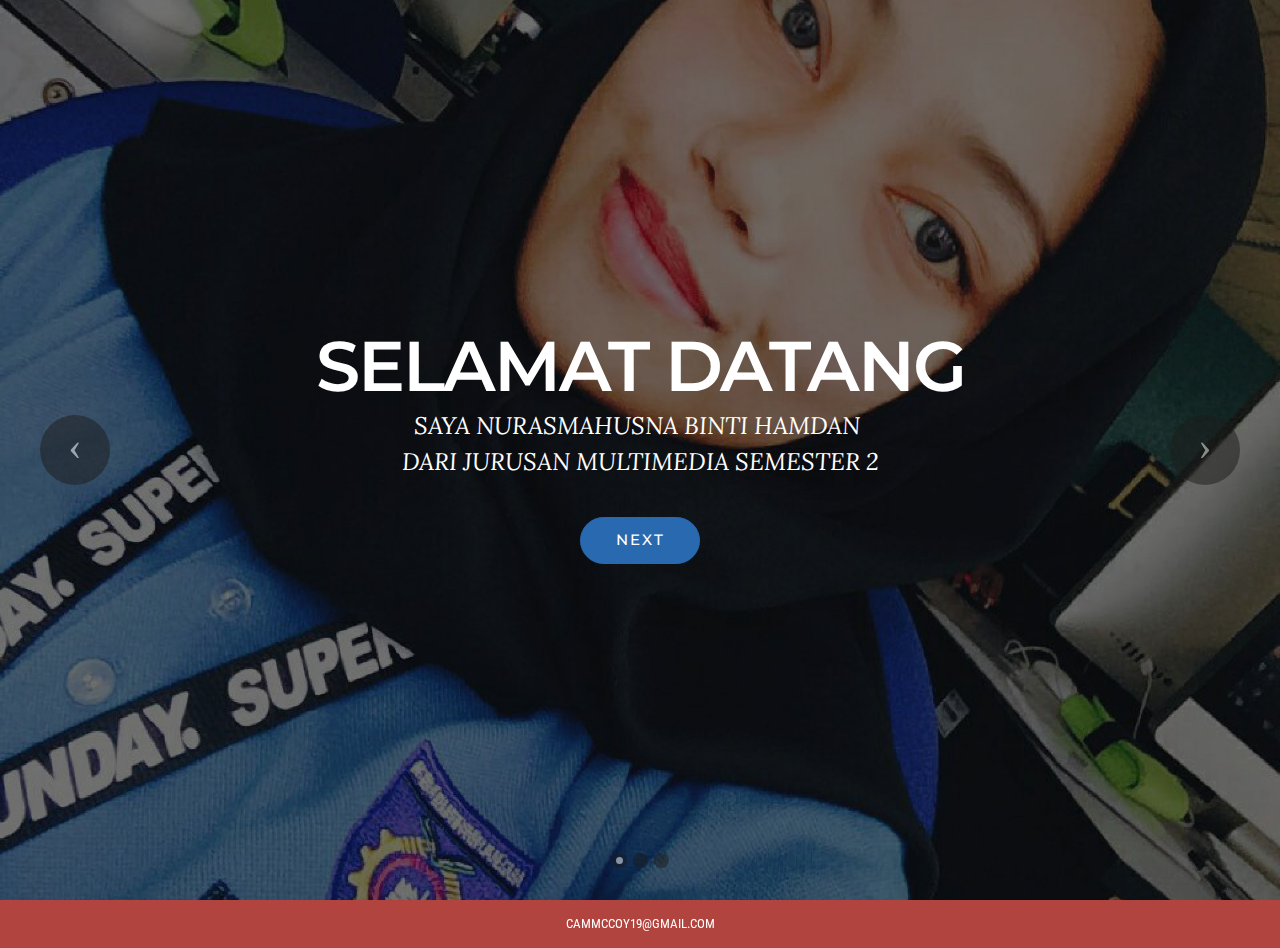
<file: index.html>
<!DOCTYPE html>
<html>
<head>
  <!-- Site made with Mobirise Website Builder v3.8.3, https://mobirise.com -->
  <meta charset="UTF-8">
  <meta http-equiv="X-UA-Compatible" content="IE=edge">
  <meta name="generator" content="Mobirise v3.8.3, mobirise.com">
  <meta name="viewport" content="width=device-width, initial-scale=1">
  <link rel="shortcut icon" href="assets/images/logo.png" type="image/x-icon">
  <meta name="description" content="">
  
  <link rel="stylesheet" href="https://fonts.googleapis.com/css?family=Lora:400,700,400italic,700italic&amp;subset=latin">
  <link rel="stylesheet" href="https://fonts.googleapis.com/css?family=Montserrat:400,700">
  <link rel="stylesheet" href="https://fonts.googleapis.com/css?family=Raleway:100,100i,200,200i,300,300i,400,400i,500,500i,600,600i,700,700i,800,800i,900,900i">
  <link rel="stylesheet" href="assets/et-line-font-plugin/style.css">
  <link rel="stylesheet" href="assets/bootstrap-material-design-font/css/material.css">
  <link rel="stylesheet" href="assets/tether/tether.min.css">
  <link rel="stylesheet" href="assets/bootstrap/css/bootstrap.min.css">
  <link rel="stylesheet" href="assets/socicon/css/socicon.min.css">
  <link rel="stylesheet" href="assets/animate.css/animate.min.css">
  <link rel="stylesheet" href="assets/theme/css/style.css">
  <link rel="stylesheet" href="assets/mobirise/css/mbr-additional.css" type="text/css">
  
  
  
</head>
<body>
<section class="mbr-slider mbr-section mbr-section__container carousel slide mbr-section-nopadding" data-ride="carousel" data-keyboard="false" data-wrap="true" data-pause="false" data-interval="5000" id="slider-0">
    <div>
        <div>
            <div>
                <ol class="carousel-indicators">
                    <li data-app-prevent-settings="" data-target="#slider-0" class="active" data-slide-to="0"></li><li data-app-prevent-settings="" data-target="#slider-0" data-slide-to="1"></li><li data-app-prevent-settings="" data-target="#slider-0" data-slide-to="2"></li>
                </ol>
                <div class="carousel-inner" role="listbox">
                    <div class="mbr-section mbr-section-hero carousel-item dark center mbr-section-full active" data-bg-video-slide="false" style="background-image: url(assets/images/img-8888-2000x2666-83.jpg);">
                        <div class="mbr-table-cell">
                            <div class="mbr-overlay"></div>
                            <div class="container-slide container">
                                
                                <div class="row">
                                    <div class="col-md-8 col-md-offset-2 text-xs-center">
                                        <h2 class="mbr-section-title display-1">SELAMAT DATANG</h2>
                                        <p class="mbr-section-lead lead">SAYA NURASMAHUSNA BINTI HAMDAN&nbsp;<br>DARI JURUSAN MULTIMEDIA SEMESTER 2<br></p>

                                        <div class="mbr-section-btn"><a class="btn btn-lg btn-success" href="https://mobirise.com">NEXT</a> </div>
                                    </div>
                                </div>
                            </div>
                        </div>
                    </div><div class="mbr-section mbr-section-hero carousel-item dark center mbr-section-full" data-bg-video-slide="https://www.youtube.com/watch?v=uNCr7NdOJgw">
                        <div class="mbr-table-cell">
                            <div class="mbr-overlay"></div>
                            <div class="container-slide container">
                                
                                <div class="row">
                                    <div class="col-md-8 col-md-offset-1">
                                        <h2 class="mbr-section-title display-1">VIDEO SLIDE</h2>
                                        <p class="mbr-section-lead lead">Slide with youtube video background and color overlay. Title and text are aligned to the left.</p>

                                        
                                    </div>
                                </div>
                            </div>
                        </div>
                    </div><div class="mbr-section mbr-section-hero carousel-item dark center mbr-section-full" data-bg-video-slide="false" style="background-image: url(assets/images/sparklers.jpg);">
                        <div class="mbr-table-cell">
                            <div class="mbr-overlay"></div>
                            <div class="container-slide container">
                                
                                <div class="row">
                                    <div class="col-md-8 col-md-offset-3 text-xs-right">
                                        <h2 class="mbr-section-title display-1">IMAGE SLIDE</h2>
                                        <p class="mbr-section-lead lead">Choose from the large selection of latest pre-made blocks - jumbotrons, hero images, parallax scrolling, video backgrounds, hamburger menu, sticky header and more.</p>

                                        <div class="mbr-section-btn"><a class="btn btn-lg btn-info" href="https://mobirise.com">FOR WINDOWS</a> <a class="btn btn-lg btn-white btn-white-outline" href="https://mobirise.com">FOR MAC</a></div>
                                    </div>
                                </div>
                            </div>
                        </div>
                    </div>
                </div>

                <a data-app-prevent-settings="" class="left carousel-control" role="button" data-slide="prev" href="#slider-0">
                    <span class="icon-prev" aria-hidden="true"></span>
                    <span class="sr-only">Previous</span>
                </a>
                <a data-app-prevent-settings="" class="right carousel-control" role="button" data-slide="next" href="#slider-0">
                    <span class="icon-next" aria-hidden="true"></span>
                    <span class="sr-only">Next</span>
                </a>
            </div>
        </div>
    </div>
</section>

<section class="engine"><a rel="external" href="https://mobirise.com">free wysiwyg web builder software</a></section><footer class="mbr-small-footer mbr-section mbr-section-nopadding mbr-parallax-background" id="footer1-2" style="background-image: url(assets/images/galaxy-wallpapers-22-1-2000x1125-43.jpg); padding-top: 0.875rem; padding-bottom: 0.875rem;">
    <div class="mbr-overlay" style="opacity: 0.8; background-color: rgb(209, 72, 65);"></div>
    <div class="container">
        <p class="text-xs-center">CAMMCCOY19@GMAIL.COM</p>
    </div>
</footer>


  <script src="assets/web/assets/jquery/jquery.min.js"></script>
  <script src="assets/tether/tether.min.js"></script>
  <script src="assets/bootstrap/js/bootstrap.min.js"></script>
  <script src="assets/smooth-scroll/SmoothScroll.js"></script>
  <script src="assets/viewportChecker/jquery.viewportchecker.js"></script>
  <script src="assets/jarallax/jarallax.js"></script>
  <script src="assets/bootstrap-carousel-swipe/bootstrap-carousel-swipe.js"></script>
  <script src="assets/jquery-mb-ytplayer/jquery.mb.YTPlayer.min.js"></script>
  <script src="assets/theme/js/script.js"></script>
  <script src="assets/mobirise-slider-video/script.js"></script>
  
  
  <input name="animation" type="hidden">
   <div id="scrollToTop" class="scrollToTop mbr-arrow-up"><a style="text-align: center;"><i class="mbr-arrow-up-icon"></i></a></div>
  </body>
</html>
</file>
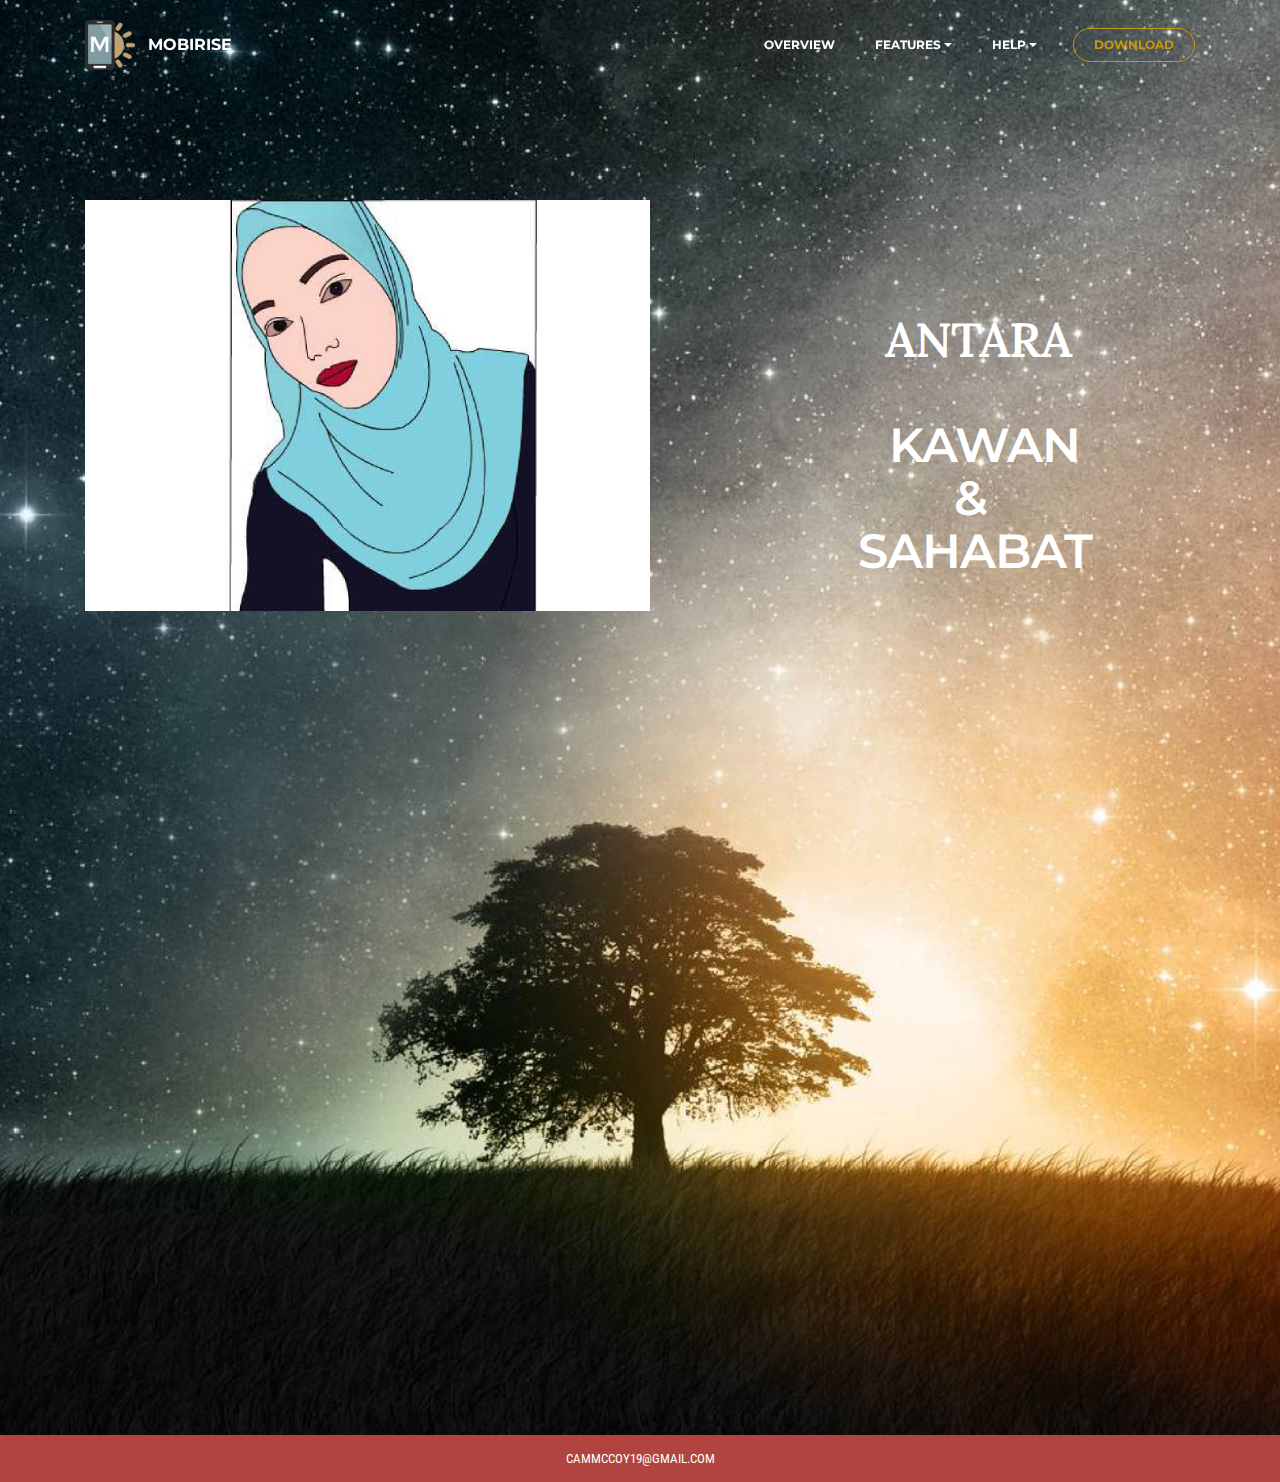
<file: page1.html>
<!DOCTYPE html>
<html>
<head>
  <!-- Site made with Mobirise Website Builder v3.8.3, https://mobirise.com -->
  <meta charset="UTF-8">
  <meta http-equiv="X-UA-Compatible" content="IE=edge">
  <meta name="generator" content="Mobirise v3.8.3, mobirise.com">
  <meta name="viewport" content="width=device-width, initial-scale=1">
  <link rel="shortcut icon" href="assets/images/logo.png" type="image/x-icon">
  <meta name="description" content="">
  
  <link rel="stylesheet" href="https://fonts.googleapis.com/css?family=Lora:400,700,400italic,700italic&amp;subset=latin">
  <link rel="stylesheet" href="https://fonts.googleapis.com/css?family=Montserrat:400,700">
  <link rel="stylesheet" href="https://fonts.googleapis.com/css?family=Raleway:100,100i,200,200i,300,300i,400,400i,500,500i,600,600i,700,700i,800,800i,900,900i">
  <link rel="stylesheet" href="assets/et-line-font-plugin/style.css">
  <link rel="stylesheet" href="assets/bootstrap-material-design-font/css/material.css">
  <link rel="stylesheet" href="assets/tether/tether.min.css">
  <link rel="stylesheet" href="assets/bootstrap/css/bootstrap.min.css">
  <link rel="stylesheet" href="assets/socicon/css/socicon.min.css">
  <link rel="stylesheet" href="assets/animate.css/animate.min.css">
  <link rel="stylesheet" href="assets/dropdown/css/style.css">
  <link rel="stylesheet" href="assets/theme/css/style.css">
  <link rel="stylesheet" href="assets/mobirise/css/mbr-additional.css" type="text/css">
  
  
  
</head>
<body>
<section id="menu-0">

    <nav class="navbar navbar-dropdown bg-color transparent navbar-fixed-top">
        <div class="container">

            <div class="mbr-table">
                <div class="mbr-table-cell">

                    <div class="navbar-brand">
                        <a href="https://mobirise.com" class="navbar-logo"><img src="assets/images/logo0.png" alt="Mobirise"></a>
                        <a class="navbar-caption" href="https://mobirise.com">MOBIRISE</a>
                    </div>

                </div>
                <div class="mbr-table-cell">

                    <button class="navbar-toggler pull-xs-right hidden-md-up" type="button" data-toggle="collapse" data-target="#exCollapsingNavbar">
                        <div class="hamburger-icon"></div>
                    </button>

                    <ul class="nav-dropdown collapse pull-xs-right nav navbar-nav navbar-toggleable-sm" id="exCollapsingNavbar"><li class="nav-item"><a class="nav-link link" href="https://mobirise.com/">OVERVIEW</a></li><li class="nav-item dropdown"><a class="nav-link link dropdown-toggle" data-toggle="dropdown-submenu" href="https://mobirise.com/" aria-expanded="false">FEATURES</a><div class="dropdown-menu"><a class="dropdown-item" href="https://mobirise.com/">Mobile friendly</a><a class="dropdown-item" href="https://mobirise.com/">Based on Bootstrap</a><div class="dropdown"><a class="dropdown-item dropdown-toggle" data-toggle="dropdown-submenu" href="https://mobirise.com/">Trendy blocks</a><div class="dropdown-menu dropdown-submenu"><a class="dropdown-item" href="https://mobirise.com/">Image/content slider</a><a class="dropdown-item" href="https://mobirise.com/">Contact forms</a><a class="dropdown-item" href="https://mobirise.com/">Image gallery</a><a class="dropdown-item" href="https://mobirise.com/">Mobile menu</a><a class="dropdown-item" href="https://mobirise.com/">Google maps</a><a class="dropdown-item" href="https://mobirise.com/">Social buttons</a><a class="dropdown-item" href="https://mobirise.com/">Google fonts</a><a class="dropdown-item" href="https://mobirise.com/">Video background</a></div></div><a class="dropdown-item" href="https://mobirise.com/">Host anywhere</a></div></li><li class="nav-item dropdown"><a class="nav-link link dropdown-toggle" data-toggle="dropdown-submenu" href="https://mobirise.com/" aria-expanded="false">HELP</a><div class="dropdown-menu"><a class="dropdown-item" href="http://forums.mobirise.com/">Forum</a><a class="dropdown-item" href="https://mobirise.com/">Tutorials</a><a class="dropdown-item" href="https://mobirise.com/">Contact us</a></div></li><li class="nav-item nav-btn"><a class="nav-link btn btn-warning-outline btn-warning" href="https://mobirise.com/">DOWNLOAD</a></li></ul>
                    <button hidden="" class="navbar-toggler navbar-close" type="button" data-toggle="collapse" data-target="#exCollapsingNavbar">
                        <div class="close-icon"></div>
                    </button>

                </div>
            </div>

        </div>
    </nav>

</section>

<section class="engine"><a rel="external" href="https://mobirise.com">simple offline website creator software</a></section><section class="mbr-section mbr-after-navbar" id="msg-box6-4" style="background-image: url(assets/images/galaxy-wallpapers-22-1-2000x1125-29.jpg); padding-top: 200px; padding-bottom: 240px;">

    
    <div class="container">
        <div class="row">
            <div class="mbr-table-md-up">

              <div class="mbr-table-cell mbr-right-padding-md-up mbr-valign-top col-md-7">
                  <div class="mbr-figure"><img src="assets/images/unaaa-1400x1018-24.jpg" title="IM MCCOY"></div>
              </div>

              


              <div class="mbr-table-cell col-md-5 text-xs-center text-md-left">
                  <h3 class="mbr-section-title display-2"><div style="text-align: center;"><span style="color: rgb(255, 255, 255); font-size: 3rem; line-height: 1.1; text-align: left;"><font face="Lora, serif"><br></font></span></div><br><div style="text-align: center;"><span style="color: rgb(255, 255, 255); font-size: 3rem; line-height: 1.1; text-align: left;"><font face="Lora, serif">&nbsp;ANTARA</font></span></div><div style="text-align: center;"><br></div><div style="text-align: center;"><span style="color: rgb(255, 255, 255); font-family: Montserrat, sans-serif; font-size: 3rem; line-height: 1.1; text-align: left;">&nbsp; &nbsp;KAWAN&nbsp;</span><br></div>&nbsp; &nbsp; &nbsp; &nbsp; &nbsp; &nbsp; &nbsp; &nbsp; &nbsp;&amp;&nbsp;<br>&nbsp; &nbsp; &nbsp; &nbsp; &nbsp;SAHABAT<br><div style="text-align: center;"><span style="font-weight: normal;"><br></span></div><br><div style="text-align: center;"><span style="font-weight: normal;"><br></span></div><div style="text-align: center;"><span style="font-weight: normal;"><br></span></div><div style="text-align: center;"><br></div><br><div style="text-align: left;"><br></div><div style="text-align: center;"><br></div><br><div style="text-align: left;"><span style="color: rgb(255, 255, 255); font-family: Montserrat, sans-serif; font-size: 3rem; line-height: 1.1;"><br></span></div></h3>
                  

                  <div> <a class="btn btn-danger" href="https://mobirise.com">NEXT</a></div>
              </div>


              

            </div>
        </div>
    </div>

</section>

<footer class="mbr-small-footer mbr-section mbr-section-nopadding mbr-parallax-background" id="footer1-1" style="background-image: url(assets/images/galaxy-wallpapers-22-1-2000x1125-43.jpg); padding-top: 0.875rem; padding-bottom: 0.875rem;">
    <div class="mbr-overlay" style="opacity: 0.8; background-color: rgb(209, 72, 65);"></div>
    <div class="container">
        <p class="text-xs-center">CAMMCCOY19@GMAIL.COM</p>
    </div>
</footer>


  <script src="assets/web/assets/jquery/jquery.min.js"></script>
  <script src="assets/tether/tether.min.js"></script>
  <script src="assets/bootstrap/js/bootstrap.min.js"></script>
  <script src="assets/smooth-scroll/SmoothScroll.js"></script>
  <script src="assets/viewportChecker/jquery.viewportchecker.js"></script>
  <script src="assets/dropdown/js/script.min.js"></script>
  <script src="assets/touchSwipe/jquery.touchSwipe.min.js"></script>
  <script src="assets/jarallax/jarallax.js"></script>
  <script src="assets/theme/js/script.js"></script>
  
  
  <input name="animation" type="hidden">
   <div id="scrollToTop" class="scrollToTop mbr-arrow-up"><a style="text-align: center;"><i class="mbr-arrow-up-icon"></i></a></div>
  </body>
</html>
</file>
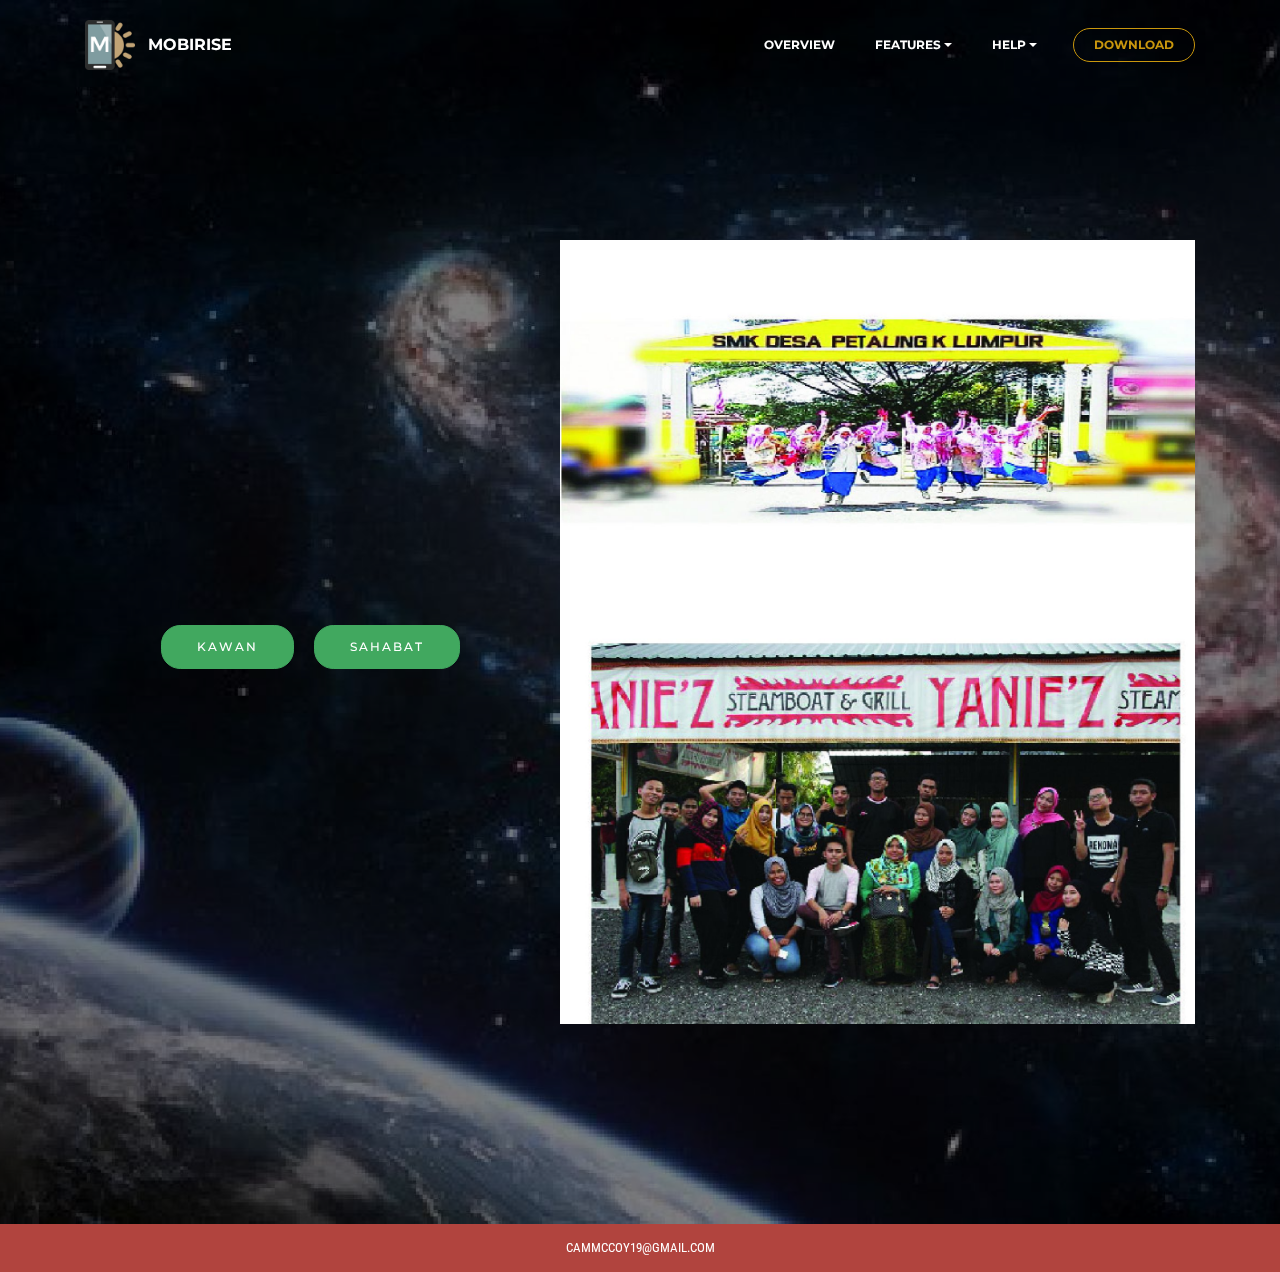
<file: page2.html>
<!DOCTYPE html>
<html>
<head>
  <!-- Site made with Mobirise Website Builder v3.8.3, https://mobirise.com -->
  <meta charset="UTF-8">
  <meta http-equiv="X-UA-Compatible" content="IE=edge">
  <meta name="generator" content="Mobirise v3.8.3, mobirise.com">
  <meta name="viewport" content="width=device-width, initial-scale=1">
  <link rel="shortcut icon" href="assets/images/logo.png" type="image/x-icon">
  <meta name="description" content="">
  
  <link rel="stylesheet" href="https://fonts.googleapis.com/css?family=Lora:400,700,400italic,700italic&amp;subset=latin">
  <link rel="stylesheet" href="https://fonts.googleapis.com/css?family=Montserrat:400,700">
  <link rel="stylesheet" href="https://fonts.googleapis.com/css?family=Raleway:100,100i,200,200i,300,300i,400,400i,500,500i,600,600i,700,700i,800,800i,900,900i">
  <link rel="stylesheet" href="assets/et-line-font-plugin/style.css">
  <link rel="stylesheet" href="assets/bootstrap-material-design-font/css/material.css">
  <link rel="stylesheet" href="assets/tether/tether.min.css">
  <link rel="stylesheet" href="assets/bootstrap/css/bootstrap.min.css">
  <link rel="stylesheet" href="assets/socicon/css/socicon.min.css">
  <link rel="stylesheet" href="assets/animate.css/animate.min.css">
  <link rel="stylesheet" href="assets/dropdown/css/style.css">
  <link rel="stylesheet" href="assets/theme/css/style.css">
  <link rel="stylesheet" href="assets/mobirise/css/mbr-additional.css" type="text/css">
  
  
  
</head>
<body>
<section id="menu-o">

    <nav class="navbar navbar-dropdown bg-color transparent navbar-fixed-top">
        <div class="container">

            <div class="mbr-table">
                <div class="mbr-table-cell">

                    <div class="navbar-brand">
                        <a href="https://mobirise.com" class="navbar-logo"><img src="assets/images/logo0.png" alt="Mobirise"></a>
                        <a class="navbar-caption" href="https://mobirise.com">MOBIRISE</a>
                    </div>

                </div>
                <div class="mbr-table-cell">

                    <button class="navbar-toggler pull-xs-right hidden-md-up" type="button" data-toggle="collapse" data-target="#exCollapsingNavbar">
                        <div class="hamburger-icon"></div>
                    </button>

                    <ul class="nav-dropdown collapse pull-xs-right nav navbar-nav navbar-toggleable-sm" id="exCollapsingNavbar"><li class="nav-item"><a class="nav-link link" href="https://mobirise.com/">OVERVIEW</a></li><li class="nav-item dropdown"><a class="nav-link link dropdown-toggle" data-toggle="dropdown-submenu" href="https://mobirise.com/" aria-expanded="false">FEATURES</a><div class="dropdown-menu"><a class="dropdown-item" href="https://mobirise.com/">Mobile friendly</a><a class="dropdown-item" href="https://mobirise.com/">Based on Bootstrap</a><div class="dropdown"><a class="dropdown-item dropdown-toggle" data-toggle="dropdown-submenu" href="https://mobirise.com/">Trendy blocks</a><div class="dropdown-menu dropdown-submenu"><a class="dropdown-item" href="https://mobirise.com/">Image/content slider</a><a class="dropdown-item" href="https://mobirise.com/">Contact forms</a><a class="dropdown-item" href="https://mobirise.com/">Image gallery</a><a class="dropdown-item" href="https://mobirise.com/">Mobile menu</a><a class="dropdown-item" href="https://mobirise.com/">Google maps</a><a class="dropdown-item" href="https://mobirise.com/">Social buttons</a><a class="dropdown-item" href="https://mobirise.com/">Google fonts</a><a class="dropdown-item" href="https://mobirise.com/">Video background</a></div></div><a class="dropdown-item" href="https://mobirise.com/">Host anywhere</a></div></li><li class="nav-item dropdown"><a class="nav-link link dropdown-toggle" data-toggle="dropdown-submenu" href="https://mobirise.com/" aria-expanded="false">HELP</a><div class="dropdown-menu"><a class="dropdown-item" href="http://forums.mobirise.com/">Forum</a><a class="dropdown-item" href="https://mobirise.com/">Tutorials</a><a class="dropdown-item" href="https://mobirise.com/">Contact us</a></div></li><li class="nav-item nav-btn"><a class="nav-link btn btn-warning-outline btn-warning" href="https://mobirise.com/">DOWNLOAD</a></li></ul>
                    <button hidden="" class="navbar-toggler navbar-close" type="button" data-toggle="collapse" data-target="#exCollapsingNavbar">
                        <div class="close-icon"></div>
                    </button>

                </div>
            </div>

        </div>
    </nav>

</section>

<section class="engine"><a rel="external" href="https://mobirise.com">drag and drop web site building software download</a></section><section class="mbr-section mbr-parallax-background mbr-after-navbar" id="msg-box7-q" style="background-image: url(assets/images/galaxy-wallpaper-high-quality-background-600x338-7f-2000x1126-33.jpg); padding-top: 240px; padding-bottom: 200px;">

    <div class="mbr-overlay" style="opacity: 0.5; background-color: rgb(0, 0, 0);">
    </div>
    <div class="container">
        <div class="row">
            <div class="mbr-table-md-up">

              

              <div class="mbr-table-cell mbr-right-padding-md-up col-md-5 text-xs-center text-md-right">
                  <h3 class="mbr-section-title display-2"></h3>
                  <div class="lead">

                    <p></p>

                  </div>

                  <div><a class="btn btn-primary" href="https://mobirise.com">KAWAN</a> <a class="btn btn-primary" href="https://mobirise.com">SAHABAT</a></div>
              </div>


              


              <div class="mbr-table-cell mbr-valign-top col-md-7">
                  <div class="mbr-figure"><a href="page2.html"><img src="assets/images/untitled-1-1400x1729-46.jpg"></a></div>
              </div>

            </div>
        </div>
    </div>

</section>

<footer class="mbr-small-footer mbr-section mbr-section-nopadding mbr-parallax-background" id="footer1-p" style="background-image: url(assets/images/galaxy-wallpapers-22-1-2000x1125-43.jpg); padding-top: 0.875rem; padding-bottom: 0.875rem;">
    <div class="mbr-overlay" style="opacity: 0.8; background-color: rgb(209, 72, 65);"></div>
    <div class="container">
        <p class="text-xs-center">CAMMCCOY19@GMAIL.COM</p>
    </div>
</footer>


  <script src="assets/web/assets/jquery/jquery.min.js"></script>
  <script src="assets/tether/tether.min.js"></script>
  <script src="assets/bootstrap/js/bootstrap.min.js"></script>
  <script src="assets/smooth-scroll/SmoothScroll.js"></script>
  <script src="assets/viewportChecker/jquery.viewportchecker.js"></script>
  <script src="assets/dropdown/js/script.min.js"></script>
  <script src="assets/touchSwipe/jquery.touchSwipe.min.js"></script>
  <script src="assets/jarallax/jarallax.js"></script>
  <script src="assets/theme/js/script.js"></script>
  
  
  <input name="animation" type="hidden">
   <div id="scrollToTop" class="scrollToTop mbr-arrow-up"><a style="text-align: center;"><i class="mbr-arrow-up-icon"></i></a></div>
  </body>
</html>
</file>
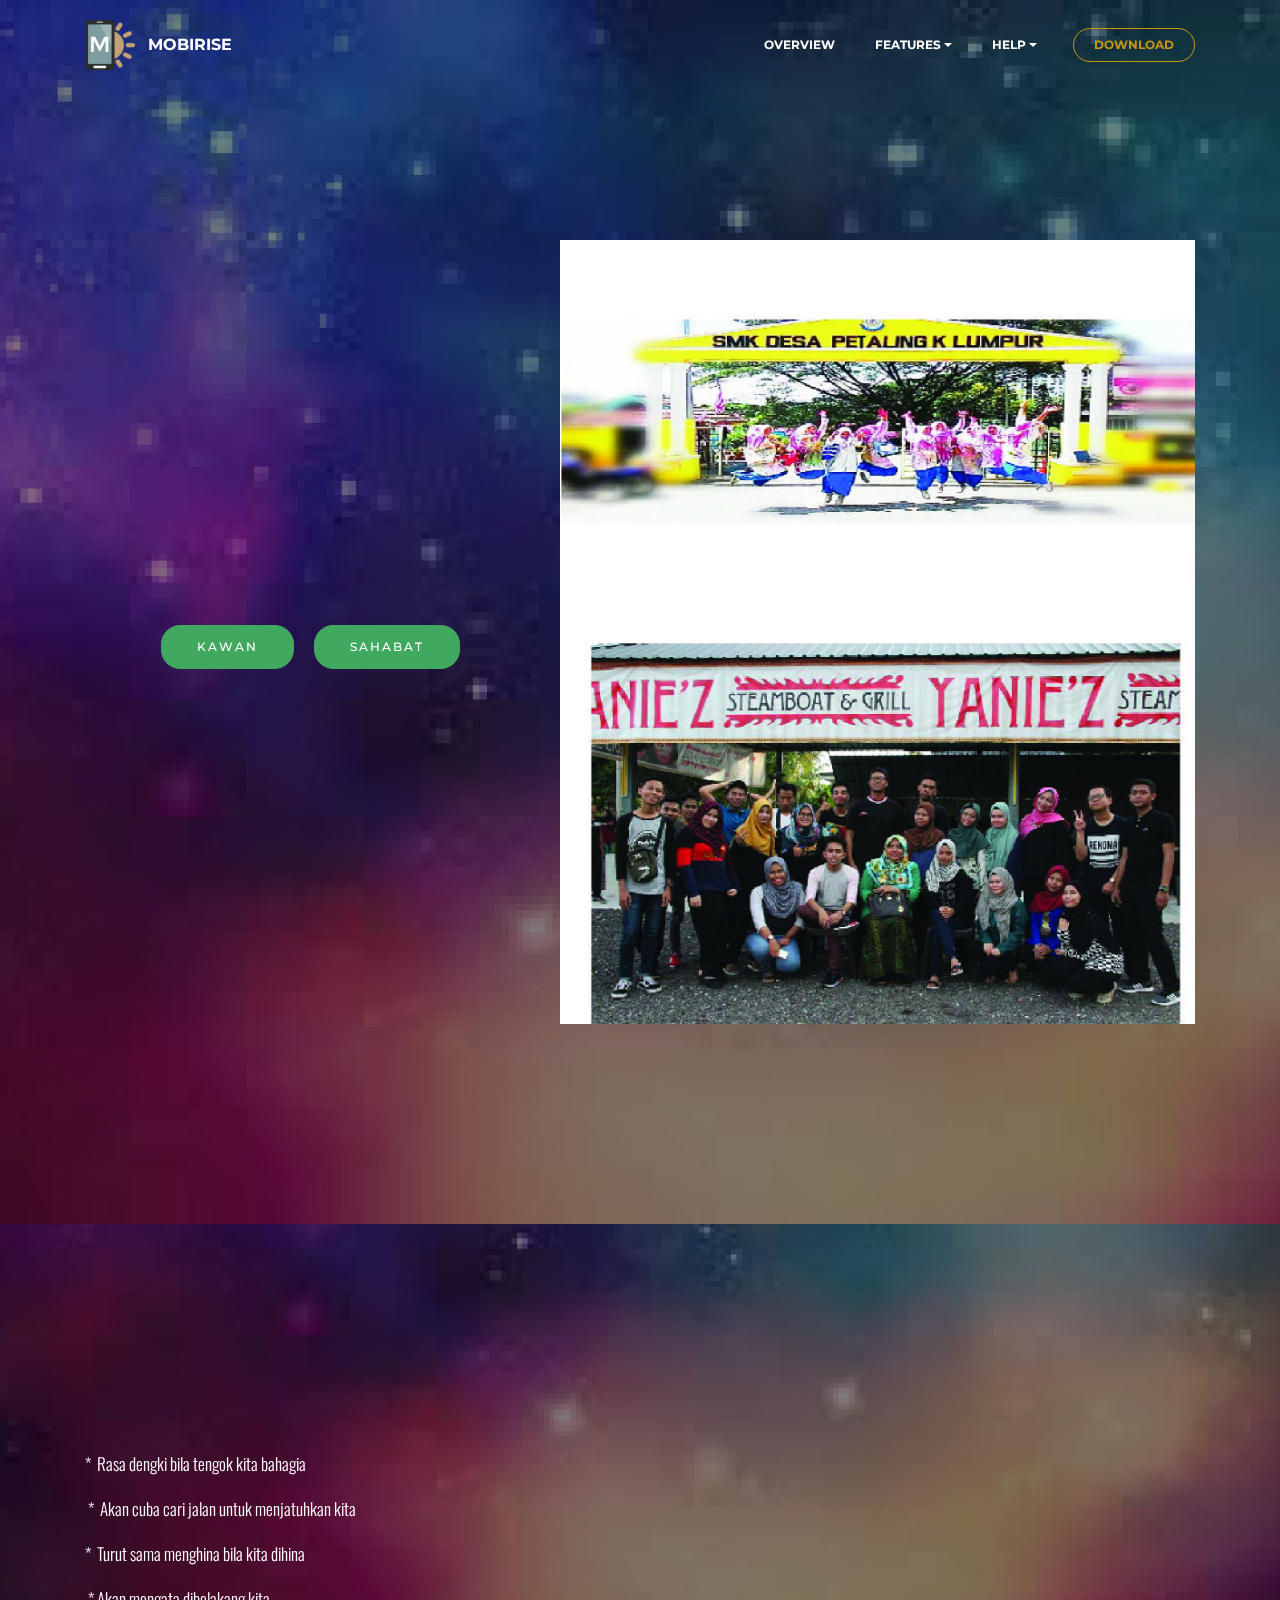
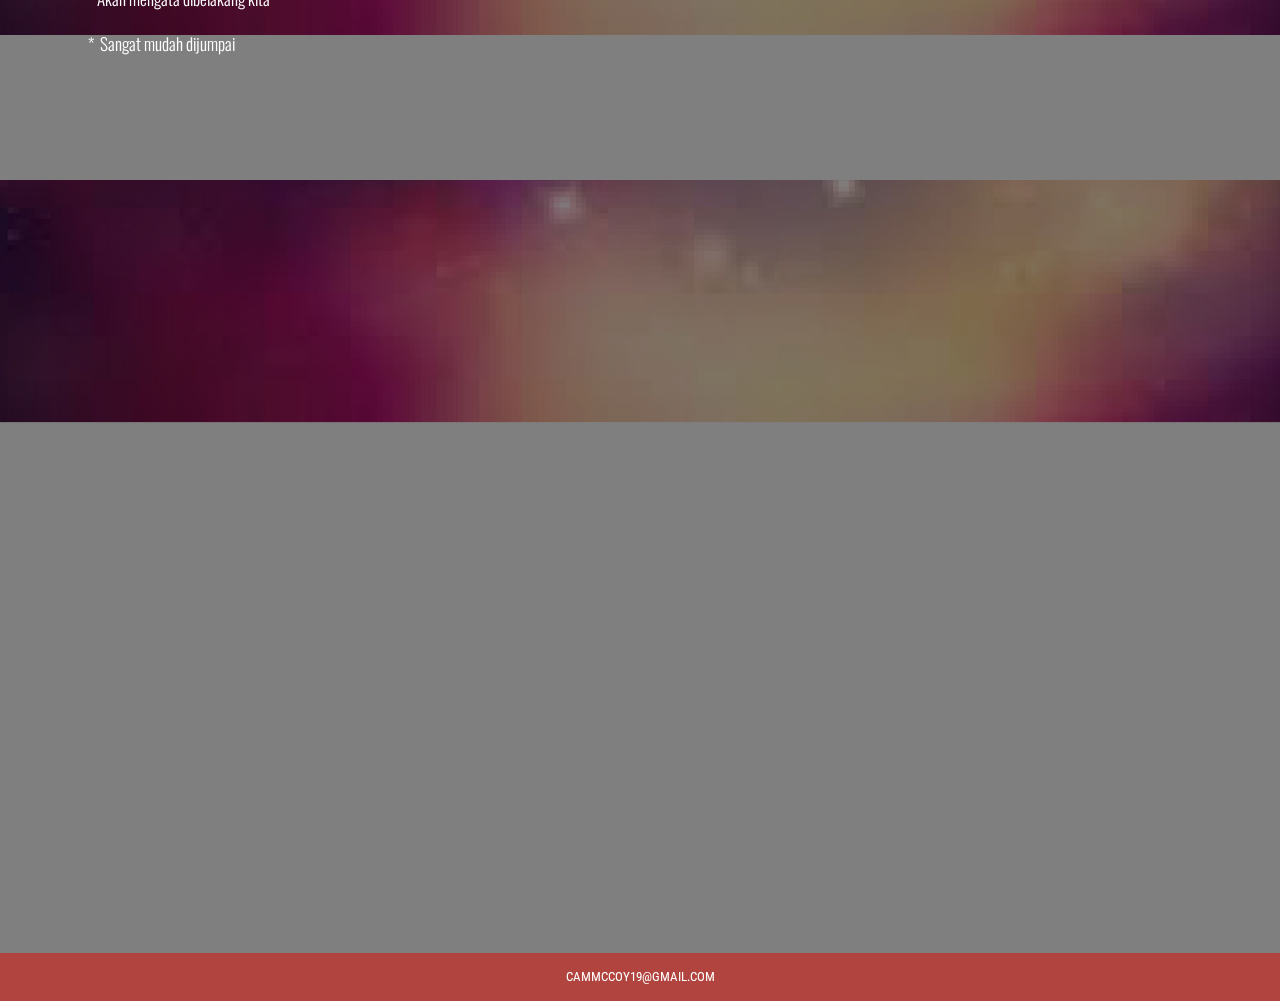
<file: page3.html>
<!DOCTYPE html>
<html>
<head>
  <!-- Site made with Mobirise Website Builder v3.8.3, https://mobirise.com -->
  <meta charset="UTF-8">
  <meta http-equiv="X-UA-Compatible" content="IE=edge">
  <meta name="generator" content="Mobirise v3.8.3, mobirise.com">
  <meta name="viewport" content="width=device-width, initial-scale=1">
  <link rel="shortcut icon" href="assets/images/logo.png" type="image/x-icon">
  <meta name="description" content="">
  
  <link rel="stylesheet" href="https://fonts.googleapis.com/css?family=Lora:400,700,400italic,700italic&amp;subset=latin">
  <link rel="stylesheet" href="https://fonts.googleapis.com/css?family=Montserrat:400,700">
  <link rel="stylesheet" href="https://fonts.googleapis.com/css?family=Raleway:100,100i,200,200i,300,300i,400,400i,500,500i,600,600i,700,700i,800,800i,900,900i">
  <link rel="stylesheet" href="assets/et-line-font-plugin/style.css">
  <link rel="stylesheet" href="assets/bootstrap-material-design-font/css/material.css">
  <link rel="stylesheet" href="assets/tether/tether.min.css">
  <link rel="stylesheet" href="assets/bootstrap/css/bootstrap.min.css">
  <link rel="stylesheet" href="assets/socicon/css/socicon.min.css">
  <link rel="stylesheet" href="assets/animate.css/animate.min.css">
  <link rel="stylesheet" href="assets/dropdown/css/style.css">
  <link rel="stylesheet" href="assets/theme/css/style.css">
  <link rel="stylesheet" href="assets/mobirise/css/mbr-additional.css" type="text/css">
  
  
  
</head>
<body>
<section id="menu-0">

    <nav class="navbar navbar-dropdown bg-color transparent navbar-fixed-top">
        <div class="container">

            <div class="mbr-table">
                <div class="mbr-table-cell">

                    <div class="navbar-brand">
                        <a href="https://mobirise.com" class="navbar-logo"><img src="assets/images/logo0.png" alt="Mobirise"></a>
                        <a class="navbar-caption" href="https://mobirise.com">MOBIRISE</a>
                    </div>

                </div>
                <div class="mbr-table-cell">

                    <button class="navbar-toggler pull-xs-right hidden-md-up" type="button" data-toggle="collapse" data-target="#exCollapsingNavbar">
                        <div class="hamburger-icon"></div>
                    </button>

                    <ul class="nav-dropdown collapse pull-xs-right nav navbar-nav navbar-toggleable-sm" id="exCollapsingNavbar"><li class="nav-item"><a class="nav-link link" href="https://mobirise.com/">OVERVIEW</a></li><li class="nav-item dropdown"><a class="nav-link link dropdown-toggle" data-toggle="dropdown-submenu" href="https://mobirise.com/" aria-expanded="false">FEATURES</a><div class="dropdown-menu"><a class="dropdown-item" href="https://mobirise.com/">Mobile friendly</a><a class="dropdown-item" href="https://mobirise.com/">Based on Bootstrap</a><div class="dropdown"><a class="dropdown-item dropdown-toggle" data-toggle="dropdown-submenu" href="https://mobirise.com/">Trendy blocks</a><div class="dropdown-menu dropdown-submenu"><a class="dropdown-item" href="https://mobirise.com/">Image/content slider</a><a class="dropdown-item" href="https://mobirise.com/">Contact forms</a><a class="dropdown-item" href="https://mobirise.com/">Image gallery</a><a class="dropdown-item" href="https://mobirise.com/">Mobile menu</a><a class="dropdown-item" href="https://mobirise.com/">Google maps</a><a class="dropdown-item" href="https://mobirise.com/">Social buttons</a><a class="dropdown-item" href="https://mobirise.com/">Google fonts</a><a class="dropdown-item" href="https://mobirise.com/">Video background</a></div></div><a class="dropdown-item" href="https://mobirise.com/">Host anywhere</a></div></li><li class="nav-item dropdown"><a class="nav-link link dropdown-toggle" data-toggle="dropdown-submenu" href="https://mobirise.com/" aria-expanded="false">HELP</a><div class="dropdown-menu"><a class="dropdown-item" href="http://forums.mobirise.com/">Forum</a><a class="dropdown-item" href="https://mobirise.com/">Tutorials</a><a class="dropdown-item" href="https://mobirise.com/">Contact us</a></div></li><li class="nav-item nav-btn"><a class="nav-link btn btn-warning-outline btn-warning" href="https://mobirise.com/">DOWNLOAD</a></li></ul>
                    <button hidden="" class="navbar-toggler navbar-close" type="button" data-toggle="collapse" data-target="#exCollapsingNavbar">
                        <div class="close-icon"></div>
                    </button>

                </div>
            </div>

        </div>
    </nav>

</section>

<section class="engine"><a rel="external" href="https://mobirise.com">free web site building</a></section><section class="mbr-section mbr-parallax-background mbr-after-navbar" id="msg-box7-2" style="background-image: url(assets/images/images-2000x1120-13.jpg); padding-top: 240px; padding-bottom: 200px;">

    <div class="mbr-overlay" style="opacity: 0.5; background-color: rgb(0, 0, 0);">
    </div>
    <div class="container">
        <div class="row">
            <div class="mbr-table-md-up">

              

              <div class="mbr-table-cell mbr-right-padding-md-up col-md-5 text-xs-center text-md-right">
                  <h3 class="mbr-section-title display-2"></h3>
                  <div class="lead">

                    <p></p>

                  </div>

                  <div><a class="btn btn-primary" href="https://mobirise.com">KAWAN</a> <a class="btn btn-primary" href="https://mobirise.com">SAHABAT</a></div>
              </div>


              


              <div class="mbr-table-cell mbr-valign-top col-md-7">
                  <div class="mbr-figure"><a href="page2.html"><img src="assets/images/untitled-1-1400x1729-46.jpg"></a></div>
              </div>

            </div>
        </div>
    </div>

</section>

<section class="mbr-section mbr-parallax-background" id="content5-3" style="background-image: url(assets/images/images-2000x1120-58.jpg); padding-top: 120px; padding-bottom: 120px;">

    <div class="mbr-overlay" style="opacity: 0.5; background-color: rgb(0, 0, 0);">
    </div>

    <div class="container">
        <h3 class="mbr-section-title display-2">&nbsp; &nbsp; &nbsp; &nbsp; &nbsp; &nbsp; &nbsp; &nbsp; &nbsp; &nbsp; &nbsp; &nbsp; &nbsp; &nbsp; KAWAN</h3>
        <div class="lead"><div style="text-align: start;"><span style="font-size: 1.07rem; line-height: 1.5; color: rgb(255, 255, 255); text-align: center;">* &nbsp;Rasa dengki bila tengok kita bahagia &nbsp; &nbsp; &nbsp; &nbsp; &nbsp; &nbsp; &nbsp; &nbsp; &nbsp; &nbsp; &nbsp; &nbsp; &nbsp; &nbsp; &nbsp; &nbsp; &nbsp; &nbsp; &nbsp; &nbsp; &nbsp; &nbsp; &nbsp; &nbsp; &nbsp; &nbsp; &nbsp; &nbsp; &nbsp; &nbsp; &nbsp; &nbsp; &nbsp; &nbsp; &nbsp; &nbsp; &nbsp; &nbsp; &nbsp; &nbsp; &nbsp; &nbsp; &nbsp; &nbsp; &nbsp; &nbsp; &nbsp; &nbsp; &nbsp; &nbsp; &nbsp; &nbsp; &nbsp; &nbsp; &nbsp; &nbsp; &nbsp; &nbsp; &nbsp; &nbsp; &nbsp; &nbsp; &nbsp; &nbsp; &nbsp; &nbsp; &nbsp; &nbsp; &nbsp; &nbsp; &nbsp; &nbsp; &nbsp; &nbsp; &nbsp; &nbsp; &nbsp; &nbsp; &nbsp; &nbsp; &nbsp; &nbsp; &nbsp; &nbsp; &nbsp; &nbsp; &nbsp; &nbsp; &nbsp; &nbsp; &nbsp; &nbsp; &nbsp; &nbsp; &nbsp; &nbsp; &nbsp; &nbsp; &nbsp; &nbsp; &nbsp; &nbsp; &nbsp; &nbsp; &nbsp; &nbsp; &nbsp; &nbsp; &nbsp; &nbsp; &nbsp; &nbsp; &nbsp; &nbsp; &nbsp; &nbsp; &nbsp; &nbsp; &nbsp; &nbsp; &nbsp; &nbsp; &nbsp; &nbsp; &nbsp; &nbsp; &nbsp; &nbsp; &nbsp; &nbsp; &nbsp; &nbsp; &nbsp; &nbsp; &nbsp; &nbsp; &nbsp; &nbsp; &nbsp; &nbsp; &nbsp; &nbsp; &nbsp; &nbsp; &nbsp; &nbsp; &nbsp; &nbsp;* </span><span style="font-size: 1.07rem; line-height: 1.5; color: rgb(255, 255, 255); text-align: center;">&nbsp;Akan cuba cari jalan untuk menjatuhkan kita &nbsp; &nbsp; &nbsp; &nbsp; &nbsp; &nbsp; &nbsp; &nbsp; &nbsp; &nbsp; &nbsp; &nbsp; &nbsp; &nbsp; &nbsp; &nbsp; &nbsp; &nbsp; &nbsp; &nbsp; &nbsp; &nbsp; &nbsp; &nbsp; &nbsp; &nbsp; &nbsp; &nbsp; &nbsp; &nbsp; &nbsp; &nbsp; &nbsp; &nbsp; &nbsp; &nbsp; &nbsp; &nbsp; &nbsp; &nbsp; &nbsp; &nbsp; &nbsp; &nbsp; &nbsp; &nbsp; &nbsp; &nbsp; &nbsp; &nbsp; &nbsp; &nbsp; &nbsp; &nbsp; &nbsp; &nbsp; &nbsp; &nbsp; &nbsp; &nbsp; &nbsp; &nbsp; &nbsp; &nbsp; &nbsp; &nbsp; &nbsp; &nbsp; &nbsp; &nbsp; &nbsp; &nbsp; &nbsp; &nbsp; &nbsp; &nbsp; &nbsp; &nbsp; &nbsp; &nbsp; &nbsp; &nbsp; &nbsp; &nbsp; &nbsp; &nbsp; &nbsp; &nbsp; &nbsp; &nbsp; &nbsp; &nbsp; &nbsp; &nbsp; &nbsp; &nbsp; &nbsp; &nbsp; &nbsp; &nbsp; &nbsp; &nbsp; &nbsp; &nbsp; &nbsp; &nbsp; &nbsp; &nbsp; &nbsp; &nbsp; &nbsp; &nbsp; &nbsp; &nbsp; &nbsp; &nbsp; &nbsp; &nbsp; &nbsp; &nbsp; &nbsp; &nbsp; &nbsp; &nbsp; &nbsp; &nbsp; &nbsp; &nbsp; &nbsp; &nbsp; &nbsp; &nbsp; &nbsp; &nbsp; &nbsp; &nbsp; &nbsp; &nbsp; &nbsp; * &nbsp;Turut sama menghina bila kita dihina &nbsp; &nbsp; &nbsp; &nbsp; &nbsp; &nbsp; &nbsp; &nbsp; &nbsp; &nbsp; &nbsp; &nbsp; &nbsp; &nbsp; &nbsp; &nbsp; &nbsp; &nbsp; &nbsp; &nbsp; &nbsp; &nbsp; &nbsp; &nbsp; &nbsp; &nbsp; &nbsp; &nbsp; &nbsp; &nbsp; &nbsp; &nbsp; &nbsp; &nbsp; &nbsp; &nbsp; &nbsp; &nbsp; &nbsp; &nbsp; &nbsp; &nbsp; &nbsp; &nbsp; &nbsp; &nbsp; &nbsp; &nbsp; &nbsp; &nbsp; &nbsp; &nbsp; &nbsp; &nbsp; &nbsp; &nbsp; &nbsp; &nbsp; &nbsp; &nbsp; &nbsp; &nbsp; &nbsp; &nbsp; &nbsp; &nbsp; &nbsp; &nbsp; &nbsp; &nbsp; &nbsp; &nbsp; &nbsp; &nbsp; &nbsp; &nbsp; &nbsp; &nbsp; &nbsp; &nbsp; &nbsp; &nbsp; &nbsp; &nbsp; &nbsp; &nbsp; &nbsp; &nbsp; &nbsp; &nbsp; &nbsp; &nbsp; &nbsp; &nbsp; &nbsp; &nbsp; &nbsp; &nbsp; &nbsp; &nbsp; &nbsp; &nbsp; &nbsp; &nbsp; &nbsp; &nbsp; &nbsp; &nbsp; &nbsp; &nbsp; &nbsp; &nbsp; &nbsp; &nbsp; &nbsp; &nbsp; &nbsp; &nbsp; &nbsp; &nbsp; &nbsp; &nbsp; &nbsp; &nbsp; &nbsp; &nbsp; &nbsp; &nbsp; &nbsp; &nbsp; &nbsp; &nbsp; &nbsp; &nbsp; &nbsp; &nbsp; &nbsp; &nbsp; &nbsp; &nbsp; &nbsp; &nbsp; &nbsp; &nbsp; &nbsp; &nbsp; &nbsp; &nbsp;* Akan mengata dibelakang kita &nbsp; &nbsp; &nbsp; &nbsp; &nbsp; &nbsp; &nbsp; &nbsp; &nbsp; &nbsp; &nbsp; &nbsp; &nbsp; &nbsp; &nbsp; &nbsp; &nbsp; &nbsp; &nbsp; &nbsp; &nbsp; &nbsp; &nbsp; &nbsp; &nbsp; &nbsp; &nbsp; &nbsp; &nbsp; &nbsp; &nbsp; &nbsp; &nbsp; &nbsp; &nbsp; &nbsp; &nbsp; &nbsp; &nbsp; &nbsp; &nbsp; &nbsp; &nbsp; &nbsp; &nbsp; &nbsp; &nbsp; &nbsp; &nbsp; &nbsp; &nbsp; &nbsp; &nbsp; &nbsp; &nbsp; &nbsp; &nbsp; &nbsp; &nbsp; &nbsp; &nbsp; &nbsp; &nbsp; &nbsp; &nbsp; &nbsp; &nbsp; &nbsp; &nbsp; &nbsp; &nbsp; &nbsp; &nbsp; &nbsp; &nbsp; &nbsp; &nbsp; &nbsp; &nbsp; &nbsp; &nbsp; &nbsp; &nbsp; &nbsp; &nbsp; &nbsp; &nbsp; &nbsp; &nbsp; &nbsp; &nbsp; &nbsp; &nbsp; &nbsp; &nbsp; &nbsp; &nbsp; &nbsp; &nbsp; &nbsp; &nbsp; &nbsp; &nbsp; &nbsp; &nbsp; &nbsp; &nbsp; &nbsp; &nbsp; &nbsp; &nbsp; &nbsp; &nbsp; &nbsp; &nbsp; &nbsp; &nbsp; &nbsp; &nbsp; &nbsp; &nbsp; &nbsp; &nbsp; &nbsp; &nbsp; &nbsp; &nbsp; &nbsp; &nbsp; &nbsp; &nbsp; &nbsp; &nbsp; &nbsp; &nbsp; &nbsp; &nbsp; &nbsp; &nbsp; &nbsp; &nbsp; &nbsp; &nbsp; &nbsp; &nbsp; &nbsp; &nbsp; &nbsp; &nbsp; &nbsp; &nbsp; &nbsp; &nbsp; &nbsp;*</span><span style="font-size: 1.07rem; line-height: 1.5; color: rgb(255, 255, 255); text-align: center;">&nbsp; Sangat mudah dijumpai&nbsp;</span></div></div>
    </div>

</section>

<section class="mbr-section mbr-parallax-background" id="content8-4" style="background-image: url(assets/images/images-2000x1120-18.jpg); padding-top: 120px; padding-bottom: 120px;">

    <div class="mbr-overlay" style="opacity: 0.5; background-color: rgb(0, 0, 0);">
    </div>

    <div class="container">
        <h3 class="mbr-section-title display-2">SAHABAT &nbsp; &nbsp;</h3>
        <div class="lead"><p>* Turut merasa kebahagian kita &nbsp; &nbsp; &nbsp; &nbsp; &nbsp; &nbsp; &nbsp; &nbsp; &nbsp; &nbsp; &nbsp; &nbsp; &nbsp; &nbsp; &nbsp; &nbsp; &nbsp; &nbsp; &nbsp; &nbsp; &nbsp; &nbsp; &nbsp; &nbsp; &nbsp; &nbsp; &nbsp; &nbsp; &nbsp; &nbsp; &nbsp; &nbsp; &nbsp; &nbsp; &nbsp; &nbsp; &nbsp; &nbsp; &nbsp; &nbsp; &nbsp; &nbsp; &nbsp; &nbsp; &nbsp; &nbsp; &nbsp; &nbsp; &nbsp; &nbsp; &nbsp; &nbsp; &nbsp; &nbsp; &nbsp; &nbsp; &nbsp; &nbsp; &nbsp; &nbsp; &nbsp; &nbsp; &nbsp; &nbsp; &nbsp; &nbsp; &nbsp; &nbsp; &nbsp; &nbsp; &nbsp; &nbsp; &nbsp; &nbsp; &nbsp; &nbsp; &nbsp; &nbsp; &nbsp; &nbsp; &nbsp; &nbsp; &nbsp; &nbsp; &nbsp; &nbsp; &nbsp; &nbsp; &nbsp; &nbsp; &nbsp; &nbsp; &nbsp; &nbsp; &nbsp; &nbsp; &nbsp; &nbsp; &nbsp; &nbsp; &nbsp; &nbsp; &nbsp; &nbsp; &nbsp; &nbsp; &nbsp; &nbsp; &nbsp; &nbsp; &nbsp; &nbsp; &nbsp; &nbsp; &nbsp; &nbsp; &nbsp; &nbsp; &nbsp; &nbsp; &nbsp; &nbsp; &nbsp; &nbsp; &nbsp; &nbsp; &nbsp; &nbsp; &nbsp; &nbsp; &nbsp; &nbsp; &nbsp; &nbsp; &nbsp; &nbsp; &nbsp; &nbsp; &nbsp; &nbsp; &nbsp; &nbsp; &nbsp; &nbsp; &nbsp; &nbsp; &nbsp; &nbsp; &nbsp; &nbsp; &nbsp; &nbsp; &nbsp; &nbsp; &nbsp; * Turut gembira &amp; sentiasa berusaha untuk kejayaan bersama &nbsp; &nbsp; &nbsp; &nbsp; &nbsp; &nbsp; &nbsp; &nbsp; &nbsp; &nbsp; &nbsp; &nbsp; &nbsp; &nbsp; &nbsp; &nbsp; &nbsp; &nbsp; &nbsp; &nbsp; &nbsp; &nbsp; &nbsp; &nbsp; &nbsp; &nbsp; &nbsp; &nbsp; &nbsp; &nbsp; &nbsp; &nbsp; &nbsp; &nbsp; &nbsp; &nbsp; &nbsp; &nbsp; &nbsp; &nbsp; &nbsp; &nbsp; &nbsp; &nbsp; &nbsp; &nbsp; &nbsp; &nbsp; &nbsp; &nbsp; &nbsp; &nbsp; &nbsp; &nbsp; &nbsp; &nbsp; &nbsp; &nbsp; &nbsp; &nbsp; &nbsp; &nbsp; &nbsp; &nbsp; &nbsp; &nbsp; &nbsp; &nbsp; &nbsp; &nbsp; &nbsp; &nbsp; &nbsp; &nbsp; &nbsp; &nbsp; &nbsp; &nbsp; &nbsp; &nbsp; &nbsp; &nbsp; &nbsp; &nbsp; &nbsp; &nbsp; &nbsp; &nbsp; &nbsp; &nbsp; &nbsp; &nbsp; &nbsp; &nbsp; &nbsp; &nbsp; &nbsp; &nbsp; &nbsp; &nbsp; &nbsp; &nbsp; &nbsp; &nbsp; &nbsp; &nbsp; &nbsp; &nbsp; &nbsp; &nbsp; &nbsp; &nbsp; &nbsp; &nbsp; &nbsp; &nbsp; &nbsp; &nbsp; &nbsp; &nbsp; &nbsp; &nbsp; &nbsp; &nbsp; &nbsp; &nbsp; * &nbsp;Akan cuba untuk mempertahankan kita walau mungkin dia kecewa &nbsp; &nbsp; &nbsp; &nbsp; &nbsp; &nbsp; &nbsp; &nbsp; &nbsp; &nbsp; &nbsp; &nbsp; &nbsp; &nbsp; &nbsp; &nbsp; &nbsp; &nbsp; &nbsp; &nbsp; &nbsp; &nbsp; &nbsp; &nbsp; &nbsp; &nbsp; &nbsp; &nbsp; &nbsp; &nbsp; &nbsp; &nbsp; &nbsp; &nbsp; &nbsp; &nbsp; &nbsp; &nbsp; &nbsp; &nbsp; &nbsp; &nbsp; &nbsp; &nbsp; &nbsp; &nbsp; &nbsp; &nbsp; &nbsp; &nbsp; &nbsp; &nbsp; &nbsp; &nbsp; &nbsp; &nbsp; &nbsp; &nbsp; &nbsp; &nbsp; &nbsp; &nbsp; &nbsp; &nbsp; &nbsp; &nbsp; &nbsp; &nbsp; &nbsp; &nbsp; &nbsp; &nbsp; &nbsp; &nbsp; &nbsp; &nbsp; &nbsp; &nbsp; &nbsp; &nbsp; &nbsp; &nbsp; &nbsp; &nbsp; &nbsp; &nbsp; &nbsp; &nbsp; &nbsp; &nbsp; &nbsp; &nbsp; &nbsp; &nbsp; &nbsp; &nbsp; &nbsp; &nbsp; &nbsp; &nbsp; &nbsp; &nbsp; &nbsp; &nbsp; &nbsp; &nbsp; &nbsp; &nbsp; &nbsp; &nbsp; &nbsp; &nbsp; &nbsp; &nbsp; &nbsp; &nbsp; &nbsp; &nbsp; * Akan simpan segala kekurangan &amp; rahsia kita sebagai 1 amanah &nbsp; &nbsp; &nbsp; &nbsp; &nbsp; &nbsp; &nbsp; &nbsp; &nbsp; &nbsp; &nbsp; &nbsp; &nbsp; &nbsp; &nbsp; &nbsp; &nbsp; &nbsp; &nbsp; &nbsp; &nbsp; &nbsp; &nbsp; &nbsp; &nbsp; &nbsp; &nbsp; &nbsp; &nbsp; &nbsp; &nbsp; &nbsp; &nbsp; &nbsp; &nbsp; &nbsp; &nbsp; &nbsp; &nbsp; &nbsp; &nbsp; &nbsp; &nbsp; &nbsp; &nbsp; &nbsp; &nbsp; &nbsp; &nbsp; &nbsp; &nbsp; &nbsp; &nbsp; &nbsp; &nbsp; &nbsp; &nbsp; &nbsp; &nbsp; &nbsp; &nbsp; &nbsp; &nbsp; &nbsp; &nbsp; &nbsp; &nbsp; &nbsp; &nbsp; &nbsp; &nbsp; &nbsp; &nbsp; &nbsp; &nbsp; &nbsp; &nbsp; &nbsp; &nbsp; &nbsp; &nbsp; &nbsp; &nbsp; &nbsp; &nbsp; &nbsp; &nbsp; &nbsp; &nbsp; &nbsp; &nbsp; &nbsp; &nbsp; &nbsp; &nbsp; &nbsp; &nbsp; &nbsp; &nbsp; &nbsp; &nbsp; &nbsp; &nbsp; &nbsp; &nbsp; &nbsp; &nbsp; &nbsp; &nbsp; &nbsp; &nbsp; &nbsp; &nbsp; &nbsp; &nbsp; &nbsp; &nbsp; &nbsp; &nbsp; &nbsp; &nbsp; &nbsp; * Bagaikan permata yang sukar ditemui&nbsp;</p></div>
    </div>

</section>

<footer class="mbr-small-footer mbr-section mbr-section-nopadding mbr-parallax-background" id="footer1-1" style="background-image: url(assets/images/galaxy-wallpapers-22-1-2000x1125-43.jpg); padding-top: 0.875rem; padding-bottom: 0.875rem;">
    <div class="mbr-overlay" style="opacity: 0.8; background-color: rgb(209, 72, 65);"></div>
    <div class="container">
        <p class="text-xs-center">CAMMCCOY19@GMAIL.COM</p>
    </div>
</footer>


  <script src="assets/web/assets/jquery/jquery.min.js"></script>
  <script src="assets/tether/tether.min.js"></script>
  <script src="assets/bootstrap/js/bootstrap.min.js"></script>
  <script src="assets/smooth-scroll/SmoothScroll.js"></script>
  <script src="assets/viewportChecker/jquery.viewportchecker.js"></script>
  <script src="assets/dropdown/js/script.min.js"></script>
  <script src="assets/touchSwipe/jquery.touchSwipe.min.js"></script>
  <script src="assets/jarallax/jarallax.js"></script>
  <script src="assets/theme/js/script.js"></script>
  
  
  <input name="animation" type="hidden">
   <div id="scrollToTop" class="scrollToTop mbr-arrow-up"><a style="text-align: center;"><i class="mbr-arrow-up-icon"></i></a></div>
  </body>
</html>
</file>
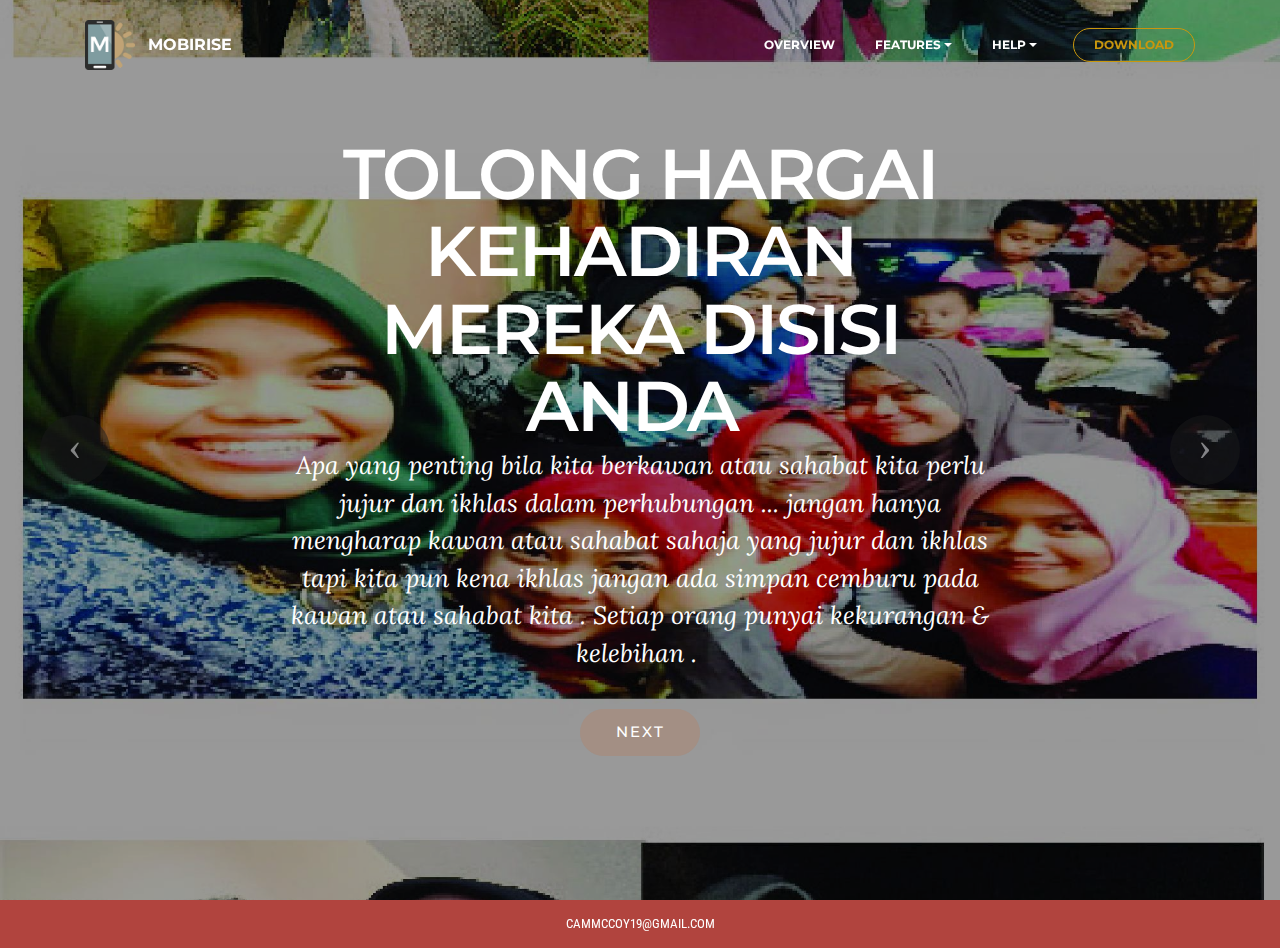
<file: page4.html>
<!DOCTYPE html>
<html>
<head>
  <!-- Site made with Mobirise Website Builder v3.8.3, https://mobirise.com -->
  <meta charset="UTF-8">
  <meta http-equiv="X-UA-Compatible" content="IE=edge">
  <meta name="generator" content="Mobirise v3.8.3, mobirise.com">
  <meta name="viewport" content="width=device-width, initial-scale=1">
  <link rel="shortcut icon" href="assets/images/logo.png" type="image/x-icon">
  <meta name="description" content="">
  
  <link rel="stylesheet" href="https://fonts.googleapis.com/css?family=Lora:400,700,400italic,700italic&amp;subset=latin">
  <link rel="stylesheet" href="https://fonts.googleapis.com/css?family=Montserrat:400,700">
  <link rel="stylesheet" href="https://fonts.googleapis.com/css?family=Raleway:100,100i,200,200i,300,300i,400,400i,500,500i,600,600i,700,700i,800,800i,900,900i">
  <link rel="stylesheet" href="assets/et-line-font-plugin/style.css">
  <link rel="stylesheet" href="assets/bootstrap-material-design-font/css/material.css">
  <link rel="stylesheet" href="assets/tether/tether.min.css">
  <link rel="stylesheet" href="assets/bootstrap/css/bootstrap.min.css">
  <link rel="stylesheet" href="assets/socicon/css/socicon.min.css">
  <link rel="stylesheet" href="assets/animate.css/animate.min.css">
  <link rel="stylesheet" href="assets/dropdown/css/style.css">
  <link rel="stylesheet" href="assets/theme/css/style.css">
  <link rel="stylesheet" href="assets/mobirise/css/mbr-additional.css" type="text/css">
  
  
  
</head>
<body>
<section id="menu-5">

    <nav class="navbar navbar-dropdown bg-color transparent navbar-fixed-top">
        <div class="container">

            <div class="mbr-table">
                <div class="mbr-table-cell">

                    <div class="navbar-brand">
                        <a href="https://mobirise.com" class="navbar-logo"><img src="assets/images/logo0.png" alt="Mobirise"></a>
                        <a class="navbar-caption" href="https://mobirise.com">MOBIRISE</a>
                    </div>

                </div>
                <div class="mbr-table-cell">

                    <button class="navbar-toggler pull-xs-right hidden-md-up" type="button" data-toggle="collapse" data-target="#exCollapsingNavbar">
                        <div class="hamburger-icon"></div>
                    </button>

                    <ul class="nav-dropdown collapse pull-xs-right nav navbar-nav navbar-toggleable-sm" id="exCollapsingNavbar"><li class="nav-item"><a class="nav-link link" href="https://mobirise.com/">OVERVIEW</a></li><li class="nav-item dropdown"><a class="nav-link link dropdown-toggle" data-toggle="dropdown-submenu" href="https://mobirise.com/" aria-expanded="false">FEATURES</a><div class="dropdown-menu"><a class="dropdown-item" href="https://mobirise.com/">Mobile friendly</a><a class="dropdown-item" href="https://mobirise.com/">Based on Bootstrap</a><div class="dropdown"><a class="dropdown-item dropdown-toggle" data-toggle="dropdown-submenu" href="https://mobirise.com/">Trendy blocks</a><div class="dropdown-menu dropdown-submenu"><a class="dropdown-item" href="https://mobirise.com/">Image/content slider</a><a class="dropdown-item" href="https://mobirise.com/">Contact forms</a><a class="dropdown-item" href="https://mobirise.com/">Image gallery</a><a class="dropdown-item" href="https://mobirise.com/">Mobile menu</a><a class="dropdown-item" href="https://mobirise.com/">Google maps</a><a class="dropdown-item" href="https://mobirise.com/">Social buttons</a><a class="dropdown-item" href="https://mobirise.com/">Google fonts</a><a class="dropdown-item" href="https://mobirise.com/">Video background</a></div></div><a class="dropdown-item" href="https://mobirise.com/">Host anywhere</a></div></li><li class="nav-item dropdown"><a class="nav-link link dropdown-toggle" data-toggle="dropdown-submenu" href="https://mobirise.com/" aria-expanded="false">HELP</a><div class="dropdown-menu"><a class="dropdown-item" href="http://forums.mobirise.com/">Forum</a><a class="dropdown-item" href="https://mobirise.com/">Tutorials</a><a class="dropdown-item" href="https://mobirise.com/">Contact us</a></div></li><li class="nav-item nav-btn"><a class="nav-link btn btn-warning-outline btn-warning" href="https://mobirise.com/">DOWNLOAD</a></li></ul>
                    <button hidden="" class="navbar-toggler navbar-close" type="button" data-toggle="collapse" data-target="#exCollapsingNavbar">
                        <div class="close-icon"></div>
                    </button>

                </div>
            </div>

        </div>
    </nav>

</section>

<section class="engine"><a rel="external" href="https://mobirise.com">free mobile site creator software</a></section><section class="mbr-slider mbr-section mbr-section__container carousel slide mbr-section-nopadding mbr-after-navbar" data-ride="carousel" data-keyboard="false" data-wrap="true" data-pause="false" data-interval="5000" id="slider3-7">
    <div>
        <div>
            <div>
                
                <div class="carousel-inner" role="listbox">
                    <div class="mbr-section mbr-section-hero carousel-item dark center mbr-section-full active" data-bg-video-slide="false" style="background-image: url(assets/images/untitled-2-2000x2887-53.jpg);">
                        <div class="mbr-table-cell">
                            <div class="mbr-overlay" style="opacity: 0.4; background-color: rgb(0, 0, 0);"></div>
                            <div class="container-slide container">
                                
                                <div class="row">
                                    <div class="col-md-8 col-md-offset-2 text-xs-center">
                                        <h2 class="mbr-section-title display-1">TOLONG HARGAI KEHADIRAN MEREKA DISISI ANDA&nbsp;</h2>
                                        <p class="mbr-section-lead lead">Apa yang penting bila kita berkawan atau sahabat kita perlu jujur dan ikhlas dalam perhubungan ... jangan hanya mengharap kawan atau sahabat sahaja yang jujur dan ikhlas tapi kita pun kena ikhlas jangan ada simpan cemburu pada kawan atau sahabat kita . Setiap orang punyai kekurangan &amp; kelebihan .&nbsp;</p>

                                        <div class="mbr-section-btn"><a class="btn btn-lg btn-secondary" href="https://mobirise.com">NEXT</a> </div>
                                    </div>
                                </div>
                            </div>
                        </div>
                    </div><div class="mbr-section mbr-section-hero carousel-item dark center mbr-section-full" data-bg-video-slide="https://www.youtube.com/watch?v=uNCr7NdOJgw">
                        <div class="mbr-table-cell">
                            <div class="mbr-overlay"></div>
                            <div class="container-slide container">
                                
                                <div class="row">
                                    <div class="col-md-8 col-md-offset-1">
                                        <h2 class="mbr-section-title display-1">BACKGROUND VIDEO</h2>
                                        <p class="mbr-section-lead lead">Choose from the large selection of latest pre-made blocks - jumbotrons, hero images, parallax scrolling, video backgrounds, hamburger menu, sticky header and more.</p>

                                        
                                    </div>
                                </div>
                            </div>
                        </div>
                    </div><div class="mbr-section mbr-section-hero carousel-item dark center mbr-section-full" data-bg-video-slide="false" style="background-image: url(assets/images/sparklers.jpg);">
                        <div class="mbr-table-cell">
                            <div class="mbr-overlay"></div>
                            <div class="container-slide container">
                                
                                <div class="row">
                                    <div class="col-md-8 col-md-offset-3 text-xs-right">
                                        <h2 class="mbr-section-title display-1">BOOTSTRAP SLIDER</h2>
                                        <p class="mbr-section-lead lead">Choose from the large selection of latest pre-made blocks - jumbotrons, hero images, parallax scrolling, video backgrounds, hamburger menu, sticky header and more.</p>

                                        <div class="mbr-section-btn"><a class="btn btn-lg btn-info" href="https://mobirise.com">FOR WINDOWS</a> <a class="btn btn-lg btn-white btn-white-outline" href="https://mobirise.com">FOR MAC</a></div>
                                    </div>
                                </div>
                            </div>
                        </div>
                    </div>
                </div>

                <a data-app-prevent-settings="" class="left carousel-control" role="button" data-slide="prev" href="#slider3-7">
                    <span class="icon-prev" aria-hidden="true"></span>
                    <span class="sr-only">Previous</span>
                </a>
                <a data-app-prevent-settings="" class="right carousel-control" role="button" data-slide="next" href="#slider3-7">
                    <span class="icon-next" aria-hidden="true"></span>
                    <span class="sr-only">Next</span>
                </a>
            </div>
        </div>
    </div>
</section>

<footer class="mbr-small-footer mbr-section mbr-section-nopadding mbr-parallax-background" id="footer1-6" style="background-image: url(assets/images/galaxy-wallpapers-22-1-2000x1125-43.jpg); padding-top: 0.875rem; padding-bottom: 0.875rem;">
    <div class="mbr-overlay" style="opacity: 0.8; background-color: rgb(209, 72, 65);"></div>
    <div class="container">
        <p class="text-xs-center">CAMMCCOY19@GMAIL.COM</p>
    </div>
</footer>


  <script src="assets/web/assets/jquery/jquery.min.js"></script>
  <script src="assets/tether/tether.min.js"></script>
  <script src="assets/bootstrap/js/bootstrap.min.js"></script>
  <script src="assets/smooth-scroll/SmoothScroll.js"></script>
  <script src="assets/viewportChecker/jquery.viewportchecker.js"></script>
  <script src="assets/dropdown/js/script.min.js"></script>
  <script src="assets/touchSwipe/jquery.touchSwipe.min.js"></script>
  <script src="assets/jarallax/jarallax.js"></script>
  <script src="assets/bootstrap-carousel-swipe/bootstrap-carousel-swipe.js"></script>
  <script src="assets/jquery-mb-ytplayer/jquery.mb.YTPlayer.min.js"></script>
  <script src="assets/theme/js/script.js"></script>
  <script src="assets/mobirise-slider-video/script.js"></script>
  
  
  <input name="animation" type="hidden">
   <div id="scrollToTop" class="scrollToTop mbr-arrow-up"><a style="text-align: center;"><i class="mbr-arrow-up-icon"></i></a></div>
  </body>
</html>
</file>
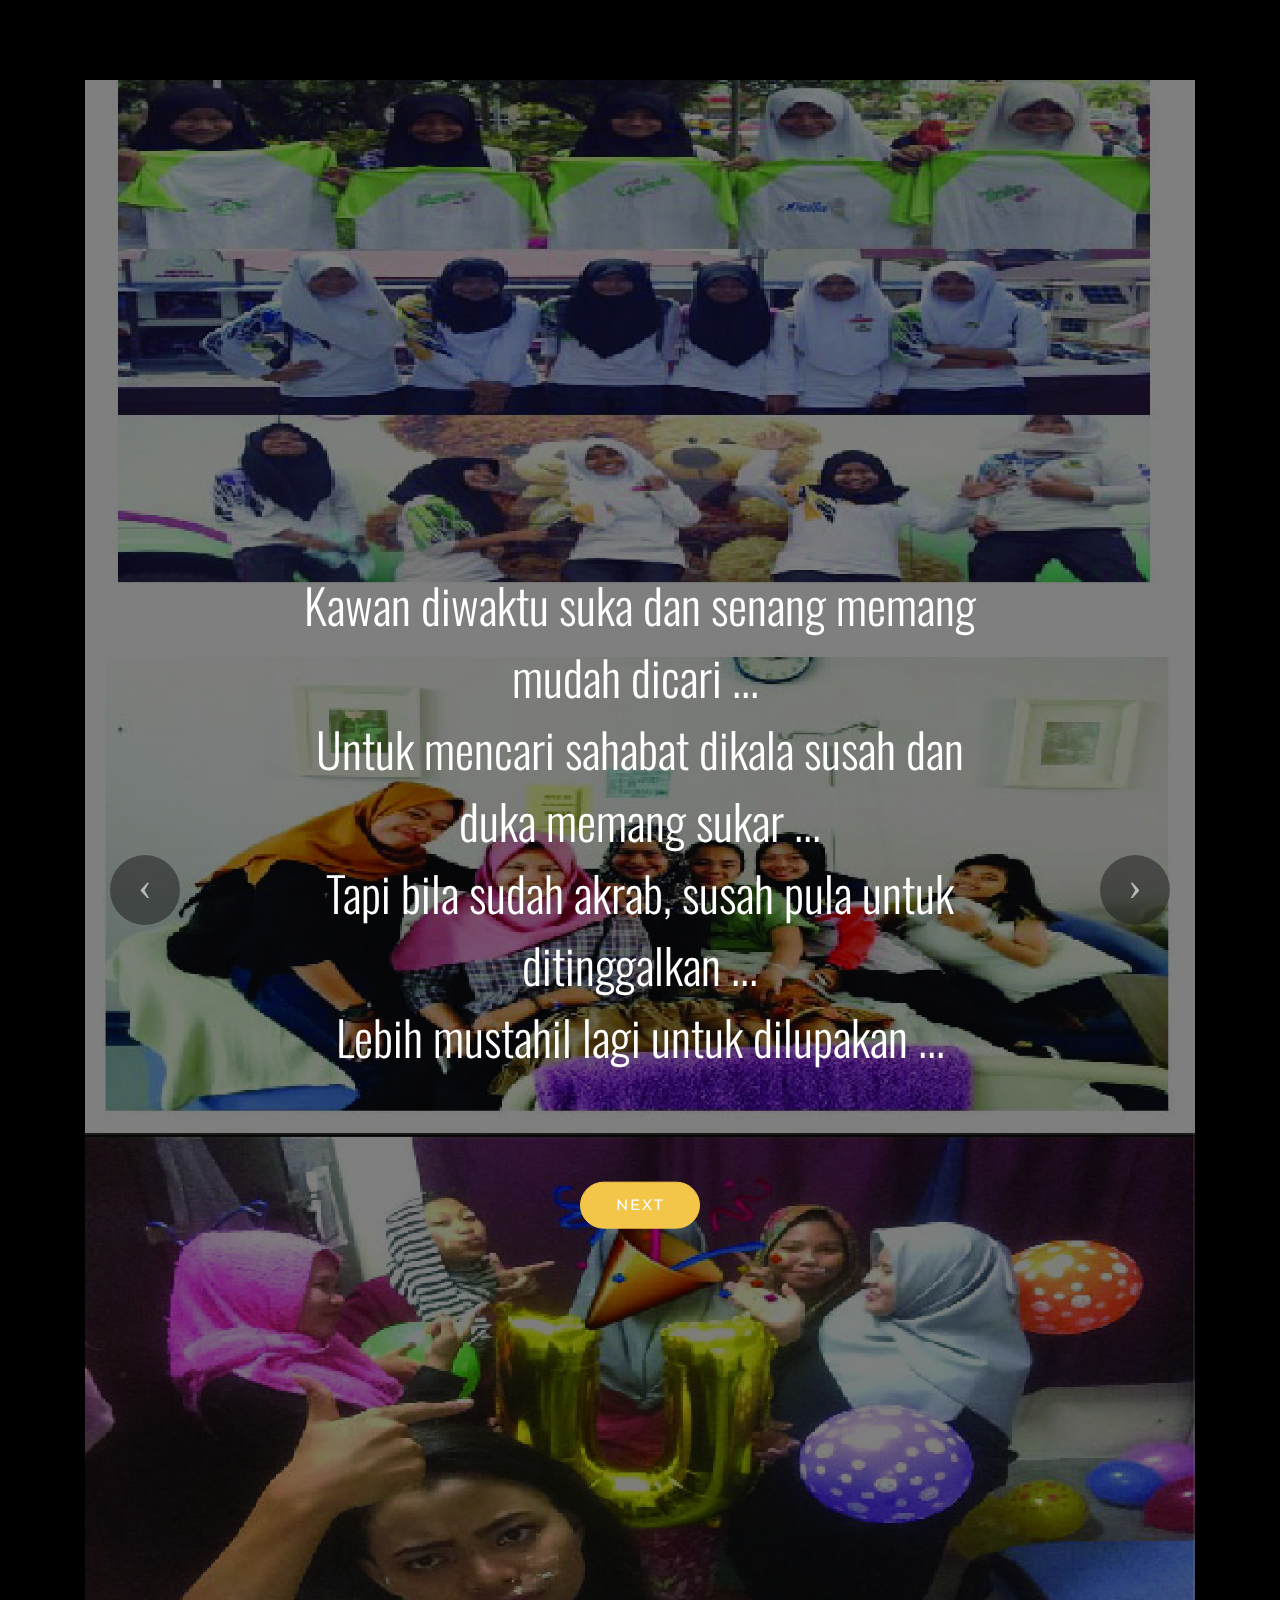
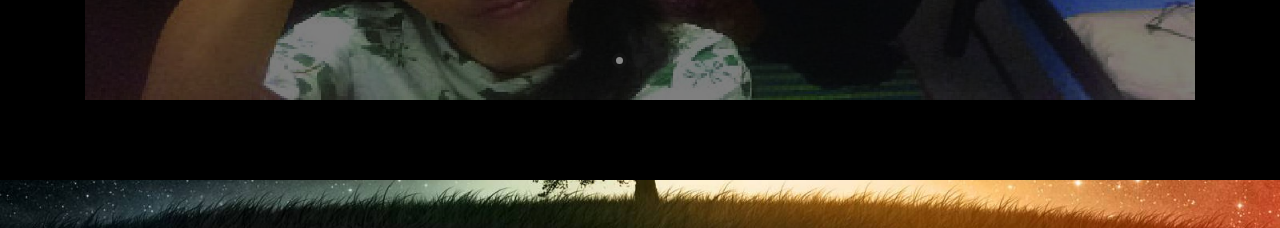
<file: page5.html>
<!DOCTYPE html>
<html>
<head>
  <!-- Site made with Mobirise Website Builder v3.8.3, https://mobirise.com -->
  <meta charset="UTF-8">
  <meta http-equiv="X-UA-Compatible" content="IE=edge">
  <meta name="generator" content="Mobirise v3.8.3, mobirise.com">
  <meta name="viewport" content="width=device-width, initial-scale=1">
  <link rel="shortcut icon" href="assets/images/logo.png" type="image/x-icon">
  <meta name="description" content="">
  
  <link rel="stylesheet" href="https://fonts.googleapis.com/css?family=Lora:400,700,400italic,700italic&amp;subset=latin">
  <link rel="stylesheet" href="https://fonts.googleapis.com/css?family=Montserrat:400,700">
  <link rel="stylesheet" href="https://fonts.googleapis.com/css?family=Raleway:100,100i,200,200i,300,300i,400,400i,500,500i,600,600i,700,700i,800,800i,900,900i">
  <link rel="stylesheet" href="assets/et-line-font-plugin/style.css">
  <link rel="stylesheet" href="assets/bootstrap-material-design-font/css/material.css">
  <link rel="stylesheet" href="assets/tether/tether.min.css">
  <link rel="stylesheet" href="assets/bootstrap/css/bootstrap.min.css">
  <link rel="stylesheet" href="assets/socicon/css/socicon.min.css">
  <link rel="stylesheet" href="assets/animate.css/animate.min.css">
  <link rel="stylesheet" href="assets/theme/css/style.css">
  <link rel="stylesheet" href="assets/mobirise/css/mbr-additional.css" type="text/css">
  
  
  
</head>
<body>
<section class="mbr-slider mbr-section mbr-section__container carousel slide" data-ride="carousel" data-keyboard="false" data-wrap="true" data-pause="false" data-interval="5000" id="slider2-b" style="background-color: rgb(0, 0, 0); padding-top: 80px; padding-bottom: 80px;">
    <div class=" container article-slider">
        <div class=" row">
            <div class=" col-xs-12">
                <ol class="carousel-indicators">
                    <li data-app-prevent-settings="" data-target="#slider2-b" class="active" data-slide-to="0"></li><li data-app-prevent-settings="" data-target="#slider2-b" data-slide-to="1"></li><li data-app-prevent-settings="" data-target="#slider2-b" data-slide-to="2"></li>
                </ol>
                <div class="carousel-inner" role="listbox">
                    <div class="mbr-section carousel-item dark center active" data-bg-video-slide="false">
                        <div class="mbr-table-cell">
                            <div class="mbr-overlay"></div>
                            <div class="container-slide">
                                <img src="assets/images/untitled-3-2000x2919-54.jpg">
                                <div class="row">
                                    <div class="col-md-8 col-md-offset-2 text-xs-center">
                                        <h2 class="mbr-section-title display-2"></h2>
                                        <p class="mbr-section-lead lead">Kawan diwaktu suka dan senang memang mudah dicari ...&nbsp;<br>Untuk mencari sahabat dikala susah dan duka memang sukar ...<br>Tapi bila sudah akrab, susah pula untuk ditinggalkan ...<br>Lebih mustahil lagi untuk dilupakan ...<br><br></p>

                                        <div class="mbr-section-btn"><a class="btn btn-lg btn-warning" href="https://mobirise.com">NEXT</a> </div>
                                    </div>
                                </div>
                            </div>
                        </div>
                    </div><div class="mbr-section carousel-item dark center" data-bg-video-slide="false">
                        <div class="mbr-table-cell">
                            <div class="mbr-overlay"></div>
                            <div class="container-slide">
                                <img src="assets/images/sparklers1.jpg">
                                <div class="row">
                                    <div class="col-md-8 col-md-offset-3 text-xs-right">
                                        <h2 class="mbr-section-title display-2">IMAGE SLIDER</h2>
                                        <p class="mbr-section-lead lead">Choose from the large selection of latest pre-made blocks - jumbotrons, hero images, parallax scrolling, video backgrounds, hamburger menu, sticky header and more.</p>

                                        <div class="mbr-section-btn"><a class="btn btn-lg btn-info" href="https://mobirise.com">FOR WINDOWS</a> <a class="btn btn-lg btn-white btn-white-outline" href="https://mobirise.com">FOR MAC</a></div>
                                    </div>
                                </div>
                            </div>
                        </div>
                    </div><div class="mbr-section carousel-item dark center" data-bg-video-slide="https://www.youtube.com/watch?v=uNCr7NdOJgw">
                        <div class="mbr-table-cell">
                            <div class="mbr-overlay"></div>
                            <div class="container-slide">
                                <img src="assets/images/bridge.jpg">
                                <div class="row">
                                    <div class="col-md-8 col-md-offset-1">
                                        <h2 class="mbr-section-title display-2">BACKGROUND VIDEO</h2>
                                        <p class="mbr-section-lead lead">Choose from the large selection of latest pre-made blocks - jumbotrons, hero images, parallax scrolling, video backgrounds, hamburger menu, sticky header and more.</p>

                                        <div class="mbr-section-btn"><a class="btn btn-lg btn-primary" href="https://mobirise.com">FOR WINDOWS</a> <a class="btn btn-lg btn-white btn-white-outline" href="https://mobirise.com">FOR MAC</a></div>
                                    </div>
                                </div>
                            </div>
                        </div>
                    </div>
                </div>

                <a data-app-prevent-settings="" class="left carousel-control" role="button" data-slide="prev" href="#slider2-b">
                    <span class="icon-prev" aria-hidden="true"></span>
                    <span class="sr-only">Previous</span>
                </a>
                <a data-app-prevent-settings="" class="right carousel-control" role="button" data-slide="next" href="#slider2-b">
                    <span class="icon-next" aria-hidden="true"></span>
                    <span class="sr-only">Next</span>
                </a>
            </div>
        </div>
    </div>
</section>

<section class="engine"><a rel="external" href="https://mobirise.com">free drag and drop web page design</a></section><footer class="mbr-small-footer mbr-section mbr-section-nopadding mbr-parallax-background" id="footer1-9" style="background-image: url(assets/images/galaxy-wallpapers-22-1-2000x1125-43.jpg); padding-top: 0.875rem; padding-bottom: 0.875rem;">
    <div class="mbr-overlay" style="opacity: 0.8; background-color: rgb(209, 72, 65);"></div>
    <div class="container">
        <p class="text-xs-center">CAMMCCOY19@GMAIL.COM</p>
    </div>
</footer>


  <script src="assets/web/assets/jquery/jquery.min.js"></script>
  <script src="assets/tether/tether.min.js"></script>
  <script src="assets/bootstrap/js/bootstrap.min.js"></script>
  <script src="assets/smooth-scroll/SmoothScroll.js"></script>
  <script src="assets/viewportChecker/jquery.viewportchecker.js"></script>
  <script src="assets/jarallax/jarallax.js"></script>
  <script src="assets/bootstrap-carousel-swipe/bootstrap-carousel-swipe.js"></script>
  <script src="assets/jquery-mb-ytplayer/jquery.mb.YTPlayer.min.js"></script>
  <script src="assets/theme/js/script.js"></script>
  <script src="assets/mobirise-slider-video/script.js"></script>
  
  
  <input name="animation" type="hidden">
   <div id="scrollToTop" class="scrollToTop mbr-arrow-up"><a style="text-align: center;"><i class="mbr-arrow-up-icon"></i></a></div>
  </body>
</html>
</file>
<file: assets/et-line-font-plugin/style.css>
@font-face {
	font-family: 'et-line';
	src:url('fonts/et-line.eot');
	src:url('fonts/et-line.eot?#iefix') format('embedded-opentype'),
		url('fonts/et-line.woff') format('woff'),
		url('fonts/et-line.ttf') format('truetype'),
		url('fonts/et-line.svg#et-line') format('svg');
	font-weight: normal;
	font-style: normal;
}

/* Use the following CSS code if you want to use data attributes for inserting your icons */
.etl-icon, [data-icon]:before {
	font-family: 'et-line';
	content: attr(data-icon);
	speak: none;
	font-weight: normal;
	font-variant: normal;
	text-transform: none;
	line-height: 1;
	-webkit-font-smoothing: antialiased;
	-moz-osx-font-smoothing: grayscale;
	display:inline-block;
}

/* Use the following CSS code if you want to have a class per icon */
/*
Instead of a list of all class selectors,
you can use the generic selector below, but it's slower:
[class*="icon-"] {
*/
.icon-mobile, .icon-laptop, .icon-desktop, .icon-tablet, .icon-phone, .icon-document, .icon-documents, .icon-search, .icon-clipboard, .icon-newspaper, .icon-notebook, .icon-book-open, .icon-browser, .icon-calendar, .icon-presentation, .icon-picture, .icon-pictures, .icon-video, .icon-camera, .icon-printer, .icon-toolbox, .icon-briefcase, .icon-wallet, .icon-gift, .icon-bargraph, .icon-grid, .icon-expand, .icon-focus, .icon-edit, .icon-adjustments, .icon-ribbon, .icon-hourglass, .icon-lock, .icon-megaphone, .icon-shield, .icon-trophy, .icon-flag, .icon-map, .icon-puzzle, .icon-basket, .icon-envelope, .icon-streetsign, .icon-telescope, .icon-gears, .icon-key, .icon-paperclip, .icon-attachment, .icon-pricetags, .icon-lightbulb, .icon-layers, .icon-pencil, .icon-tools, .icon-tools-2, .icon-scissors, .icon-paintbrush, .icon-magnifying-glass, .icon-circle-compass, .icon-linegraph, .icon-mic, .icon-strategy, .icon-beaker, .icon-caution, .icon-recycle, .icon-anchor, .icon-profile-male, .icon-profile-female, .icon-bike, .icon-wine, .icon-hotairballoon, .icon-globe, .icon-genius, .icon-map-pin, .icon-dial, .icon-chat, .icon-heart, .icon-cloud, .icon-upload, .icon-download, .icon-target, .icon-hazardous, .icon-piechart, .icon-speedometer, .icon-global, .icon-compass, .icon-lifesaver, .icon-clock, .icon-aperture, .icon-quote, .icon-scope, .icon-alarmclock, .icon-refresh, .icon-happy, .icon-sad, .icon-facebook, .icon-twitter, .icon-googleplus, .icon-rss, .icon-tumblr, .icon-linkedin, .icon-dribbble {
	font-family: 'et-line';
	speak: none;
	font-style: normal;
	font-weight: normal;
	font-variant: normal;
	text-transform: none;
	line-height: 1;
	-webkit-font-smoothing: antialiased;
	-moz-osx-font-smoothing: grayscale;
	display:inline-block;
}
.icon-mobile:before {
	content: "\e000";
}
.icon-laptop:before {
	content: "\e001";
}
.icon-desktop:before {
	content: "\e002";
}
.icon-tablet:before {
	content: "\e003";
}
.icon-phone:before {
	content: "\e004";
}
.icon-document:before {
	content: "\e005";
}
.icon-documents:before {
	content: "\e006";
}
.icon-search:before {
	content: "\e007";
}
.icon-clipboard:before {
	content: "\e008";
}
.icon-newspaper:before {
	content: "\e009";
}
.icon-notebook:before {
	content: "\e00a";
}
.icon-book-open:before {
	content: "\e00b";
}
.icon-browser:before {
	content: "\e00c";
}
.icon-calendar:before {
	content: "\e00d";
}
.icon-presentation:before {
	content: "\e00e";
}
.icon-picture:before {
	content: "\e00f";
}
.icon-pictures:before {
	content: "\e010";
}
.icon-video:before {
	content: "\e011";
}
.icon-camera:before {
	content: "\e012";
}
.icon-printer:before {
	content: "\e013";
}
.icon-toolbox:before {
	content: "\e014";
}
.icon-briefcase:before {
	content: "\e015";
}
.icon-wallet:before {
	content: "\e016";
}
.icon-gift:before {
	content: "\e017";
}
.icon-bargraph:before {
	content: "\e018";
}
.icon-grid:before {
	content: "\e019";
}
.icon-expand:before {
	content: "\e01a";
}
.icon-focus:before {
	content: "\e01b";
}
.icon-edit:before {
	content: "\e01c";
}
.icon-adjustments:before {
	content: "\e01d";
}
.icon-ribbon:before {
	content: "\e01e";
}
.icon-hourglass:before {
	content: "\e01f";
}
.icon-lock:before {
	content: "\e020";
}
.icon-megaphone:before {
	content: "\e021";
}
.icon-shield:before {
	content: "\e022";
}
.icon-trophy:before {
	content: "\e023";
}
.icon-flag:before {
	content: "\e024";
}
.icon-map:before {
	content: "\e025";
}
.icon-puzzle:before {
	content: "\e026";
}
.icon-basket:before {
	content: "\e027";
}
.icon-envelope:before {
	content: "\e028";
}
.icon-streetsign:before {
	content: "\e029";
}
.icon-telescope:before {
	content: "\e02a";
}
.icon-gears:before {
	content: "\e02b";
}
.icon-key:before {
	content: "\e02c";
}
.icon-paperclip:before {
	content: "\e02d";
}
.icon-attachment:before {
	content: "\e02e";
}
.icon-pricetags:before {
	content: "\e02f";
}
.icon-lightbulb:before {
	content: "\e030";
}
.icon-layers:before {
	content: "\e031";
}
.icon-pencil:before {
	content: "\e032";
}
.icon-tools:before {
	content: "\e033";
}
.icon-tools-2:before {
	content: "\e034";
}
.icon-scissors:before {
	content: "\e035";
}
.icon-paintbrush:before {
	content: "\e036";
}
.icon-magnifying-glass:before {
	content: "\e037";
}
.icon-circle-compass:before {
	content: "\e038";
}
.icon-linegraph:before {
	content: "\e039";
}
.icon-mic:before {
	content: "\e03a";
}
.icon-strategy:before {
	content: "\e03b";
}
.icon-beaker:before {
	content: "\e03c";
}
.icon-caution:before {
	content: "\e03d";
}
.icon-recycle:before {
	content: "\e03e";
}
.icon-anchor:before {
	content: "\e03f";
}
.icon-profile-male:before {
	content: "\e040";
}
.icon-profile-female:before {
	content: "\e041";
}
.icon-bike:before {
	content: "\e042";
}
.icon-wine:before {
	content: "\e043";
}
.icon-hotairballoon:before {
	content: "\e044";
}
.icon-globe:before {
	content: "\e045";
}
.icon-genius:before {
	content: "\e046";
}
.icon-map-pin:before {
	content: "\e047";
}
.icon-dial:before {
	content: "\e048";
}
.icon-chat:before {
	content: "\e049";
}
.icon-heart:before {
	content: "\e04a";
}
.icon-cloud:before {
	content: "\e04b";
}
.icon-upload:before {
	content: "\e04c";
}
.icon-download:before {
	content: "\e04d";
}
.icon-target:before {
	content: "\e04e";
}
.icon-hazardous:before {
	content: "\e04f";
}
.icon-piechart:before {
	content: "\e050";
}
.icon-speedometer:before {
	content: "\e051";
}
.icon-global:before {
	content: "\e052";
}
.icon-compass:before {
	content: "\e053";
}
.icon-lifesaver:before {
	content: "\e054";
}
.icon-clock:before {
	content: "\e055";
}
.icon-aperture:before {
	content: "\e056";
}
.icon-quote:before {
	content: "\e057";
}
.icon-scope:before {
	content: "\e058";
}
.icon-alarmclock:before {
	content: "\e059";
}
.icon-refresh:before {
	content: "\e05a";
}
.icon-happy:before {
	content: "\e05b";
}
.icon-sad:before {
	content: "\e05c";
}
.icon-facebook:before {
	content: "\e05d";
}
.icon-twitter:before {
	content: "\e05e";
}
.icon-googleplus:before {
	content: "\e05f";
}
.icon-rss:before {
	content: "\e060";
}
.icon-tumblr:before {
	content: "\e061";
}
.icon-linkedin:before {
	content: "\e062";
}
.icon-dribbble:before {
	content: "\e063";
}
</file>
<file: assets/bootstrap-material-design-font/css/material.css>
@font-face {
  font-family: 'Material-Design-Icons';
  src: url('../fonts/Material-Design-Icons.eot?3ocs8m');
  src: url('../fonts/Material-Design-Icons.eot?#iefix3ocs8m') format('embedded-opentype'), url('../fonts/Material-Design-Icons.woff?3ocs8m') format('woff'), url('../fonts/Material-Design-Icons.ttf?3ocs8m') format('truetype'), url('../fonts/Material-Design-Icons.svg?3ocs8m#Material-Design-Icons') format('svg');
  font-weight: normal;
  font-style: normal;
}
[class^="mdi-"],
[class*="mdi-"] {
  speak: none;
  display: inline-block;
  font-style: normal;
  font-variant:normal;
  font-weight:normal;
  /*font-size:24px;*/
  line-height:1;
  font-family:'Material-Design-Icons' !important;
  text-rendering: auto;
  
  -webkit-font-smoothing: antialiased;
  -moz-osx-font-smoothing: grayscale;
  -webkit-transform: translate(0, 0);
      -ms-transform: translate(0, 0);
          transform: translate(0, 0);
}
[class^="mdi-"]:before,
[class*="mdi-"]:before {
  display: inline-block;
  speak: none;
  text-decoration: inherit;
}
[class^="mdi-"].pull-left,
[class*="mdi-"].pull-left {
  margin-right: .3em;
}
[class^="mdi-"].pull-right,
[class*="mdi-"].pull-right {
  margin-left: .3em;
}
[class^="mdi-"].mdi-lg:before,
[class*="mdi-"].mdi-lg:before,
[class^="mdi-"].mdi-lg:after,
[class*="mdi-"].mdi-lg:after {
  font-size: 1.33333333em;
  line-height: 0.75em;
  vertical-align: -15%;
}
[class^="mdi-"].mdi-2x:before,
[class*="mdi-"].mdi-2x:before,
[class^="mdi-"].mdi-2x:after,
[class*="mdi-"].mdi-2x:after {
  font-size: 2em;
}
[class^="mdi-"].mdi-3x:before,
[class*="mdi-"].mdi-3x:before,
[class^="mdi-"].mdi-3x:after,
[class*="mdi-"].mdi-3x:after {
  font-size: 3em;
}
[class^="mdi-"].mdi-4x:before,
[class*="mdi-"].mdi-4x:before,
[class^="mdi-"].mdi-4x:after,
[class*="mdi-"].mdi-4x:after {
  font-size: 4em;
}
[class^="mdi-"].mdi-5x:before,
[class*="mdi-"].mdi-5x:before,
[class^="mdi-"].mdi-5x:after,
[class*="mdi-"].mdi-5x:after {
  font-size: 5em;
}
[class^="mdi-device-signal-cellular-"]:after,
[class^="mdi-device-battery-"]:after,
[class^="mdi-device-battery-charging-"]:after,
[class^="mdi-device-signal-cellular-connected-no-internet-"]:after,
[class^="mdi-device-signal-wifi-"]:after,
[class^="mdi-device-signal-wifi-statusbar-not-connected"]:after,
.mdi-device-network-wifi:after {
  opacity: .3;
  position: absolute;
  left: 0;
  top: 0;
  z-index: 1;
  display: inline-block;
  speak: none;
  text-decoration: inherit;
}
[class^="mdi-device-signal-cellular-"]:after {
  content: "\e758";
}
[class^="mdi-device-battery-"]:after {
  content: "\e735";
}
[class^="mdi-device-battery-charging-"]:after {
  content: "\e733";
}
[class^="mdi-device-signal-cellular-connected-no-internet-"]:after {
  content: "\e75d";
}
[class^="mdi-device-signal-wifi-"]:after,
.mdi-device-network-wifi:after {
  content: "\e765";
}
[class^="mdi-device-signal-wifi-statusbasr-not-connected"]:after {
  content: "\e8f7";
}
.mdi-device-signal-cellular-off:after,
.mdi-device-signal-cellular-null:after,
.mdi-device-signal-cellular-no-sim:after,
.mdi-device-signal-wifi-off:after,
.mdi-device-signal-wifi-4-bar:after,
.mdi-device-signal-cellular-4-bar:after,
.mdi-device-battery-alert:after,
.mdi-device-signal-cellular-connected-no-internet-4-bar:after,
.mdi-device-battery-std:after,
.mdi-device-battery-full .mdi-device-battery-unknown:after {
  content: "";
}
.mdi-fw {
  width: 1.28571429em;
  text-align: center;
}
.mdi-ul {
  padding-left: 0;
  margin-left: 2.14285714em;
  list-style-type: none;
}
.mdi-ul > li {
  position: relative;
}
.mdi-li {
  position: absolute;
  left: -2.14285714em;
  width: 2.14285714em;
  top: 0.14285714em;
  text-align: center;
}
.mdi-li.mdi-lg {
  left: -1.85714286em;
}
.mdi-border {
  padding: .2em .25em .15em;
  border: solid 0.08em #eeeeee;
  border-radius: .1em;
}
.mdi-spin {
  -webkit-animation: mdi-spin 2s infinite linear;
  animation: mdi-spin 2s infinite linear;
  -webkit-transform-origin: 50% 50%;
  -ms-transform-origin: 50% 50%;
      transform-origin: 50% 50%;
}
.mdi-pulse {
  -webkit-animation: mdi-spin 1s steps(8) infinite;
  animation: mdi-spin 1s steps(8) infinite;
  -webkit-transform-origin: 50% 50%;
  -ms-transform-origin: 50% 50%;
      transform-origin: 50% 50%;
}
@-webkit-keyframes mdi-spin {
  0% {
    -webkit-transform: rotate(0deg);
    transform: rotate(0deg);
  }
  100% {
    -webkit-transform: rotate(359deg);
    transform: rotate(359deg);
  }
}
@keyframes mdi-spin {
  0% {
    -webkit-transform: rotate(0deg);
    transform: rotate(0deg);
  }
  100% {
    -webkit-transform: rotate(359deg);
    transform: rotate(359deg);
  }
}
.mdi-rotate-90 {
  filter: progid:DXImageTransform.Microsoft.BasicImage(rotation=1);
  -webkit-transform: rotate(90deg);
  -ms-transform: rotate(90deg);
  transform: rotate(90deg);
}
.mdi-rotate-180 {
  filter: progid:DXImageTransform.Microsoft.BasicImage(rotation=2);
  -webkit-transform: rotate(180deg);
  -ms-transform: rotate(180deg);
  transform: rotate(180deg);
}
.mdi-rotate-270 {
  filter: progid:DXImageTransform.Microsoft.BasicImage(rotation=3);
  -webkit-transform: rotate(270deg);
  -ms-transform: rotate(270deg);
  transform: rotate(270deg);
}
.mdi-flip-horizontal {
  filter: progid:DXImageTransform.Microsoft.BasicImage(rotation=0, mirror=1);
  -webkit-transform: scale(-1, 1);
  -ms-transform: scale(-1, 1);
  transform: scale(-1, 1);
}
.mdi-flip-vertical {
  filter: progid:DXImageTransform.Microsoft.BasicImage(rotation=2, mirror=1);
  -webkit-transform: scale(1, -1);
  -ms-transform: scale(1, -1);
  transform: scale(1, -1);
}
:root .mdi-rotate-90,
:root .mdi-rotate-180,
:root .mdi-rotate-270,
:root .mdi-flip-horizontal,
:root .mdi-flip-vertical {
  -webkit-filter: none;
          filter: none;
}
.mdi-stack {
  position: relative;
  display: inline-block;
  width: 2em;
  height: 2em;
  line-height: 2em;
  vertical-align: middle;
}
.mdi-stack-1x,
.mdi-stack-2x {
  position: absolute;
  left: 0;
  width: 100%;
  text-align: center;
}
.mdi-stack-1x {
  line-height: inherit;
}
.mdi-stack-2x {
  font-size: 2em;
}
.mdi-inverse {
  color: #ffffff;
}
/* Start Icons */
.mdi-action-3d-rotation:before {
  content: "\e600";
}
.mdi-action-accessibility:before {
  content: "\e601";
}
.mdi-action-account-balance-wallet:before {
  content: "\e602";
}
.mdi-action-account-balance:before {
  content: "\e603";
}
.mdi-action-account-box:before {
  content: "\e604";
}
.mdi-action-account-child:before {
  content: "\e605";
}
.mdi-action-account-circle:before {
  content: "\e606";
}
.mdi-action-add-shopping-cart:before {
  content: "\e607";
}
.mdi-action-alarm-add:before {
  content: "\e608";
}
.mdi-action-alarm-off:before {
  content: "\e609";
}
.mdi-action-alarm-on:before {
  content: "\e60a";
}
.mdi-action-alarm:before {
  content: "\e60b";
}
.mdi-action-android:before {
  content: "\e60c";
}
.mdi-action-announcement:before {
  content: "\e60d";
}
.mdi-action-aspect-ratio:before {
  content: "\e60e";
}
.mdi-action-assessment:before {
  content: "\e60f";
}
.mdi-action-assignment-ind:before {
  content: "\e610";
}
.mdi-action-assignment-late:before {
  content: "\e611";
}
.mdi-action-assignment-return:before {
  content: "\e612";
}
.mdi-action-assignment-returned:before {
  content: "\e613";
}
.mdi-action-assignment-turned-in:before {
  content: "\e614";
}
.mdi-action-assignment:before {
  content: "\e615";
}
.mdi-action-autorenew:before {
  content: "\e616";
}
.mdi-action-backup:before {
  content: "\e617";
}
.mdi-action-book:before {
  content: "\e618";
}
.mdi-action-bookmark-outline:before {
  content: "\e619";
}
.mdi-action-bookmark:before {
  content: "\e61a";
}
.mdi-action-bug-report:before {
  content: "\e61b";
}
.mdi-action-cached:before {
  content: "\e61c";
}
.mdi-action-check-circle:before {
  content: "\e61d";
}
.mdi-action-class:before {
  content: "\e61e";
}
.mdi-action-credit-card:before {
  content: "\e61f";
}
.mdi-action-dashboard:before {
  content: "\e620";
}
.mdi-action-delete:before {
  content: "\e621";
}
.mdi-action-description:before {
  content: "\e622";
}
.mdi-action-dns:before {
  content: "\e623";
}
.mdi-action-done-all:before {
  content: "\e624";
}
.mdi-action-done:before {
  content: "\e625";
}
.mdi-action-event:before {
  content: "\e626";
}
.mdi-action-exit-to-app:before {
  content: "\e627";
}
.mdi-action-explore:before {
  content: "\e628";
}
.mdi-action-extension:before {
  content: "\e629";
}
.mdi-action-face-unlock:before {
  content: "\e62a";
}
.mdi-action-favorite-outline:before {
  content: "\e62b";
}
.mdi-action-favorite:before {
  content: "\e62c";
}
.mdi-action-find-in-page:before {
  content: "\e62d";
}
.mdi-action-find-replace:before {
  content: "\e62e";
}
.mdi-action-flip-to-back:before {
  content: "\e62f";
}
.mdi-action-flip-to-front:before {
  content: "\e630";
}
.mdi-action-get-app:before {
  content: "\e631";
}
.mdi-action-grade:before {
  content: "\e632";
}
.mdi-action-group-work:before {
  content: "\e633";
}
.mdi-action-help:before {
  content: "\e634";
}
.mdi-action-highlight-remove:before {
  content: "\e635";
}
.mdi-action-history:before {
  content: "\e636";
}
.mdi-action-home:before {
  content: "\e637";
}
.mdi-action-https:before {
  content: "\e638";
}
.mdi-action-info-outline:before {
  content: "\e639";
}
.mdi-action-info:before {
  content: "\e63a";
}
.mdi-action-input:before {
  content: "\e63b";
}
.mdi-action-invert-colors:before {
  content: "\e63c";
}
.mdi-action-label-outline:before {
  content: "\e63d";
}
.mdi-action-label:before {
  content: "\e63e";
}
.mdi-action-language:before {
  content: "\e63f";
}
.mdi-action-launch:before {
  content: "\e640";
}
.mdi-action-list:before {
  content: "\e641";
}
.mdi-action-lock-open:before {
  content: "\e642";
}
.mdi-action-lock-outline:before {
  content: "\e643";
}
.mdi-action-lock:before {
  content: "\e644";
}
.mdi-action-loyalty:before {
  content: "\e645";
}
.mdi-action-markunread-mailbox:before {
  content: "\e646";
}
.mdi-action-note-add:before {
  content: "\e647";
}
.mdi-action-open-in-browser:before {
  content: "\e648";
}
.mdi-action-open-in-new:before {
  content: "\e649";
}
.mdi-action-open-with:before {
  content: "\e64a";
}
.mdi-action-pageview:before {
  content: "\e64b";
}
.mdi-action-payment:before {
  content: "\e64c";
}
.mdi-action-perm-camera-mic:before {
  content: "\e64d";
}
.mdi-action-perm-contact-cal:before {
  content: "\e64e";
}
.mdi-action-perm-data-setting:before {
  content: "\e64f";
}
.mdi-action-perm-device-info:before {
  content: "\e650";
}
.mdi-action-perm-identity:before {
  content: "\e651";
}
.mdi-action-perm-media:before {
  content: "\e652";
}
.mdi-action-perm-phone-msg:before {
  content: "\e653";
}
.mdi-action-perm-scan-wifi:before {
  content: "\e654";
}
.mdi-action-picture-in-picture:before {
  content: "\e655";
}
.mdi-action-polymer:before {
  content: "\e656";
}
.mdi-action-print:before {
  content: "\e657";
}
.mdi-action-query-builder:before {
  content: "\e658";
}
.mdi-action-question-answer:before {
  content: "\e659";
}
.mdi-action-receipt:before {
  content: "\e65a";
}
.mdi-action-redeem:before {
  content: "\e65b";
}
.mdi-action-reorder:before {
  content: "\e65c";
}
.mdi-action-report-problem:before {
  content: "\e65d";
}
.mdi-action-restore:before {
  content: "\e65e";
}
.mdi-action-room:before {
  content: "\e65f";
}
.mdi-action-schedule:before {
  content: "\e660";
}
.mdi-action-search:before {
  content: "\e661";
}
.mdi-action-settings-applications:before {
  content: "\e662";
}
.mdi-action-settings-backup-restore:before {
  content: "\e663";
}
.mdi-action-settings-bluetooth:before {
  content: "\e664";
}
.mdi-action-settings-cell:before {
  content: "\e665";
}
.mdi-action-settings-display:before {
  content: "\e666";
}
.mdi-action-settings-ethernet:before {
  content: "\e667";
}
.mdi-action-settings-input-antenna:before {
  content: "\e668";
}
.mdi-action-settings-input-component:before {
  content: "\e669";
}
.mdi-action-settings-input-composite:before {
  content: "\e66a";
}
.mdi-action-settings-input-hdmi:before {
  content: "\e66b";
}
.mdi-action-settings-input-svideo:before {
  content: "\e66c";
}
.mdi-action-settings-overscan:before {
  content: "\e66d";
}
.mdi-action-settings-phone:before {
  content: "\e66e";
}
.mdi-action-settings-power:before {
  content: "\e66f";
}
.mdi-action-settings-remote:before {
  content: "\e670";
}
.mdi-action-settings-voice:before {
  content: "\e671";
}
.mdi-action-settings:before {
  content: "\e672";
}
.mdi-action-shop-two:before {
  content: "\e673";
}
.mdi-action-shop:before {
  content: "\e674";
}
.mdi-action-shopping-basket:before {
  content: "\e675";
}
.mdi-action-shopping-cart:before {
  content: "\e676";
}
.mdi-action-speaker-notes:before {
  content: "\e677";
}
.mdi-action-spellcheck:before {
  content: "\e678";
}
.mdi-action-star-rate:before {
  content: "\e679";
}
.mdi-action-stars:before {
  content: "\e67a";
}
.mdi-action-store:before {
  content: "\e67b";
}
.mdi-action-subject:before {
  content: "\e67c";
}
.mdi-action-supervisor-account:before {
  content: "\e67d";
}
.mdi-action-swap-horiz:before {
  content: "\e67e";
}
.mdi-action-swap-vert-circle:before {
  content: "\e67f";
}
.mdi-action-swap-vert:before {
  content: "\e680";
}
.mdi-action-system-update-tv:before {
  content: "\e681";
}
.mdi-action-tab-unselected:before {
  content: "\e682";
}
.mdi-action-tab:before {
  content: "\e683";
}
.mdi-action-theaters:before {
  content: "\e684";
}
.mdi-action-thumb-down:before {
  content: "\e685";
}
.mdi-action-thumb-up:before {
  content: "\e686";
}
.mdi-action-thumbs-up-down:before {
  content: "\e687";
}
.mdi-action-toc:before {
  content: "\e688";
}
.mdi-action-today:before {
  content: "\e689";
}
.mdi-action-track-changes:before {
  content: "\e68a";
}
.mdi-action-translate:before {
  content: "\e68b";
}
.mdi-action-trending-down:before {
  content: "\e68c";
}
.mdi-action-trending-neutral:before {
  content: "\e68d";
}
.mdi-action-trending-up:before {
  content: "\e68e";
}
.mdi-action-turned-in-not:before {
  content: "\e68f";
}
.mdi-action-turned-in:before {
  content: "\e690";
}
.mdi-action-verified-user:before {
  content: "\e691";
}
.mdi-action-view-agenda:before {
  content: "\e692";
}
.mdi-action-view-array:before {
  content: "\e693";
}
.mdi-action-view-carousel:before {
  content: "\e694";
}
.mdi-action-view-column:before {
  content: "\e695";
}
.mdi-action-view-day:before {
  content: "\e696";
}
.mdi-action-view-headline:before {
  content: "\e697";
}
.mdi-action-view-list:before {
  content: "\e698";
}
.mdi-action-view-module:before {
  content: "\e699";
}
.mdi-action-view-quilt:before {
  content: "\e69a";
}
.mdi-action-view-stream:before {
  content: "\e69b";
}
.mdi-action-view-week:before {
  content: "\e69c";
}
.mdi-action-visibility-off:before {
  content: "\e69d";
}
.mdi-action-visibility:before {
  content: "\e69e";
}
.mdi-action-wallet-giftcard:before {
  content: "\e69f";
}
.mdi-action-wallet-membership:before {
  content: "\e6a0";
}
.mdi-action-wallet-travel:before {
  content: "\e6a1";
}
.mdi-action-work:before {
  content: "\e6a2";
}
.mdi-alert-error:before {
  content: "\e6a3";
}
.mdi-alert-warning:before {
  content: "\e6a4";
}
.mdi-av-album:before {
  content: "\e6a5";
}
.mdi-av-closed-caption:before {
  content: "\e6a6";
}
.mdi-av-equalizer:before {
  content: "\e6a7";
}
.mdi-av-explicit:before {
  content: "\e6a8";
}
.mdi-av-fast-forward:before {
  content: "\e6a9";
}
.mdi-av-fast-rewind:before {
  content: "\e6aa";
}
.mdi-av-games:before {
  content: "\e6ab";
}
.mdi-av-hearing:before {
  content: "\e6ac";
}
.mdi-av-high-quality:before {
  content: "\e6ad";
}
.mdi-av-loop:before {
  content: "\e6ae";
}
.mdi-av-mic-none:before {
  content: "\e6af";
}
.mdi-av-mic-off:before {
  content: "\e6b0";
}
.mdi-av-mic:before {
  content: "\e6b1";
}
.mdi-av-movie:before {
  content: "\e6b2";
}
.mdi-av-my-library-add:before {
  content: "\e6b3";
}
.mdi-av-my-library-books:before {
  content: "\e6b4";
}
.mdi-av-my-library-music:before {
  content: "\e6b5";
}
.mdi-av-new-releases:before {
  content: "\e6b6";
}
.mdi-av-not-interested:before {
  content: "\e6b7";
}
.mdi-av-pause-circle-fill:before {
  content: "\e6b8";
}
.mdi-av-pause-circle-outline:before {
  content: "\e6b9";
}
.mdi-av-pause:before {
  content: "\e6ba";
}
.mdi-av-play-arrow:before {
  content: "\e6bb";
}
.mdi-av-play-circle-fill:before {
  content: "\e6bc";
}
.mdi-av-play-circle-outline:before {
  content: "\e6bd";
}
.mdi-av-play-shopping-bag:before {
  content: "\e6be";
}
.mdi-av-playlist-add:before {
  content: "\e6bf";
}
.mdi-av-queue-music:before {
  content: "\e6c0";
}
.mdi-av-queue:before {
  content: "\e6c1";
}
.mdi-av-radio:before {
  content: "\e6c2";
}
.mdi-av-recent-actors:before {
  content: "\e6c3";
}
.mdi-av-repeat-one:before {
  content: "\e6c4";
}
.mdi-av-repeat:before {
  content: "\e6c5";
}
.mdi-av-replay:before {
  content: "\e6c6";
}
.mdi-av-shuffle:before {
  content: "\e6c7";
}
.mdi-av-skip-next:before {
  content: "\e6c8";
}
.mdi-av-skip-previous:before {
  content: "\e6c9";
}
.mdi-av-snooze:before {
  content: "\e6ca";
}
.mdi-av-stop:before {
  content: "\e6cb";
}
.mdi-av-subtitles:before {
  content: "\e6cc";
}
.mdi-av-surround-sound:before {
  content: "\e6cd";
}
.mdi-av-timer:before {
  content: "\e6ce";
}
.mdi-av-video-collection:before {
  content: "\e6cf";
}
.mdi-av-videocam-off:before {
  content: "\e6d0";
}
.mdi-av-videocam:before {
  content: "\e6d1";
}
.mdi-av-volume-down:before {
  content: "\e6d2";
}
.mdi-av-volume-mute:before {
  content: "\e6d3";
}
.mdi-av-volume-off:before {
  content: "\e6d4";
}
.mdi-av-volume-up:before {
  content: "\e6d5";
}
.mdi-av-web:before {
  content: "\e6d6";
}
.mdi-communication-business:before {
  content: "\e6d7";
}
.mdi-communication-call-end:before {
  content: "\e6d8";
}
.mdi-communication-call-made:before {
  content: "\e6d9";
}
.mdi-communication-call-merge:before {
  content: "\e6da";
}
.mdi-communication-call-missed:before {
  content: "\e6db";
}
.mdi-communication-call-received:before {
  content: "\e6dc";
}
.mdi-communication-call-split:before {
  content: "\e6dd";
}
.mdi-communication-call:before {
  content: "\e6de";
}
.mdi-communication-chat:before {
  content: "\e6df";
}
.mdi-communication-clear-all:before {
  content: "\e6e0";
}
.mdi-communication-comment:before {
  content: "\e6e1";
}
.mdi-communication-contacts:before {
  content: "\e6e2";
}
.mdi-communication-dialer-sip:before {
  content: "\e6e3";
}
.mdi-communication-dialpad:before {
  content: "\e6e4";
}
.mdi-communication-dnd-on:before {
  content: "\e6e5";
}
.mdi-communication-email:before {
  content: "\e6e6";
}
.mdi-communication-forum:before {
  content: "\e6e7";
}
.mdi-communication-import-export:before {
  content: "\e6e8";
}
.mdi-communication-invert-colors-off:before {
  content: "\e6e9";
}
.mdi-communication-invert-colors-on:before {
  content: "\e6ea";
}
.mdi-communication-live-help:before {
  content: "\e6eb";
}
.mdi-communication-location-off:before {
  content: "\e6ec";
}
.mdi-communication-location-on:before {
  content: "\e6ed";
}
.mdi-communication-message:before {
  content: "\e6ee";
}
.mdi-communication-messenger:before {
  content: "\e6ef";
}
.mdi-communication-no-sim:before {
  content: "\e6f0";
}
.mdi-communication-phone:before {
  content: "\e6f1";
}
.mdi-communication-portable-wifi-off:before {
  content: "\e6f2";
}
.mdi-communication-quick-contacts-dialer:before {
  content: "\e6f3";
}
.mdi-communication-quick-contacts-mail:before {
  content: "\e6f4";
}
.mdi-communication-ring-volume:before {
  content: "\e6f5";
}
.mdi-communication-stay-current-landscape:before {
  content: "\e6f6";
}
.mdi-communication-stay-current-portrait:before {
  content: "\e6f7";
}
.mdi-communication-stay-primary-landscape:before {
  content: "\e6f8";
}
.mdi-communication-stay-primary-portrait:before {
  content: "\e6f9";
}
.mdi-communication-swap-calls:before {
  content: "\e6fa";
}
.mdi-communication-textsms:before {
  content: "\e6fb";
}
.mdi-communication-voicemail:before {
  content: "\e6fc";
}
.mdi-communication-vpn-key:before {
  content: "\e6fd";
}
.mdi-content-add-box:before {
  content: "\e6fe";
}
.mdi-content-add-circle-outline:before {
  content: "\e6ff";
}
.mdi-content-add-circle:before {
  content: "\e700";
}
.mdi-content-add:before {
  content: "\e701";
}
.mdi-content-archive:before {
  content: "\e702";
}
.mdi-content-backspace:before {
  content: "\e703";
}
.mdi-content-block:before {
  content: "\e704";
}
.mdi-content-clear:before {
  content: "\e705";
}
.mdi-content-content-copy:before {
  content: "\e706";
}
.mdi-content-content-cut:before {
  content: "\e707";
}
.mdi-content-content-paste:before {
  content: "\e708";
}
.mdi-content-create:before {
  content: "\e709";
}
.mdi-content-drafts:before {
  content: "\e70a";
}
.mdi-content-filter-list:before {
  content: "\e70b";
}
.mdi-content-flag:before {
  content: "\e70c";
}
.mdi-content-forward:before {
  content: "\e70d";
}
.mdi-content-gesture:before {
  content: "\e70e";
}
.mdi-content-inbox:before {
  content: "\e70f";
}
.mdi-content-link:before {
  content: "\e710";
}
.mdi-content-mail:before {
  content: "\e711";
}
.mdi-content-markunread:before {
  content: "\e712";
}
.mdi-content-redo:before {
  content: "\e713";
}
.mdi-content-remove-circle-outline:before {
  content: "\e714";
}
.mdi-content-remove-circle:before {
  content: "\e715";
}
.mdi-content-remove:before {
  content: "\e716";
}
.mdi-content-reply-all:before {
  content: "\e717";
}
.mdi-content-reply:before {
  content: "\e718";
}
.mdi-content-report:before {
  content: "\e719";
}
.mdi-content-save:before {
  content: "\e71a";
}
.mdi-content-select-all:before {
  content: "\e71b";
}
.mdi-content-send:before {
  content: "\e71c";
}
.mdi-content-sort:before {
  content: "\e71d";
}
.mdi-content-text-format:before {
  content: "\e71e";
}
.mdi-content-undo:before {
  content: "\e71f";
}
.mdi-editor-attach-file:before {
  content: "\e776";
}
.mdi-editor-attach-money:before {
  content: "\e777";
}
.mdi-editor-border-all:before {
  content: "\e778";
}
.mdi-editor-border-bottom:before {
  content: "\e779";
}
.mdi-editor-border-clear:before {
  content: "\e77a";
}
.mdi-editor-border-color:before {
  content: "\e77b";
}
.mdi-editor-border-horizontal:before {
  content: "\e77c";
}
.mdi-editor-border-inner:before {
  content: "\e77d";
}
.mdi-editor-border-left:before {
  content: "\e77e";
}
.mdi-editor-border-outer:before {
  content: "\e77f";
}
.mdi-editor-border-right:before {
  content: "\e780";
}
.mdi-editor-border-style:before {
  content: "\e781";
}
.mdi-editor-border-top:before {
  content: "\e782";
}
.mdi-editor-border-vertical:before {
  content: "\e783";
}
.mdi-editor-format-align-center:before {
  content: "\e784";
}
.mdi-editor-format-align-justify:before {
  content: "\e785";
}
.mdi-editor-format-align-left:before {
  content: "\e786";
}
.mdi-editor-format-align-right:before {
  content: "\e787";
}
.mdi-editor-format-bold:before {
  content: "\e788";
}
.mdi-editor-format-clear:before {
  content: "\e789";
}
.mdi-editor-format-color-fill:before {
  content: "\e78a";
}
.mdi-editor-format-color-reset:before {
  content: "\e78b";
}
.mdi-editor-format-color-text:before {
  content: "\e78c";
}
.mdi-editor-format-indent-decrease:before {
  content: "\e78d";
}
.mdi-editor-format-indent-increase:before {
  content: "\e78e";
}
.mdi-editor-format-italic:before {
  content: "\e78f";
}
.mdi-editor-format-line-spacing:before {
  content: "\e790";
}
.mdi-editor-format-list-bulleted:before {
  content: "\e791";
}
.mdi-editor-format-list-numbered:before {
  content: "\e792";
}
.mdi-editor-format-paint:before {
  content: "\e793";
}
.mdi-editor-format-quote:before {
  content: "\e794";
}
.mdi-editor-format-size:before {
  content: "\e795";
}
.mdi-editor-format-strikethrough:before {
  content: "\e796";
}
.mdi-editor-format-textdirection-l-to-r:before {
  content: "\e797";
}
.mdi-editor-format-textdirection-r-to-l:before {
  content: "\e798";
}
.mdi-editor-format-underline:before {
  content: "\e799";
}
.mdi-editor-functions:before {
  content: "\e79a";
}
.mdi-editor-insert-chart:before {
  content: "\e79b";
}
.mdi-editor-insert-comment:before {
  content: "\e79c";
}
.mdi-editor-insert-drive-file:before {
  content: "\e79d";
}
.mdi-editor-insert-emoticon:before {
  content: "\e79e";
}
.mdi-editor-insert-invitation:before {
  content: "\e79f";
}
.mdi-editor-insert-link:before {
  content: "\e7a0";
}
.mdi-editor-insert-photo:before {
  content: "\e7a1";
}
.mdi-editor-merge-type:before {
  content: "\e7a2";
}
.mdi-editor-mode-comment:before {
  content: "\e7a3";
}
.mdi-editor-mode-edit:before {
  content: "\e7a4";
}
.mdi-editor-publish:before {
  content: "\e7a5";
}
.mdi-editor-vertical-align-bottom:before {
  content: "\e7a6";
}
.mdi-editor-vertical-align-center:before {
  content: "\e7a7";
}
.mdi-editor-vertical-align-top:before {
  content: "\e7a8";
}
.mdi-editor-wrap-text:before {
  content: "\e7a9";
}
.mdi-file-attachment:before {
  content: "\e7aa";
}
.mdi-file-cloud-circle:before {
  content: "\e7ab";
}
.mdi-file-cloud-done:before {
  content: "\e7ac";
}
.mdi-file-cloud-download:before {
  content: "\e7ad";
}
.mdi-file-cloud-off:before {
  content: "\e7ae";
}
.mdi-file-cloud-queue:before {
  content: "\e7af";
}
.mdi-file-cloud-upload:before {
  content: "\e7b0";
}
.mdi-file-cloud:before {
  content: "\e7b1";
}
.mdi-file-file-download:before {
  content: "\e7b2";
}
.mdi-file-file-upload:before {
  content: "\e7b3";
}
.mdi-file-folder-open:before {
  content: "\e7b4";
}
.mdi-file-folder-shared:before {
  content: "\e7b5";
}
.mdi-file-folder:before {
  content: "\e7b6";
}
.mdi-device-access-alarm:before {
  content: "\e720";
}
.mdi-device-access-alarms:before {
  content: "\e721";
}
.mdi-device-access-time:before {
  content: "\e722";
}
.mdi-device-add-alarm:before {
  content: "\e723";
}
.mdi-device-airplanemode-off:before {
  content: "\e724";
}
.mdi-device-airplanemode-on:before {
  content: "\e725";
}
.mdi-device-battery-20:before {
  content: "\e726";
}
.mdi-device-battery-30:before {
  content: "\e727";
}
.mdi-device-battery-50:before {
  content: "\e728";
}
.mdi-device-battery-60:before {
  content: "\e729";
}
.mdi-device-battery-80:before {
  content: "\e72a";
}
.mdi-device-battery-90:before {
  content: "\e72b";
}
.mdi-device-battery-alert:before {
  content: "\e72c";
}
.mdi-device-battery-charging-20:before {
  content: "\e72d";
}
.mdi-device-battery-charging-30:before {
  content: "\e72e";
}
.mdi-device-battery-charging-50:before {
  content: "\e72f";
}
.mdi-device-battery-charging-60:before {
  content: "\e730";
}
.mdi-device-battery-charging-80:before {
  content: "\e731";
}
.mdi-device-battery-charging-90:before {
  content: "\e732";
}
.mdi-device-battery-charging-full:before {
  content: "\e733";
}
.mdi-device-battery-full:before {
  content: "\e734";
}
.mdi-device-battery-std:before {
  content: "\e735";
}
.mdi-device-battery-unknown:before {
  content: "\e736";
}
.mdi-device-bluetooth-connected:before {
  content: "\e737";
}
.mdi-device-bluetooth-disabled:before {
  content: "\e738";
}
.mdi-device-bluetooth-searching:before {
  content: "\e739";
}
.mdi-device-bluetooth:before {
  content: "\e73a";
}
.mdi-device-brightness-auto:before {
  content: "\e73b";
}
.mdi-device-brightness-high:before {
  content: "\e73c";
}
.mdi-device-brightness-low:before {
  content: "\e73d";
}
.mdi-device-brightness-medium:before {
  content: "\e73e";
}
.mdi-device-data-usage:before {
  content: "\e73f";
}
.mdi-device-developer-mode:before {
  content: "\e740";
}
.mdi-device-devices:before {
  content: "\e741";
}
.mdi-device-dvr:before {
  content: "\e742";
}
.mdi-device-gps-fixed:before {
  content: "\e743";
}
.mdi-device-gps-not-fixed:before {
  content: "\e744";
}
.mdi-device-gps-off:before {
  content: "\e745";
}
.mdi-device-location-disabled:before {
  content: "\e746";
}
.mdi-device-location-searching:before {
  content: "\e747";
}
.mdi-device-multitrack-audio:before {
  content: "\e748";
}
.mdi-device-network-cell:before {
  content: "\e749";
}
.mdi-device-network-wifi:before {
  content: "\e74a";
}
.mdi-device-nfc:before {
  content: "\e74b";
}
.mdi-device-now-wallpaper:before {
  content: "\e74c";
}
.mdi-device-now-widgets:before {
  content: "\e74d";
}
.mdi-device-screen-lock-landscape:before {
  content: "\e74e";
}
.mdi-device-screen-lock-portrait:before {
  content: "\e74f";
}
.mdi-device-screen-lock-rotation:before {
  content: "\e750";
}
.mdi-device-screen-rotation:before {
  content: "\e751";
}
.mdi-device-sd-storage:before {
  content: "\e752";
}
.mdi-device-settings-system-daydream:before {
  content: "\e753";
}
.mdi-device-signal-cellular-0-bar:before {
  content: "\e754";
}
.mdi-device-signal-cellular-1-bar:before {
  content: "\e755";
}
.mdi-device-signal-cellular-2-bar:before {
  content: "\e756";
}
.mdi-device-signal-cellular-3-bar:before {
  content: "\e757";
}
.mdi-device-signal-cellular-4-bar:before {
  content: "\e758";
}
.mdi-signal-wifi-statusbar-connected-no-internet-after:before {
  content: "\e8f6";
}
.mdi-device-signal-cellular-connected-no-internet-0-bar:before {
  content: "\e759";
}
.mdi-device-signal-cellular-connected-no-internet-1-bar:before {
  content: "\e75a";
}
.mdi-device-signal-cellular-connected-no-internet-2-bar:before {
  content: "\e75b";
}
.mdi-device-signal-cellular-connected-no-internet-3-bar:before {
  content: "\e75c";
}
.mdi-device-signal-cellular-connected-no-internet-4-bar:before {
  content: "\e75d";
}
.mdi-device-signal-cellular-no-sim:before {
  content: "\e75e";
}
.mdi-device-signal-cellular-null:before {
  content: "\e75f";
}
.mdi-device-signal-cellular-off:before {
  content: "\e760";
}
.mdi-device-signal-wifi-0-bar:before {
  content: "\e761";
}
.mdi-device-signal-wifi-1-bar:before {
  content: "\e762";
}
.mdi-device-signal-wifi-2-bar:before {
  content: "\e763";
}
.mdi-device-signal-wifi-3-bar:before {
  content: "\e764";
}
.mdi-device-signal-wifi-4-bar:before {
  content: "\e765";
}
.mdi-device-signal-wifi-off:before {
  content: "\e766";
}
.mdi-device-signal-wifi-statusbar-1-bar:before {
  content: "\e767";
}
.mdi-device-signal-wifi-statusbar-2-bar:before {
  content: "\e768";
}
.mdi-device-signal-wifi-statusbar-3-bar:before {
  content: "\e769";
}
.mdi-device-signal-wifi-statusbar-4-bar:before {
  content: "\e76a";
}
.mdi-device-signal-wifi-statusbar-connected-no-internet-:before {
  content: "\e76b";
}
.mdi-device-signal-wifi-statusbar-connected-no-internet:before {
  content: "\e76f";
}
.mdi-device-signal-wifi-statusbar-connected-no-internet-2:before {
  content: "\e76c";
}
.mdi-device-signal-wifi-statusbar-connected-no-internet-3:before {
  content: "\e76d";
}
.mdi-device-signal-wifi-statusbar-connected-no-internet-4:before {
  content: "\e76e";
}
.mdi-signal-wifi-statusbar-not-connected-after:before {
  content: "\e8f7";
}
.mdi-device-signal-wifi-statusbar-not-connected:before {
  content: "\e770";
}
.mdi-device-signal-wifi-statusbar-null:before {
  content: "\e771";
}
.mdi-device-storage:before {
  content: "\e772";
}
.mdi-device-usb:before {
  content: "\e773";
}
.mdi-device-wifi-lock:before {
  content: "\e774";
}
.mdi-device-wifi-tethering:before {
  content: "\e775";
}
.mdi-hardware-cast-connected:before {
  content: "\e7b7";
}
.mdi-hardware-cast:before {
  content: "\e7b8";
}
.mdi-hardware-computer:before {
  content: "\e7b9";
}
.mdi-hardware-desktop-mac:before {
  content: "\e7ba";
}
.mdi-hardware-desktop-windows:before {
  content: "\e7bb";
}
.mdi-hardware-dock:before {
  content: "\e7bc";
}
.mdi-hardware-gamepad:before {
  content: "\e7bd";
}
.mdi-hardware-headset-mic:before {
  content: "\e7be";
}
.mdi-hardware-headset:before {
  content: "\e7bf";
}
.mdi-hardware-keyboard-alt:before {
  content: "\e7c0";
}
.mdi-hardware-keyboard-arrow-down:before {
  content: "\e7c1";
}
.mdi-hardware-keyboard-arrow-left:before {
  content: "\e7c2";
}
.mdi-hardware-keyboard-arrow-right:before {
  content: "\e7c3";
}
.mdi-hardware-keyboard-arrow-up:before {
  content: "\e7c4";
}
.mdi-hardware-keyboard-backspace:before {
  content: "\e7c5";
}
.mdi-hardware-keyboard-capslock:before {
  content: "\e7c6";
}
.mdi-hardware-keyboard-control:before {
  content: "\e7c7";
}
.mdi-hardware-keyboard-hide:before {
  content: "\e7c8";
}
.mdi-hardware-keyboard-return:before {
  content: "\e7c9";
}
.mdi-hardware-keyboard-tab:before {
  content: "\e7ca";
}
.mdi-hardware-keyboard-voice:before {
  content: "\e7cb";
}
.mdi-hardware-keyboard:before {
  content: "\e7cc";
}
.mdi-hardware-laptop-chromebook:before {
  content: "\e7cd";
}
.mdi-hardware-laptop-mac:before {
  content: "\e7ce";
}
.mdi-hardware-laptop-windows:before {
  content: "\e7cf";
}
.mdi-hardware-laptop:before {
  content: "\e7d0";
}
.mdi-hardware-memory:before {
  content: "\e7d1";
}
.mdi-hardware-mouse:before {
  content: "\e7d2";
}
.mdi-hardware-phone-android:before {
  content: "\e7d3";
}
.mdi-hardware-phone-iphone:before {
  content: "\e7d4";
}
.mdi-hardware-phonelink-off:before {
  content: "\e7d5";
}
.mdi-hardware-phonelink:before {
  content: "\e7d6";
}
.mdi-hardware-security:before {
  content: "\e7d7";
}
.mdi-hardware-sim-card:before {
  content: "\e7d8";
}
.mdi-hardware-smartphone:before {
  content: "\e7d9";
}
.mdi-hardware-speaker:before {
  content: "\e7da";
}
.mdi-hardware-tablet-android:before {
  content: "\e7db";
}
.mdi-hardware-tablet-mac:before {
  content: "\e7dc";
}
.mdi-hardware-tablet:before {
  content: "\e7dd";
}
.mdi-hardware-tv:before {
  content: "\e7de";
}
.mdi-hardware-watch:before {
  content: "\e7df";
}
.mdi-image-add-to-photos:before {
  content: "\e7e0";
}
.mdi-image-adjust:before {
  content: "\e7e1";
}
.mdi-image-assistant-photo:before {
  content: "\e7e2";
}
.mdi-image-audiotrack:before {
  content: "\e7e3";
}
.mdi-image-blur-circular:before {
  content: "\e7e4";
}
.mdi-image-blur-linear:before {
  content: "\e7e5";
}
.mdi-image-blur-off:before {
  content: "\e7e6";
}
.mdi-image-blur-on:before {
  content: "\e7e7";
}
.mdi-image-brightness-1:before {
  content: "\e7e8";
}
.mdi-image-brightness-2:before {
  content: "\e7e9";
}
.mdi-image-brightness-3:before {
  content: "\e7ea";
}
.mdi-image-brightness-4:before {
  content: "\e7eb";
}
.mdi-image-brightness-5:before {
  content: "\e7ec";
}
.mdi-image-brightness-6:before {
  content: "\e7ed";
}
.mdi-image-brightness-7:before {
  content: "\e7ee";
}
.mdi-image-brush:before {
  content: "\e7ef";
}
.mdi-image-camera-alt:before {
  content: "\e7f0";
}
.mdi-image-camera-front:before {
  content: "\e7f1";
}
.mdi-image-camera-rear:before {
  content: "\e7f2";
}
.mdi-image-camera-roll:before {
  content: "\e7f3";
}
.mdi-image-camera:before {
  content: "\e7f4";
}
.mdi-image-center-focus-strong:before {
  content: "\e7f5";
}
.mdi-image-center-focus-weak:before {
  content: "\e7f6";
}
.mdi-image-collections:before {
  content: "\e7f7";
}
.mdi-image-color-lens:before {
  content: "\e7f8";
}
.mdi-image-colorize:before {
  content: "\e7f9";
}
.mdi-image-compare:before {
  content: "\e7fa";
}
.mdi-image-control-point-duplicate:before {
  content: "\e7fb";
}
.mdi-image-control-point:before {
  content: "\e7fc";
}
.mdi-image-crop-3-2:before {
  content: "\e7fd";
}
.mdi-image-crop-5-4:before {
  content: "\e7fe";
}
.mdi-image-crop-7-5:before {
  content: "\e7ff";
}
.mdi-image-crop-16-9:before {
  content: "\e800";
}
.mdi-image-crop-din:before {
  content: "\e801";
}
.mdi-image-crop-free:before {
  content: "\e802";
}
.mdi-image-crop-landscape:before {
  content: "\e803";
}
.mdi-image-crop-original:before {
  content: "\e804";
}
.mdi-image-crop-portrait:before {
  content: "\e805";
}
.mdi-image-crop-square:before {
  content: "\e806";
}
.mdi-image-crop:before {
  content: "\e807";
}
.mdi-image-dehaze:before {
  content: "\e808";
}
.mdi-image-details:before {
  content: "\e809";
}
.mdi-image-edit:before {
  content: "\e80a";
}
.mdi-image-exposure-minus-1:before {
  content: "\e80b";
}
.mdi-image-exposure-minus-2:before {
  content: "\e80c";
}
.mdi-image-exposure-plus-1:before {
  content: "\e80d";
}
.mdi-image-exposure-plus-2:before {
  content: "\e80e";
}
.mdi-image-exposure-zero:before {
  content: "\e80f";
}
.mdi-image-exposure:before {
  content: "\e810";
}
.mdi-image-filter-1:before {
  content: "\e811";
}
.mdi-image-filter-2:before {
  content: "\e812";
}
.mdi-image-filter-3:before {
  content: "\e813";
}
.mdi-image-filter-4:before {
  content: "\e814";
}
.mdi-image-filter-5:before {
  content: "\e815";
}
.mdi-image-filter-6:before {
  content: "\e816";
}
.mdi-image-filter-7:before {
  content: "\e817";
}
.mdi-image-filter-8:before {
  content: "\e818";
}
.mdi-image-filter-9-plus:before {
  content: "\e819";
}
.mdi-image-filter-9:before {
  content: "\e81a";
}
.mdi-image-filter-b-and-w:before {
  content: "\e81b";
}
.mdi-image-filter-center-focus:before {
  content: "\e81c";
}
.mdi-image-filter-drama:before {
  content: "\e81d";
}
.mdi-image-filter-frames:before {
  content: "\e81e";
}
.mdi-image-filter-hdr:before {
  content: "\e81f";
}
.mdi-image-filter-none:before {
  content: "\e820";
}
.mdi-image-filter-tilt-shift:before {
  content: "\e821";
}
.mdi-image-filter-vintage:before {
  content: "\e822";
}
.mdi-image-filter:before {
  content: "\e823";
}
.mdi-image-flare:before {
  content: "\e824";
}
.mdi-image-flash-auto:before {
  content: "\e825";
}
.mdi-image-flash-off:before {
  content: "\e826";
}
.mdi-image-flash-on:before {
  content: "\e827";
}
.mdi-image-flip:before {
  content: "\e828";
}
.mdi-image-gradient:before {
  content: "\e829";
}
.mdi-image-grain:before {
  content: "\e82a";
}
.mdi-image-grid-off:before {
  content: "\e82b";
}
.mdi-image-grid-on:before {
  content: "\e82c";
}
.mdi-image-hdr-off:before {
  content: "\e82d";
}
.mdi-image-hdr-on:before {
  content: "\e82e";
}
.mdi-image-hdr-strong:before {
  content: "\e82f";
}
.mdi-image-hdr-weak:before {
  content: "\e830";
}
.mdi-image-healing:before {
  content: "\e831";
}
.mdi-image-image-aspect-ratio:before {
  content: "\e832";
}
.mdi-image-image:before {
  content: "\e833";
}
.mdi-image-iso:before {
  content: "\e834";
}
.mdi-image-landscape:before {
  content: "\e835";
}
.mdi-image-leak-add:before {
  content: "\e836";
}
.mdi-image-leak-remove:before {
  content: "\e837";
}
.mdi-image-lens:before {
  content: "\e838";
}
.mdi-image-looks-3:before {
  content: "\e839";
}
.mdi-image-looks-4:before {
  content: "\e83a";
}
.mdi-image-looks-5:before {
  content: "\e83b";
}
.mdi-image-looks-6:before {
  content: "\e83c";
}
.mdi-image-looks-one:before {
  content: "\e83d";
}
.mdi-image-looks-two:before {
  content: "\e83e";
}
.mdi-image-looks:before {
  content: "\e83f";
}
.mdi-image-loupe:before {
  content: "\e840";
}
.mdi-image-movie-creation:before {
  content: "\e841";
}
.mdi-image-nature-people:before {
  content: "\e842";
}
.mdi-image-nature:before {
  content: "\e843";
}
.mdi-image-navigate-before:before {
  content: "\e844";
}
.mdi-image-navigate-next:before {
  content: "\e845";
}
.mdi-image-palette:before {
  content: "\e846";
}
.mdi-image-panorama-fisheye:before {
  content: "\e847";
}
.mdi-image-panorama-horizontal:before {
  content: "\e848";
}
.mdi-image-panorama-vertical:before {
  content: "\e849";
}
.mdi-image-panorama-wide-angle:before {
  content: "\e84a";
}
.mdi-image-panorama:before {
  content: "\e84b";
}
.mdi-image-photo-album:before {
  content: "\e84c";
}
.mdi-image-photo-camera:before {
  content: "\e84d";
}
.mdi-image-photo-library:before {
  content: "\e84e";
}
.mdi-image-photo:before {
  content: "\e84f";
}
.mdi-image-portrait:before {
  content: "\e850";
}
.mdi-image-remove-red-eye:before {
  content: "\e851";
}
.mdi-image-rotate-left:before {
  content: "\e852";
}
.mdi-image-rotate-right:before {
  content: "\e853";
}
.mdi-image-slideshow:before {
  content: "\e854";
}
.mdi-image-straighten:before {
  content: "\e855";
}
.mdi-image-style:before {
  content: "\e856";
}
.mdi-image-switch-camera:before {
  content: "\e857";
}
.mdi-image-switch-video:before {
  content: "\e858";
}
.mdi-image-tag-faces:before {
  content: "\e859";
}
.mdi-image-texture:before {
  content: "\e85a";
}
.mdi-image-timelapse:before {
  content: "\e85b";
}
.mdi-image-timer-3:before {
  content: "\e85c";
}
.mdi-image-timer-10:before {
  content: "\e85d";
}
.mdi-image-timer-auto:before {
  content: "\e85e";
}
.mdi-image-timer-off:before {
  content: "\e85f";
}
.mdi-image-timer:before {
  content: "\e860";
}
.mdi-image-tonality:before {
  content: "\e861";
}
.mdi-image-transform:before {
  content: "\e862";
}
.mdi-image-tune:before {
  content: "\e863";
}
.mdi-image-wb-auto:before {
  content: "\e864";
}
.mdi-image-wb-cloudy:before {
  content: "\e865";
}
.mdi-image-wb-incandescent:before {
  content: "\e866";
}
.mdi-image-wb-irradescent:before {
  content: "\e867";
}
.mdi-image-wb-sunny:before {
  content: "\e868";
}
.mdi-maps-beenhere:before {
  content: "\e869";
}
.mdi-maps-directions-bike:before {
  content: "\e86a";
}
.mdi-maps-directions-bus:before {
  content: "\e86b";
}
.mdi-maps-directions-car:before {
  content: "\e86c";
}
.mdi-maps-directions-ferry:before {
  content: "\e86d";
}
.mdi-maps-directions-subway:before {
  content: "\e86e";
}
.mdi-maps-directions-train:before {
  content: "\e86f";
}
.mdi-maps-directions-transit:before {
  content: "\e870";
}
.mdi-maps-directions-walk:before {
  content: "\e871";
}
.mdi-maps-directions:before {
  content: "\e872";
}
.mdi-maps-flight:before {
  content: "\e873";
}
.mdi-maps-hotel:before {
  content: "\e874";
}
.mdi-maps-layers-clear:before {
  content: "\e875";
}
.mdi-maps-layers:before {
  content: "\e876";
}
.mdi-maps-local-airport:before {
  content: "\e877";
}
.mdi-maps-local-atm:before {
  content: "\e878";
}
.mdi-maps-local-attraction:before {
  content: "\e879";
}
.mdi-maps-local-bar:before {
  content: "\e87a";
}
.mdi-maps-local-cafe:before {
  content: "\e87b";
}
.mdi-maps-local-car-wash:before {
  content: "\e87c";
}
.mdi-maps-local-convenience-store:before {
  content: "\e87d";
}
.mdi-maps-local-drink:before {
  content: "\e87e";
}
.mdi-maps-local-florist:before {
  content: "\e87f";
}
.mdi-maps-local-gas-station:before {
  content: "\e880";
}
.mdi-maps-local-grocery-store:before {
  content: "\e881";
}
.mdi-maps-local-hospital:before {
  content: "\e882";
}
.mdi-maps-local-hotel:before {
  content: "\e883";
}
.mdi-maps-local-laundry-service:before {
  content: "\e884";
}
.mdi-maps-local-library:before {
  content: "\e885";
}
.mdi-maps-local-mall:before {
  content: "\e886";
}
.mdi-maps-local-movies:before {
  content: "\e887";
}
.mdi-maps-local-offer:before {
  content: "\e888";
}
.mdi-maps-local-parking:before {
  content: "\e889";
}
.mdi-maps-local-pharmacy:before {
  content: "\e88a";
}
.mdi-maps-local-phone:before {
  content: "\e88b";
}
.mdi-maps-local-pizza:before {
  content: "\e88c";
}
.mdi-maps-local-play:before {
  content: "\e88d";
}
.mdi-maps-local-post-office:before {
  content: "\e88e";
}
.mdi-maps-local-print-shop:before {
  content: "\e88f";
}
.mdi-maps-local-restaurant:before {
  content: "\e890";
}
.mdi-maps-local-see:before {
  content: "\e891";
}
.mdi-maps-local-shipping:before {
  content: "\e892";
}
.mdi-maps-local-taxi:before {
  content: "\e893";
}
.mdi-maps-location-history:before {
  content: "\e894";
}
.mdi-maps-map:before {
  content: "\e895";
}
.mdi-maps-my-location:before {
  content: "\e896";
}
.mdi-maps-navigation:before {
  content: "\e897";
}
.mdi-maps-pin-drop:before {
  content: "\e898";
}
.mdi-maps-place:before {
  content: "\e899";
}
.mdi-maps-rate-review:before {
  content: "\e89a";
}
.mdi-maps-restaurant-menu:before {
  content: "\e89b";
}
.mdi-maps-satellite:before {
  content: "\e89c";
}
.mdi-maps-store-mall-directory:before {
  content: "\e89d";
}
.mdi-maps-terrain:before {
  content: "\e89e";
}
.mdi-maps-traffic:before {
  content: "\e89f";
}
.mdi-navigation-apps:before {
  content: "\e8a0";
}
.mdi-navigation-arrow-back:before {
  content: "\e8a1";
}
.mdi-navigation-arrow-drop-down-circle:before {
  content: "\e8a2";
}
.mdi-navigation-arrow-drop-down:before {
  content: "\e8a3";
}
.mdi-navigation-arrow-drop-up:before {
  content: "\e8a4";
}
.mdi-navigation-arrow-forward:before {
  content: "\e8a5";
}
.mdi-navigation-cancel:before {
  content: "\e8a6";
}
.mdi-navigation-check:before {
  content: "\e8a7";
}
.mdi-navigation-chevron-left:before {
  content: "\e8a8";
}
.mdi-navigation-chevron-right:before {
  content: "\e8a9";
}
.mdi-navigation-close:before {
  content: "\e8aa";
}
.mdi-navigation-expand-less:before {
  content: "\e8ab";
}
.mdi-navigation-expand-more:before {
  content: "\e8ac";
}
.mdi-navigation-fullscreen-exit:before {
  content: "\e8ad";
}
.mdi-navigation-fullscreen:before {
  content: "\e8ae";
}
.mdi-navigation-menu:before {
  content: "\e8af";
}
.mdi-navigation-more-horiz:before {
  content: "\e8b0";
}
.mdi-navigation-more-vert:before {
  content: "\e8b1";
}
.mdi-navigation-refresh:before {
  content: "\e8b2";
}
.mdi-navigation-unfold-less:before {
  content: "\e8b3";
}
.mdi-navigation-unfold-more:before {
  content: "\e8b4";
}
.mdi-notification-adb:before {
  content: "\e8b5";
}
.mdi-notification-bluetooth-audio:before {
  content: "\e8b6";
}
.mdi-notification-disc-full:before {
  content: "\e8b7";
}
.mdi-notification-dnd-forwardslash:before {
  content: "\e8b8";
}
.mdi-notification-do-not-disturb:before {
  content: "\e8b9";
}
.mdi-notification-drive-eta:before {
  content: "\e8ba";
}
.mdi-notification-event-available:before {
  content: "\e8bb";
}
.mdi-notification-event-busy:before {
  content: "\e8bc";
}
.mdi-notification-event-note:before {
  content: "\e8bd";
}
.mdi-notification-folder-special:before {
  content: "\e8be";
}
.mdi-notification-mms:before {
  content: "\e8bf";
}
.mdi-notification-more:before {
  content: "\e8c0";
}
.mdi-notification-network-locked:before {
  content: "\e8c1";
}
.mdi-notification-phone-bluetooth-speaker:before {
  content: "\e8c2";
}
.mdi-notification-phone-forwarded:before {
  content: "\e8c3";
}
.mdi-notification-phone-in-talk:before {
  content: "\e8c4";
}
.mdi-notification-phone-locked:before {
  content: "\e8c5";
}
.mdi-notification-phone-missed:before {
  content: "\e8c6";
}
.mdi-notification-phone-paused:before {
  content: "\e8c7";
}
.mdi-notification-play-download:before {
  content: "\e8c8";
}
.mdi-notification-play-install:before {
  content: "\e8c9";
}
.mdi-notification-sd-card:before {
  content: "\e8ca";
}
.mdi-notification-sim-card-alert:before {
  content: "\e8cb";
}
.mdi-notification-sms-failed:before {
  content: "\e8cc";
}
.mdi-notification-sms:before {
  content: "\e8cd";
}
.mdi-notification-sync-disabled:before {
  content: "\e8ce";
}
.mdi-notification-sync-problem:before {
  content: "\e8cf";
}
.mdi-notification-sync:before {
  content: "\e8d0";
}
.mdi-notification-system-update:before {
  content: "\e8d1";
}
.mdi-notification-tap-and-play:before {
  content: "\e8d2";
}
.mdi-notification-time-to-leave:before {
  content: "\e8d3";
}
.mdi-notification-vibration:before {
  content: "\e8d4";
}
.mdi-notification-voice-chat:before {
  content: "\e8d5";
}
.mdi-notification-vpn-lock:before {
  content: "\e8d6";
}
.mdi-social-cake:before {
  content: "\e8d7";
}
.mdi-social-domain:before {
  content: "\e8d8";
}
.mdi-social-group-add:before {
  content: "\e8d9";
}
.mdi-social-group:before {
  content: "\e8da";
}
.mdi-social-location-city:before {
  content: "\e8db";
}
.mdi-social-mood:before {
  content: "\e8dc";
}
.mdi-social-notifications-none:before {
  content: "\e8dd";
}
.mdi-social-notifications-off:before {
  content: "\e8de";
}
.mdi-social-notifications-on:before {
  content: "\e8df";
}
.mdi-social-notifications-paused:before {
  content: "\e8e0";
}
.mdi-social-notifications:before {
  content: "\e8e1";
}
.mdi-social-pages:before {
  content: "\e8e2";
}
.mdi-social-party-mode:before {
  content: "\e8e3";
}
.mdi-social-people-outline:before {
  content: "\e8e4";
}
.mdi-social-people:before {
  content: "\e8e5";
}
.mdi-social-person-add:before {
  content: "\e8e6";
}
.mdi-social-person-outline:before {
  content: "\e8e7";
}
.mdi-social-person:before {
  content: "\e8e8";
}
.mdi-social-plus-one:before {
  content: "\e8e9";
}
.mdi-social-poll:before {
  content: "\e8ea";
}
.mdi-social-public:before {
  content: "\e8eb";
}
.mdi-social-school:before {
  content: "\e8ec";
}
.mdi-social-share:before {
  content: "\e8ed";
}
.mdi-social-whatshot:before {
  content: "\e8ee";
}
.mdi-toggle-check-box-outline-blank:before {
  content: "\e8ef";
}
.mdi-toggle-check-box:before {
  content: "\e8f0";
}
.mdi-toggle-radio-button-off:before {
  content: "\e8f1";
}
.mdi-toggle-radio-button-on:before {
  content: "\e8f2";
}
.mdi-toggle-star-half:before {
  content: "\e8f3";
}
.mdi-toggle-star-outline:before {
  content: "\e8f4";
}
.mdi-toggle-star:before {
  content: "\e8f5";
}
</file>
<file: assets/mobirise/css/mbr-additional.css>
@import url(https://fonts.googleapis.com/css?family=Roboto+Condensed:400,300,700);
@import url(https://fonts.googleapis.com/css?family=Montserrat:400,700);
@import url(https://fonts.googleapis.com/css?family=Lora:400,700);
@import url(https://fonts.googleapis.com/css?family=Oswald:400,300,700);




body,
input,
textarea,
.mbr-company .list-group-text {
  font-family: 'Oswald', sans-serif;
}
.mbr-footer-content li,
.mbr-footer .mbr-contacts li {
  font-family: 'Oswald', sans-serif;
}
.btn,
.alert,
h1,
h2,
h3,
h4,
h5,
h6,
.h1,
.h2,
.h3,
.h4,
.h5,
.h6,
.display-1,
.display-2,
.display-3,
.display-4,
.mbr-figure .mbr-figure-caption,
.mbr-gallery-title,
.mbr-map [data-state-details],
.mbr-price {
  font-family: 'Montserrat', sans-serif;
}
.mbr-footer-content h1,
.mbr-footer .mbr-contacts h1,
.mbr-footer-content h2,
.mbr-footer .mbr-contacts h2,
.mbr-footer-content h3,
.mbr-footer .mbr-contacts h3,
.mbr-footer-content h4,
.mbr-footer .mbr-contacts h4,
.mbr-footer-content p strong,
.mbr-footer .mbr-contacts p strong,
.mbr-footer-content strong,
.mbr-footer .mbr-contacts strong {
  font-family: 'Montserrat', sans-serif;
}
.btn {
  border-radius: 1.6em;
}
.mbr-subscribe .btn {
  border-radius: 1.6em !important;
}
.btn-sm,
.lead a,
.lead blockquote,
.mbr-section-subtitle,
.mbr-section-hero .mbr-section-lead,
.mbr-cards .card-subtitle,
.mbr-testimonial .card-block {
  font-family: 'Lora', serif;
}
.mbr-author-name {
  font-family: 'Montserrat', sans-serif;
}
.mbr-author-desc {
  font-family: 'Lora', serif;
}
.mbr-plan-title {
  font-family: 'Montserrat', sans-serif;
}
.mbr-plan-subtitle,
.mbr-plan-price-desc {
  font-family: 'Lora', serif;
}
.bg-primary {
  background-color: #41a85f !important;
}
.bg-success {
  background-color: #2969b0 !important;
}
.bg-info {
  background-color: #7e9b9f !important;
}
.bg-warning {
  background-color: #f3c649 !important;
}
.bg-danger {
  background-color: #eb6b56 !important;
}
.btn-primary {
  background-color: #41a85f;
  border-color: #41a85f;
  color: #ffffff;
}
.btn-primary:hover,
.btn-primary:focus,
.btn-primary.focus,
.btn-primary:active,
.btn-primary.active {
  color: #ffffff;
  background-color: #2c7140;
  border-color: #2c7140;
}
.btn-primary.disabled,
.btn-primary:disabled {
  color: #ffffff !important;
  background-color: #2c7140 !important;
  border-color: #2c7140 !important;
}
.btn-secondary {
  background-color: #a38f84;
  border-color: #a38f84;
  color: #ffffff;
}
.btn-secondary:hover,
.btn-secondary:focus,
.btn-secondary.focus,
.btn-secondary:active,
.btn-secondary.active {
  color: #ffffff;
  background-color: #7d695d;
  border-color: #7d695d;
}
.btn-secondary.disabled,
.btn-secondary:disabled {
  color: #ffffff !important;
  background-color: #7d695d !important;
  border-color: #7d695d !important;
}
.btn-info {
  background-color: #7e9b9f;
  border-color: #7e9b9f;
  color: #ffffff;
}
.btn-info:hover,
.btn-info:focus,
.btn-info.focus,
.btn-info:active,
.btn-info.active {
  color: #ffffff;
  background-color: #597478;
  border-color: #597478;
}
.btn-info.disabled,
.btn-info:disabled {
  color: #ffffff !important;
  background-color: #597478 !important;
  border-color: #597478 !important;
}
.btn-success {
  background-color: #2969b0;
  border-color: #2969b0;
  color: #ffffff;
}
.btn-success:hover,
.btn-success:focus,
.btn-success.focus,
.btn-success:active,
.btn-success.active {
  color: #ffffff;
  background-color: #1b4472;
  border-color: #1b4472;
}
.btn-success.disabled,
.btn-success:disabled {
  color: #ffffff !important;
  background-color: #1b4472 !important;
  border-color: #1b4472 !important;
}
.btn-warning {
  background-color: #f3c649;
  border-color: #f3c649;
  color: #ffffff;
}
.btn-warning:hover,
.btn-warning:focus,
.btn-warning.focus,
.btn-warning:active,
.btn-warning.active {
  color: #ffffff;
  background-color: #e1a90f;
  border-color: #e1a90f;
}
.btn-warning.disabled,
.btn-warning:disabled {
  color: #ffffff !important;
  background-color: #e1a90f !important;
  border-color: #e1a90f !important;
}
.btn-danger {
  background-color: #eb6b56;
  border-color: #eb6b56;
  color: #ffffff;
}
.btn-danger:hover,
.btn-danger:focus,
.btn-danger.focus,
.btn-danger:active,
.btn-danger.active {
  color: #ffffff;
  background-color: #db351a;
  border-color: #db351a;
}
.btn-danger.disabled,
.btn-danger:disabled {
  color: #ffffff !important;
  background-color: #db351a !important;
  border-color: #db351a !important;
}
.btn-primary-outline {
  background: none;
  border-color: #255e35;
  color: #255e35;
}
.btn-primary-outline:hover,
.btn-primary-outline:focus,
.btn-primary-outline.focus,
.btn-primary-outline:active,
.btn-primary-outline.active {
  color: #ffffff;
  background-color: #41a85f;
  border-color: #41a85f;
}
.btn-primary-outline.disabled,
.btn-primary-outline:disabled {
  color: #ffffff !important;
  background-color: #41a85f !important;
  border-color: #41a85f !important;
}
.btn-secondary-outline {
  background: none;
  border-color: #6e5c53;
  color: #6e5c53;
}
.btn-secondary-outline:hover,
.btn-secondary-outline:focus,
.btn-secondary-outline.focus,
.btn-secondary-outline:active,
.btn-secondary-outline.active {
  color: #ffffff;
  background-color: #a38f84;
  border-color: #a38f84;
}
.btn-secondary-outline.disabled,
.btn-secondary-outline:disabled {
  color: #ffffff !important;
  background-color: #a38f84 !important;
  border-color: #a38f84 !important;
}
.btn-info-outline {
  background: none;
  border-color: #4e6669;
  color: #4e6669;
}
.btn-info-outline:hover,
.btn-info-outline:focus,
.btn-info-outline.focus,
.btn-info-outline:active,
.btn-info-outline.active {
  color: #ffffff;
  background-color: #7e9b9f;
  border-color: #7e9b9f;
}
.btn-info-outline.disabled,
.btn-info-outline:disabled {
  color: #ffffff !important;
  background-color: #7e9b9f !important;
  border-color: #7e9b9f !important;
}
.btn-success-outline {
  background: none;
  border-color: #16385d;
  color: #16385d;
}
.btn-success-outline:hover,
.btn-success-outline:focus,
.btn-success-outline.focus,
.btn-success-outline:active,
.btn-success-outline.active {
  color: #ffffff;
  background-color: #2969b0;
  border-color: #2969b0;
}
.btn-success-outline.disabled,
.btn-success-outline:disabled {
  color: #ffffff !important;
  background-color: #2969b0 !important;
  border-color: #2969b0 !important;
}
.btn-warning-outline {
  background: none;
  border-color: #c9970d;
  color: #c9970d;
}
.btn-warning-outline:hover,
.btn-warning-outline:focus,
.btn-warning-outline.focus,
.btn-warning-outline:active,
.btn-warning-outline.active {
  color: #ffffff;
  background-color: #f3c649;
  border-color: #f3c649;
}
.btn-warning-outline.disabled,
.btn-warning-outline:disabled {
  color: #ffffff !important;
  background-color: #f3c649 !important;
  border-color: #f3c649 !important;
}
.btn-danger-outline {
  background: none;
  border-color: #c43017;
  color: #c43017;
}
.btn-danger-outline:hover,
.btn-danger-outline:focus,
.btn-danger-outline.focus,
.btn-danger-outline:active,
.btn-danger-outline.active {
  color: #ffffff;
  background-color: #eb6b56;
  border-color: #eb6b56;
}
.btn-danger-outline.disabled,
.btn-danger-outline:disabled {
  color: #ffffff !important;
  background-color: #eb6b56 !important;
  border-color: #eb6b56 !important;
}
.text-primary {
  color: #41a85f !important;
}
.text-success {
  color: #2969b0 !important;
}
.text-info {
  color: #7e9b9f !important;
}
.text-warning {
  color: #f3c649 !important;
}
.text-danger {
  color: #eb6b56 !important;
}
.alert-success {
  background-color: #2969b0;
}
.alert-info {
  background-color: #7e9b9f;
}
.alert-warning {
  background-color: #f3c649;
}
.alert-danger {
  background-color: #eb6b56;
}
.btn-social {
  border-color: #41a85f;
}
.btn-social:hover {
  background: #41a85f;
}
.mbr-company .list-group-item.active .list-group-text {
  color: #41a85f;
}
.mbr-footer p a,
.mbr-footer ul a {
  color: #41a85f;
}
.mbr-footer-content li::before,
.mbr-footer .mbr-contacts li::before {
  background: #41a85f;
}
.mbr-footer-content li a:hover,
.mbr-footer .mbr-contacts li a:hover {
  color: #41a85f;
}
.lead a,
.lead a:hover {
  color: #41a85f;
}
.lead blockquote {
  border-color: #41a85f;
}
.mbr-plan-header.bg-primary .mbr-plan-subtitle,
.mbr-plan-header.bg-primary .mbr-plan-price-desc {
  color: #93d5a6;
}
.mbr-plan-header.bg-success .mbr-plan-subtitle,
.mbr-plan-header.bg-success .mbr-plan-price-desc {
  color: #79aae0;
}
.mbr-plan-header.bg-info .mbr-plan-subtitle,
.mbr-plan-header.bg-info .mbr-plan-price-desc {
  color: #c7d4d5;
}
.mbr-plan-header.bg-warning .mbr-plan-subtitle,
.mbr-plan-header.bg-warning .mbr-plan-price-desc {
  color: #ffffff;
}
.mbr-plan-header.bg-danger .mbr-plan-subtitle,
.mbr-plan-header.bg-danger .mbr-plan-price-desc {
  color: #ffffff;
}
.mbr-small-footer a,
.mbr-gallery-filter li:hover {
  color: #41a85f;
}
#footer1-2 P {
  color: #ffffff;
  text-align: right;
  font-family: 'Roboto Condensed', sans-serif;
}



#menu-0 .hide-buttons .nav-btn {
  display: none !important;
}
#menu-0 .navbar-caption {
  color: #ffffff;
}
#menu-0 .navbar-toggler {
  color: #ffffff;
}
#menu-0 .link,
#menu-0 .dropdown-item {
  color: #ffffff;
}
#menu-0 .link {
  font-size: 0.75rem;
}
#menu-0 .dropdown-item,
#menu-0 .nav-dropdown-sm .link {
  font-size: 0.812rem;
}
#menu-0 .link:hover,
#menu-0 .dropdown-item:hover,
#menu-0 .link:focus,
#menu-0 .dropdown-item:focus {
  color: #41a85f;
}
#menu-0 .link[aria-expanded="true"],
#menu-0 .dropdown-menu {
  background: #0e0e0e;
}
#menu-0 .nav-dropdown-sm .link:focus,
#menu-0 .nav-dropdown-sm .link:hover,
#menu-0 .nav-dropdown-sm .dropdown-item:focus,
#menu-0 .nav-dropdown-sm .dropdown-item:hover {
  background: #202020!important;
}
#menu-0 .navbar,
#menu-0 .nav-dropdown-sm,
#menu-0 .nav-dropdown-sm .link[aria-expanded="true"],
#menu-0 .nav-dropdown-sm .dropdown-menu {
  background: #282828;
}
#menu-0 .bg-color.transparent .link {
  color: #ffffff;
  transition: none;
}
#menu-0 .bg-color.transparent.opened .link {
  transition: color 0.2s ease-in-out;
}
#menu-0 .bg-color.transparent.opened .link:hover,
#menu-0 .bg-color.transparent.opened .link:focus {
  color: #41a85f;
}
#menu-0 .link[aria-expanded="true"],
#menu-0 .dropdown-item[aria-expanded="true"] {
  color: #41a85f!important;
}
#menu-0.mbr-navbar--stuck .mbr-navbar__section {
  background: #2c2c2c;
}
#menu-0 .mbr-navbar__hamburger {
  color: #ffffff;
}
#menu-0 .close-icon::before,
#menu-0 .close-icon::after {
  background-color: #ffffff;
}
#footer1-1 P {
  color: #ffffff;
  text-align: right;
  font-family: 'Roboto Condensed', sans-serif;
}
#msg-box6-4 .mbr-section-title,
#msg-box6-4 .lead p {
  color: #fff;
}
#msg-box6-4 SPAN {
  text-align: center;
  font-family: 'Oswald', sans-serif;
  color: #fac51c;
}
#msg-box6-4 DIV {
  text-align: right;
  font-family: 'Lora', serif;
  color: #f3c649;
}

#menu-o .hide-buttons .nav-btn {
  display: none !important;
}
#menu-o .navbar-caption {
  color: #ffffff;
}
#menu-o .navbar-toggler {
  color: #ffffff;
}
#menu-o .link,
#menu-o .dropdown-item {
  color: #ffffff;
}
#menu-o .link {
  font-size: 0.75rem;
}
#menu-o .dropdown-item,
#menu-o .nav-dropdown-sm .link {
  font-size: 0.812rem;
}
#menu-o .link:hover,
#menu-o .dropdown-item:hover,
#menu-o .link:focus,
#menu-o .dropdown-item:focus {
  color: #41a85f;
}
#menu-o .link[aria-expanded="true"],
#menu-o .dropdown-menu {
  background: #0e0e0e;
}
#menu-o .nav-dropdown-sm .link:focus,
#menu-o .nav-dropdown-sm .link:hover,
#menu-o .nav-dropdown-sm .dropdown-item:focus,
#menu-o .nav-dropdown-sm .dropdown-item:hover {
  background: #202020!important;
}
#menu-o .navbar,
#menu-o .nav-dropdown-sm,
#menu-o .nav-dropdown-sm .link[aria-expanded="true"],
#menu-o .nav-dropdown-sm .dropdown-menu {
  background: #282828;
}
#menu-o .bg-color.transparent .link {
  color: #ffffff;
  transition: none;
}
#menu-o .bg-color.transparent.opened .link {
  transition: color 0.2s ease-in-out;
}
#menu-o .bg-color.transparent.opened .link:hover,
#menu-o .bg-color.transparent.opened .link:focus {
  color: #41a85f;
}
#menu-o .link[aria-expanded="true"],
#menu-o .dropdown-item[aria-expanded="true"] {
  color: #41a85f!important;
}
#menu-o.mbr-navbar--stuck .mbr-navbar__section {
  background: #2c2c2c;
}
#menu-o .mbr-navbar__hamburger {
  color: #ffffff;
}
#menu-o .close-icon::before,
#menu-o .close-icon::after {
  background-color: #ffffff;
}
#footer1-p P {
  color: #ffffff;
  text-align: right;
  font-family: 'Roboto Condensed', sans-serif;
}
#msg-box7-q .mbr-section-title,
#msg-box7-q .lead p {
  color: #fff;
}
#msg-box7-q H3 {
  text-align: center;
}

#menu-0 .hide-buttons .nav-btn {
  display: none !important;
}
#menu-0 .navbar-caption {
  color: #ffffff;
}
#menu-0 .navbar-toggler {
  color: #ffffff;
}
#menu-0 .link,
#menu-0 .dropdown-item {
  color: #ffffff;
}
#menu-0 .link {
  font-size: 0.75rem;
}
#menu-0 .dropdown-item,
#menu-0 .nav-dropdown-sm .link {
  font-size: 0.812rem;
}
#menu-0 .link:hover,
#menu-0 .dropdown-item:hover,
#menu-0 .link:focus,
#menu-0 .dropdown-item:focus {
  color: #41a85f;
}
#menu-0 .link[aria-expanded="true"],
#menu-0 .dropdown-menu {
  background: #0e0e0e;
}
#menu-0 .nav-dropdown-sm .link:focus,
#menu-0 .nav-dropdown-sm .link:hover,
#menu-0 .nav-dropdown-sm .dropdown-item:focus,
#menu-0 .nav-dropdown-sm .dropdown-item:hover {
  background: #202020!important;
}
#menu-0 .navbar,
#menu-0 .nav-dropdown-sm,
#menu-0 .nav-dropdown-sm .link[aria-expanded="true"],
#menu-0 .nav-dropdown-sm .dropdown-menu {
  background: #282828;
}
#menu-0 .bg-color.transparent .link {
  color: #ffffff;
  transition: none;
}
#menu-0 .bg-color.transparent.opened .link {
  transition: color 0.2s ease-in-out;
}
#menu-0 .bg-color.transparent.opened .link:hover,
#menu-0 .bg-color.transparent.opened .link:focus {
  color: #41a85f;
}
#menu-0 .link[aria-expanded="true"],
#menu-0 .dropdown-item[aria-expanded="true"] {
  color: #41a85f!important;
}
#menu-0.mbr-navbar--stuck .mbr-navbar__section {
  background: #2c2c2c;
}
#menu-0 .mbr-navbar__hamburger {
  color: #ffffff;
}
#menu-0 .close-icon::before,
#menu-0 .close-icon::after {
  background-color: #ffffff;
}
#footer1-1 P {
  color: #ffffff;
  text-align: right;
  font-family: 'Roboto Condensed', sans-serif;
}
#msg-box7-2 .mbr-section-title,
#msg-box7-2 .lead p {
  color: #fff;
}
#msg-box7-2 H3 {
  text-align: center;
}
#content5-3 .mbr-section-title,
#content5-3 p {
  color: #fff;
}
#content5-3 P {
  text-align: center;
}
#content5-3 .mbr-section-title {
  font-size: 60px;
  text-align: left;
}
#content5-3 DIV {
  font-size: 30px;
  text-align: right;
}
#content8-4 .mbr-section-title,
#content8-4 p {
  text-align: right;
  color: #fff;
}
#content8-4 .mbr-section-title {
  text-align: center;
  font-size: 60px;
}
#content8-4 P {
  text-align: left;
  font-size: 30px;
}

#menu-5 .hide-buttons .nav-btn {
  display: none !important;
}
#menu-5 .navbar-caption {
  color: #ffffff;
}
#menu-5 .navbar-toggler {
  color: #ffffff;
}
#menu-5 .link,
#menu-5 .dropdown-item {
  color: #ffffff;
}
#menu-5 .link {
  font-size: 0.75rem;
}
#menu-5 .dropdown-item,
#menu-5 .nav-dropdown-sm .link {
  font-size: 0.812rem;
}
#menu-5 .link:hover,
#menu-5 .dropdown-item:hover,
#menu-5 .link:focus,
#menu-5 .dropdown-item:focus {
  color: #41a85f;
}
#menu-5 .link[aria-expanded="true"],
#menu-5 .dropdown-menu {
  background: #0e0e0e;
}
#menu-5 .nav-dropdown-sm .link:focus,
#menu-5 .nav-dropdown-sm .link:hover,
#menu-5 .nav-dropdown-sm .dropdown-item:focus,
#menu-5 .nav-dropdown-sm .dropdown-item:hover {
  background: #202020!important;
}
#menu-5 .navbar,
#menu-5 .nav-dropdown-sm,
#menu-5 .nav-dropdown-sm .link[aria-expanded="true"],
#menu-5 .nav-dropdown-sm .dropdown-menu {
  background: #282828;
}
#menu-5 .bg-color.transparent .link {
  color: #ffffff;
  transition: none;
}
#menu-5 .bg-color.transparent.opened .link {
  transition: color 0.2s ease-in-out;
}
#menu-5 .bg-color.transparent.opened .link:hover,
#menu-5 .bg-color.transparent.opened .link:focus {
  color: #41a85f;
}
#menu-5 .link[aria-expanded="true"],
#menu-5 .dropdown-item[aria-expanded="true"] {
  color: #41a85f!important;
}
#menu-5.mbr-navbar--stuck .mbr-navbar__section {
  background: #2c2c2c;
}
#menu-5 .mbr-navbar__hamburger {
  color: #ffffff;
}
#menu-5 .close-icon::before,
#menu-5 .close-icon::after {
  background-color: #ffffff;
}
#footer1-6 P {
  color: #ffffff;
  text-align: right;
  font-family: 'Roboto Condensed', sans-serif;
}
#slider3-7 P {
  font-size: 25px;
}

#footer1-9 P {
  color: #ffffff;
  text-align: right;
  font-family: 'Roboto Condensed', sans-serif;
}
#slider2-b .mbr-section-title,
#slider2-b .mbr-section-lead {
  color: #fff;
}
#slider2-b P {
  font-size: 48px;
  color: #2b0680;
}
</file>
<file: assets/dropdown/css/style.css>
.navbar-dropdown {
  left: 0;
  padding: 0;
  position: absolute;
  right: 0;
  top: 0;
  transition: all 0.45s ease;
  z-index: 1030; }
  .navbar-dropdown .navbar-brand {
    float: none;
    font-size: 0;
    padding: 1.25rem 0;
    position: relative;
    transition: padding 0.25s ease;
    white-space: nowrap; }
    .navbar-dropdown .navbar-brand::before {
      content: "";
      display: inline-block;
      height: 100%;
      vertical-align: middle; }
  .navbar-dropdown .navbar-logo,
  .navbar-dropdown .navbar-caption {
    display: inline-block;
    vertical-align: middle; }
  .navbar-dropdown .navbar-logo {
    margin-right: 0.8rem;
    transition: margin 0.3s ease-in-out; }
    .navbar-dropdown .navbar-logo img {
      height: 3.125rem;
      transition: all 0.3s ease-in-out; }
  .navbar-dropdown .mbr-table-cell {
    height: 5.625rem; }
  .navbar-dropdown .navbar-caption {
    font-family: "Montserrat";
    font-size: 1rem;
    font-weight: 700;
    white-space: normal; }
    .navbar-dropdown .navbar-caption, .navbar-dropdown .navbar-caption:hover {
      color: inherit;
      text-decoration: none; }
  .navbar-dropdown.navbar-fixed-top {
    position: fixed; }
  .navbar-dropdown.bg-color.transparent {
    background: none !important; }
  .navbar-dropdown.navbar-short .navbar-brand {
    padding: 0.625rem 0; }
  .navbar-dropdown.navbar-short .navbar-logo {
    margin-right: 0.5rem; }
    .navbar-dropdown.navbar-short .navbar-logo img {
      height: 2.375rem; }
  .navbar-dropdown.navbar-short .mbr-table-cell {
    height: 3.625rem; }
  .navbar-dropdown .navbar-close {
    left: 0.6875rem;
    position: fixed;
    top: 0.75rem;
    z-index: 1000; }
  .navbar-dropdown.opened {
    background: none !important; }
    .navbar-dropdown.opened .navbar-brand,
    .navbar-dropdown.opened .navbar-toggler {
      display: none; }
  .navbar-dropdown .hamburger-icon {
    content: "";
    width: 16px;
    -webkit-box-shadow: 0 -6px 0 1px,0 0 0 1px,0 6px 0 1px;
    -moz-box-shadow: 0 -6px 0 1px,0 0 0 1px,0 6px 0 1px;
    box-shadow: 0 -6px 0 1px,0 0 0 1px,0 6px 0 1px; }
  .navbar-dropdown .close-icon {
    position: relative;
    width: 21px;
    height: 21px;
    overflow: hidden; }
    .navbar-dropdown .close-icon::before, .navbar-dropdown .close-icon::after {
      content: '';
      position: absolute;
      height: 2px;
      width: 100%;
      top: 50%;
      left: 0;
      margin-top: -1px; }
    .navbar-dropdown .close-icon::before {
      transform: rotate(45deg);
      -ms-transform: rotate(45deg);
      -webkit-transform: rotate(45deg); }
    .navbar-dropdown .close-icon::after {
      transform: rotate(-45deg);
      -ms-transform: rotate(-45deg);
      -webkit-transform: rotate(-45deg); }

.dropdown-menu .dropdown-toggle[data-toggle="dropdown-submenu"]::after {
  border-bottom: 0.35em solid transparent;
  border-left: 0.35em solid;
  border-right: 0;
  border-top: 0.35em solid transparent;
  margin-left: 0.3rem; }

.dropdown-menu .dropdown-item:focus {
  outline: 0; }

.nav-dropdown {
  display: table !important;
  font-family: "Montserrat";
  font-size: 0.75rem;
  font-weight: 700;
  height: auto !important; }
  .nav-dropdown .nav-item {
    display: table-cell;
    float: none;
    vertical-align: middle; }
  .nav-dropdown .nav-btn {
    padding-left: 1rem; }
  .nav-dropdown .link {
    margin: 1.667em;
    padding: 0;
    transition: color .2s ease-in-out; }
    .nav-dropdown .link.dropdown-toggle {
      margin-right: 2.583em; }
      .nav-dropdown .link.dropdown-toggle::after {
        margin-left: .25rem;
        border-top: 0.35em solid;
        border-right: 0.35em solid transparent;
        border-left: 0.35em solid transparent;
        border-bottom: 0; }
      .nav-dropdown .link.dropdown-toggle::after {
        display: block;
        margin-top: -0.1667em;
        position: absolute;
        right: 1.3333em;
        top: 50%; }
      .nav-dropdown .link.dropdown-toggle[aria-expanded="true"] {
        margin: 0;
        padding: 1.667em 2.583em 1.667em 1.667em; }
  .nav-dropdown .link::after,
  .nav-dropdown .dropdown-item::after {
    color: inherit; }
  .nav-dropdown .btn {
    font-size: 0.75rem;
    font-weight: 700;
    letter-spacing: 0;
    margin-bottom: 0;
    padding-left: 1.25rem;
    padding-right: 1.25rem; }
  .nav-dropdown .dropdown-menu {
    border-radius: 0;
    border: 0;
    left: 0;
    margin: 0;
    padding-bottom: 1.25rem;
    padding-top: 1.25rem; }
  .nav-dropdown .dropdown-submenu {
    left: 100%;
    margin-left: 0.125rem;
    margin-top: -1.25rem;
    top: 0; }
  .nav-dropdown .dropdown-item {
    font-size: 0.8125rem;
    font-weight: 500;
    line-height: 2;
    padding: 0.3846em 4.615em 0.3846em 1.5385em;
    position: relative;
    transition: color .2s ease-in-out, background-color .2s ease-in-out; }
    .nav-dropdown .dropdown-item::after {
      margin-top: -0.3077em;
      position: absolute;
      right: 1.1538em;
      top: 50%; }
    .nav-dropdown .dropdown-item:focus, .nav-dropdown .dropdown-item:hover {
      background: none; }

@media (max-width: 767px) {
  .nav-dropdown.navbar-toggleable-sm {
    bottom: 0;
    display: none;
    left: 0;
    overflow-x: hidden;
    position: fixed;
    top: 0;
    transform: translateX(-100%);
    -ms-transform: translateX(-100%);
    -webkit-transform: translateX(-100%);
    width: 18.75rem;
    z-index: 999; } }
.nav-dropdown.navbar-toggleable-xl {
  bottom: 0;
  display: none;
  left: 0;
  overflow-x: hidden;
  position: fixed;
  top: 0;
  transform: translateX(-100%);
  -ms-transform: translateX(-100%);
  -webkit-transform: translateX(-100%);
  width: 18.75rem;
  z-index: 999; }

.nav-dropdown-sm {
  display: block !important;
  overflow-x: hidden;
  overflow: auto;
  padding-top: 3.875rem; }
  .nav-dropdown-sm::after {
    content: "";
    display: block;
    height: 3rem;
    width: 100%; }
  .nav-dropdown-sm.collapse.in ~ .navbar-close {
    display: block !important; }
  .nav-dropdown-sm.collapsing, .nav-dropdown-sm.collapse.in {
    transform: translateX(0);
    -ms-transform: translateX(0);
    -webkit-transform: translateX(0);
    transition: all 0.25s ease-out;
    -webkit-transition: all 0.25s ease-out; }
  .nav-dropdown-sm.collapsing[aria-expanded="false"] {
    transform: translateX(-100%);
    -ms-transform: translateX(-100%);
    -webkit-transform: translateX(-100%); }
  .nav-dropdown-sm .nav-item {
    display: block;
    margin-left: 0 !important;
    padding-left: 0; }
  .nav-dropdown-sm .link,
  .nav-dropdown-sm .dropdown-item {
    border-top: 1px dotted rgba(255, 255, 255, 0.1);
    font-size: 0.8125rem;
    line-height: 1.6;
    margin: 0 !important;
    padding: 0.875rem 2.4rem 0.875rem 1.5625rem !important;
    position: relative;
    white-space: normal; }
    .nav-dropdown-sm .link:focus, .nav-dropdown-sm .link:hover,
    .nav-dropdown-sm .dropdown-item:focus,
    .nav-dropdown-sm .dropdown-item:hover {
      background: rgba(0, 0, 0, 0.2) !important; }
  .nav-dropdown-sm .nav-btn {
    position: relative;
    padding: 1.5625rem 1.5625rem 0 1.5625rem; }
    .nav-dropdown-sm .nav-btn::before {
      border-top: 1px dotted rgba(255, 255, 255, 0.1);
      content: "";
      left: 0;
      position: absolute;
      top: 0;
      width: 100%; }
    .nav-dropdown-sm .nav-btn + .nav-btn {
      padding-top: 0.625rem; }
      .nav-dropdown-sm .nav-btn + .nav-btn::before {
        display: none; }
  .nav-dropdown-sm .btn {
    padding: 0.625rem 0; }
  .nav-dropdown-sm .dropdown-toggle::after {
    position: absolute;
    right: 1.25rem;
    top: 50%;
    margin-top: -0.154em; }
  .nav-dropdown-sm .dropdown-toggle[data-toggle="dropdown-submenu"]::after {
    margin-left: .25rem;
    border-top: 0.35em solid;
    border-right: 0.35em solid transparent;
    border-left: 0.35em solid transparent;
    border-bottom: 0; }
  .nav-dropdown-sm .dropdown-toggle[data-toggle="dropdown-submenu"][aria-expanded="true"]::after {
    border-top: 0;
    border-right: 0.35em solid transparent;
    border-left: 0.35em solid transparent;
    border-bottom: 0.35em solid; }
  .nav-dropdown-sm .dropdown-menu {
    margin: 0;
    padding: 0;
    position: relative;
    top: 0;
    left: 0;
    width: 100%;
    border: 0;
    float: none;
    border-radius: 0;
    background: none; }

.is-builder .nav-dropdown.collapsing {
  transition: none !important; }

/*# sourceMappingURL=style.css.map */
</file>
<file: assets/socicon/css/socicon.min.css>
@font-face{font-family:'socicon';src:url('../fonts/socicon.eot');src:url('../fonts/socicon.eot?#iefix') format('embedded-opentype'),url('../fonts/socicon.woff') format('woff'),url('../fonts/socicon.woff2') format('woff2'),url('../fonts/socicon.ttf') format('truetype'),url('../fonts/socicon.svg#sociconregular') format('svg');font-weight:normal;font-style:normal}.socicon{position:relative;top:1px;display:inline-block;font-family:'socicon';font-style:normal;font-weight:normal;line-height:1;text-transform:none !important;-webkit-font-smoothing:antialiased;-moz-osx-font-smoothing:grayscale}.socicon-twitter:before{content:"a"}.socicon-facebook:before{content:"b"}.socicon-google:before{content:"c"}.socicon-pinterest:before{content:"d"}.socicon-foursquare:before{content:"e"}.socicon-yahoo:before{content:"f"}.socicon-skype:before{content:"g"}.socicon-yelp:before{content:"h"}.socicon-feedburner:before{content:"i"}.socicon-linkedin:before{content:"j"}.socicon-viadeo:before{content:"k"}.socicon-xing:before{content:"l"}.socicon-myspace:before{content:"m"}.socicon-soundcloud:before{content:"n"}.socicon-spotify:before{content:"o"}.socicon-grooveshark:before{content:"p"}.socicon-lastfm:before{content:"q"}.socicon-youtube:before{content:"r"}.socicon-vimeo:before{content:"s"}.socicon-dailymotion:before{content:"t"}.socicon-vine:before{content:"u"}.socicon-flickr:before{content:"v"}.socicon-500px:before{content:"w"}.socicon-instagram:before{content:"x"}.socicon-wordpress:before{content:"y"}.socicon-tumblr:before{content:"z"}.socicon-blogger:before{content:"A"}.socicon-technorati:before{content:"B"}.socicon-reddit:before{content:"C"}.socicon-dribbble:before{content:"D"}.socicon-stumbleupon:before{content:"E"}.socicon-digg:before{content:"F"}.socicon-envato:before{content:"G"}.socicon-behance:before{content:"H"}.socicon-delicious:before{content:"I"}.socicon-deviantart:before{content:"J"}.socicon-forrst:before{content:"K"}.socicon-play:before{content:"L"}.socicon-zerply:before{content:"M"}.socicon-wikipedia:before{content:"N"}.socicon-apple:before{content:"O"}.socicon-flattr:before{content:"P"}.socicon-github:before{content:"Q"}.socicon-chimein:before{content:"R"}.socicon-friendfeed:before{content:"S"}.socicon-newsvine:before{content:"T"}.socicon-identica:before{content:"U"}.socicon-bebo:before{content:"V"}.socicon-zynga:before{content:"W"}.socicon-steam:before{content:"X"}.socicon-xbox:before{content:"Y"}.socicon-windows:before{content:"Z"}.socicon-outlook:before{content:"1"}.socicon-coderwall:before{content:"2"}.socicon-tripadvisor:before{content:"3"}.socicon-appnet:before{content:"4"}.socicon-goodreads:before{content:"5"}.socicon-tripit:before{content:"6"}.socicon-lanyrd:before{content:"7"}.socicon-slideshare:before{content:"8"}.socicon-buffer:before{content:"9"}.socicon-rss:before{content:","}.socicon-vkontakte:before{content:";"}.socicon-disqus:before{content:":"}.socicon-houzz:before{content:"+"}.socicon-mail:before{content:"@"}.socicon-patreon:before{content:"="}.socicon-paypal:before{content:"-"}.socicon-playstation:before{content:"^"}.socicon-smugmug:before{content:"¨"}.socicon-swarm:before{content:"$"}.socicon-triplej:before{content:"*"}.socicon-yammer:before{content:"&"}.socicon-stackoverflow:before{content:"("}.socicon-drupal:before{content:"#"}.socicon-odnoklassniki:before{content:"."}.socicon-android:before{content:"_"}.socicon-meetup:before{content:"]"}.socicon-persona:before{content:")"}.socicon-amazon:before{content:"£"}.socicon-ello:before{content:"'"}.socicon-mixcloud:before{content:"\""}.socicon-8tracks:before{content:"}"}.socicon-twitch:before{content:"{"}.socicon-bg-twitter{background:#4da7de}.socicon-bg-twitter:hover{background:#4da7de !important}.socicon-bg-facebook{background:#3e5b98}.socicon-bg-facebook:hover{background:#3e5b98 !important}.socicon-bg-google{background:#d93e2d}.socicon-bg-google:hover{background:#d93e2d !important}.socicon-bg-pinterest{background:#c92619}.socicon-bg-pinterest:hover{background:#c92619 !important}.socicon-bg-foursquare{background:#f94877}.socicon-bg-foursquare:hover{background:#f94877 !important}.socicon-bg-yahoo{background:#6e2a85}.socicon-bg-yahoo:hover{background:#6e2a85 !important}.socicon-bg-skype{background:#28abe3}.socicon-bg-skype:hover{background:#28abe3 !important}.socicon-bg-yelp{background:#c83218}.socicon-bg-yelp:hover{background:#c83218 !important}.socicon-bg-feedburner{background:#fc0}.socicon-bg-feedburner:hover{background:#fc0 !important}.socicon-bg-linkedin{background:#3371b7}.socicon-bg-linkedin:hover{background:#3371b7 !important}.socicon-bg-viadeo{background:#e4a000}.socicon-bg-viadeo:hover{background:#e4a000 !important}.socicon-bg-xing{background:#005a60}.socicon-bg-xing:hover{background:#005a60 !important}.socicon-bg-myspace{background:#323232}.socicon-bg-myspace:hover{background:#323232 !important}.socicon-bg-soundcloud{background:#fe3801}.socicon-bg-soundcloud:hover{background:#fe3801 !important}.socicon-bg-spotify{background:#7bb342}.socicon-bg-spotify:hover{background:#7bb342 !important}.socicon-bg-grooveshark{background:#000}.socicon-bg-grooveshark:hover{background:#000 !important}.socicon-bg-lastfm{background:#d41316}.socicon-bg-lastfm:hover{background:#d41316 !important}.socicon-bg-youtube{background:#e02a20}.socicon-bg-youtube:hover{background:#e02a20 !important}.socicon-bg-vimeo{background:#51b5e7}.socicon-bg-vimeo:hover{background:#51b5e7 !important}.socicon-bg-dailymotion{background:#004e72}.socicon-bg-dailymotion:hover{background:#004e72 !important}.socicon-bg-vine{background:#00b389}.socicon-bg-vine:hover{background:#00b389 !important}.socicon-bg-flickr{background:#1e1e1b}.socicon-bg-flickr:hover{background:#1e1e1b !important}.socicon-bg-500px{background:#58a9de}.socicon-bg-500px:hover{background:#58a9de !important}.socicon-bg-instagram{background:#9c7c6e}.socicon-bg-instagram:hover{background:#9c7c6e !important}.socicon-bg-wordpress{background:#464646}.socicon-bg-wordpress:hover{background:#464646 !important}.socicon-bg-tumblr{background:#45556c}.socicon-bg-tumblr:hover{background:#45556c !important}.socicon-bg-blogger{background:#ec661c}.socicon-bg-blogger:hover{background:#ec661c !important}.socicon-bg-technorati{background:#5cb030}.socicon-bg-technorati:hover{background:#5cb030 !important}.socicon-bg-reddit{background:#e74a1e}.socicon-bg-reddit:hover{background:#e74a1e !important}.socicon-bg-dribbble{background:#e84d88}.socicon-bg-dribbble:hover{background:#e84d88 !important}.socicon-bg-stumbleupon{background:#e64011}.socicon-bg-stumbleupon:hover{background:#e64011 !important}.socicon-bg-digg{background:#1d1d1b}.socicon-bg-digg:hover{background:#1d1d1b !important}.socicon-bg-envato{background:#597c3a}.socicon-bg-envato:hover{background:#597c3a !important}.socicon-bg-behance{background:#000}.socicon-bg-behance:hover{background:#000 !important}.socicon-bg-delicious{background:#020202}.socicon-bg-delicious:hover{background:#020202 !important}.socicon-bg-deviantart{background:#c5d200}.socicon-bg-deviantart:hover{background:#c5d200 !important}.socicon-bg-forrst{background:#5b9a68}.socicon-bg-forrst:hover{background:#5b9a68 !important}.socicon-bg-play{background:#000}.socicon-bg-play:hover{background:#000 !important}.socicon-bg-zerply{background:#9dbc7a}.socicon-bg-zerply:hover{background:#9dbc7a !important}.socicon-bg-wikipedia{background:#000}.socicon-bg-wikipedia:hover{background:#000 !important}.socicon-bg-apple{background:#b9bfc1}.socicon-bg-apple:hover{background:#b9bfc1 !important}.socicon-bg-flattr{background:#f67c1a}.socicon-bg-flattr:hover{background:#f67c1a !important}.socicon-bg-github{background:#221e1b}.socicon-bg-github:hover{background:#221e1b !important}.socicon-bg-chimein{background:#888688}.socicon-bg-chimein:hover{background:#888688 !important}.socicon-bg-friendfeed{background:#2f72c4}.socicon-bg-friendfeed:hover{background:#2f72c4 !important}.socicon-bg-newsvine{background:#075b2f}.socicon-bg-newsvine:hover{background:#075b2f !important}.socicon-bg-identica{background:#000}.socicon-bg-identica:hover{background:#000 !important}.socicon-bg-bebo{background:#ef1011}.socicon-bg-bebo:hover{background:#ef1011 !important}.socicon-bg-zynga{background:#dc0606}.socicon-bg-zynga:hover{background:#dc0606 !important}.socicon-bg-steam{background:#8f8d8a}.socicon-bg-steam:hover{background:#8f8d8a !important}.socicon-bg-xbox{background:#92c83e}.socicon-bg-xbox:hover{background:#92c83e !important}.socicon-bg-windows{background:#00bdf6}.socicon-bg-windows:hover{background:#00bdf6 !important}.socicon-bg-outlook{background:#0072c6}.socicon-bg-outlook:hover{background:#0072c6 !important}.socicon-bg-coderwall{background:#3e8dcc}.socicon-bg-coderwall:hover{background:#3e8dcc !important}.socicon-bg-tripadvisor{background:#000}.socicon-bg-tripadvisor:hover{background:#000 !important}.socicon-bg-appnet{background:#494949}.socicon-bg-appnet:hover{background:#494949 !important}.socicon-bg-goodreads{background:#463020}.socicon-bg-goodreads:hover{background:#463020 !important}.socicon-bg-tripit{background:#1982c3}.socicon-bg-tripit:hover{background:#1982c3 !important}.socicon-bg-lanyrd{background:#3c80c9}.socicon-bg-lanyrd:hover{background:#3c80c9 !important}.socicon-bg-slideshare{background:#4ba3a6}.socicon-bg-slideshare:hover{background:#4ba3a6 !important}.socicon-bg-buffer{background:#000}.socicon-bg-buffer:hover{background:#000 !important}.socicon-bg-rss{background:#f26109}.socicon-bg-rss:hover{background:#f26109 !important}.socicon-bg-vkontakte{background:#5a7fa6}.socicon-bg-vkontakte:hover{background:#5a7fa6 !important}.socicon-bg-disqus{background:#2e9fff}.socicon-bg-disqus:hover{background:#2e9fff !important}.socicon-bg-houzz{background:#7cc04b}.socicon-bg-houzz:hover{background:#7cc04b !important}.socicon-bg-mail{background:#000}.socicon-bg-mail:hover{background:#000 !important}.socicon-bg-patreon{background:#e44727}.socicon-bg-patreon:hover{background:#e44727 !important}.socicon-bg-paypal{background:#009cde}.socicon-bg-paypal:hover{background:#009cde !important}.socicon-bg-playstation{background:#000}.socicon-bg-playstation:hover{background:#000 !important}.socicon-bg-smugmug{background:#acfd32}.socicon-bg-smugmug:hover{background:#acfd32 !important}.socicon-bg-swarm{background:#fc9d3c}.socicon-bg-swarm:hover{background:#fc9d3c !important}.socicon-bg-triplej{background:#e53531}.socicon-bg-triplej:hover{background:#e53531 !important}.socicon-bg-yammer{background:#1175c4}.socicon-bg-yammer:hover{background:#1175c4 !important}.socicon-bg-stackoverflow{background:#fd9827}.socicon-bg-stackoverflow:hover{background:#fd9827 !important}.socicon-bg-drupal{background:#00598e}.socicon-bg-drupal:hover{background:#00598e !important}.socicon-bg-odnoklassniki{background:#f48420}.socicon-bg-odnoklassniki:hover{background:#f48420 !important}.socicon-bg-android{background:#8ec047}.socicon-bg-android:hover{background:#8ec047 !important}.socicon-bg-meetup{background:#e2373c}.socicon-bg-meetup:hover{background:#e2373c !important}.socicon-bg-persona{background:#e6753d}.socicon-bg-persona:hover{background:#e6753d !important}.socicon-bg-amazon{background:#f90}.socicon-bg-amazon:hover{background:#f90 !important}.socicon-bg-ello{background:#000}.socicon-bg-ello:hover{background:#000 !important}.socicon-bg-mixcloud{background:#314359}.socicon-bg-mixcloud:hover{background:#314359 !important}.socicon-bg-8tracks{background:#122c4b}.socicon-bg-8tracks:hover{background:#122c4b !important}.socicon-bg-twitch{background:#6441a5}.socicon-bg-twitch:hover{background:#6441a5 !important}
</file>
